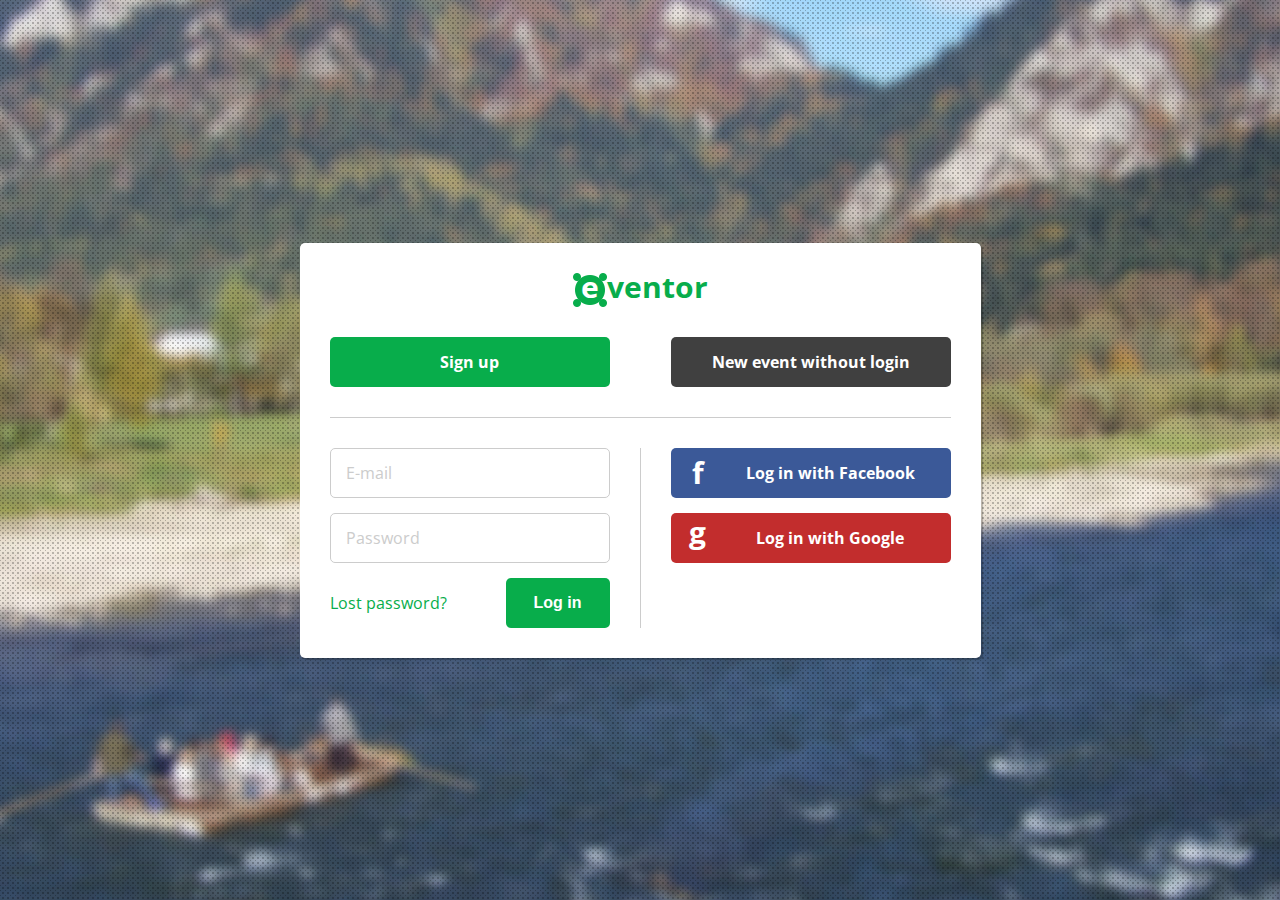
<file: html/index.html>
<!DOCTYPE html>
<html>
<head>
  <meta charset="UTF-8">
  <title>Eventor</title>
  <meta name="author" content="FJFI CVUT">
  <link rel="stylesheet" type="text/css" media="all" href="styles/css/style.css">
  <script src="http://ajax.googleapis.com/ajax/libs/jquery/1.11.1/jquery.min.js"></script>
  <script src="js/eventor.js"></script>
  <!--[if lt IE 9]>
    <script src="http://html5shiv.googlecode.com/svn/trunk/html5.js"></script>
  <![endif]-->
</head>
<body id="index">
  <div id="dots">
    <div id="floating_box">
      <h1 id="logo"><a href="/"><span>E</span>ventor</a></h1>
      <ul id="navigator">
        <li class="first"><span class="button" id="signup_expand">Sign up</span></li>
        <li><span class="button dark">New event without login</span></li>
      </ul>
      <hr>
      <div class="form_box" id="login_form">
        <div class="left bordered">
          <input type="text" value="E-mail" class="text_input">
          <input type="text" value="Password" class="text_input">
          <a href="#" id="lost_password">Lost password?</a>
          <input class="button right_btn" type="submit" value="Log in">
        </div>
        <div class="right">
          <a href="#" class="button blue social" id="facebook_btn"><span>f</span>Log in with Facebook</a>
          <a href="#" class="button red social" id="google_btn"><span>g</span>Log in with Google</a>
        </div>
        <div class="clear"></div>
      </div>
      <div class="form_box" id="signup_form">
        <div class="left">
          <input type="text" value="First name" class="text_input">
          <input type="text" value="E-mail" class="text_input">
          <div class="checkbox">
            <input type="checkbox">
            <label>I agree with <a href="#">Eventor's terms</a></label>
          </div>
        </div>
        <div class="right">
          <input type="text" value="Last name" class="text_input">
          <input type="text" value="Password" class="text_input">
          <input class="button" type="submit" value="Sign up">
        </div>
        <div class="clear"></div>
      </div>
    </div>
  </div>
</body>
</html>
</file>
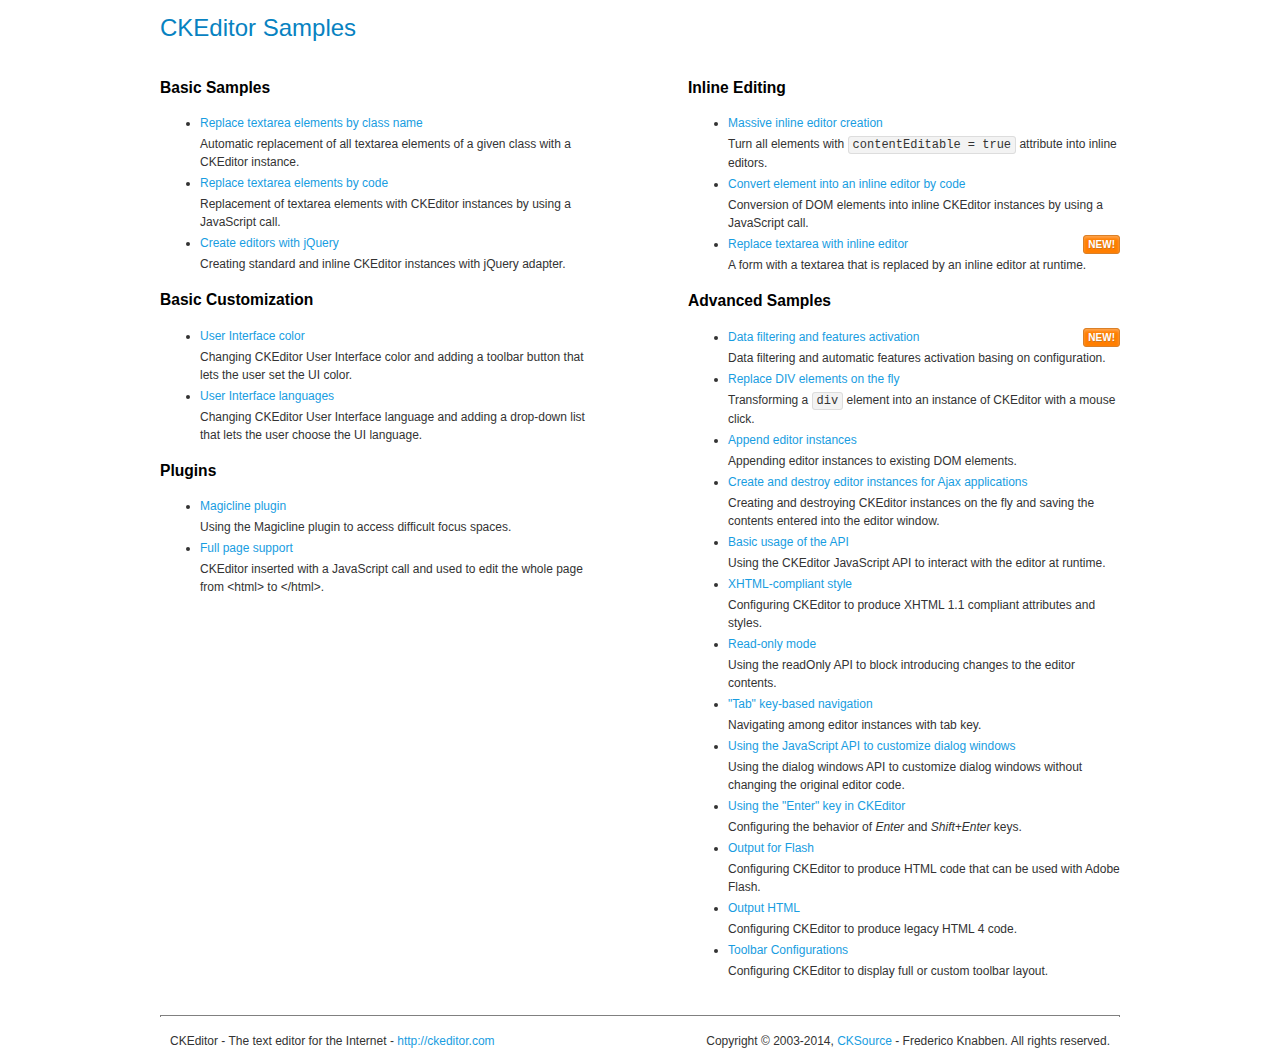
<file: Eventor/Content/ckeditor/samples/index.html>
<!DOCTYPE html>
<!--
Copyright (c) 2003-2014, CKSource - Frederico Knabben. All rights reserved.
For licensing, see LICENSE.md or http://ckeditor.com/license
-->
<html>
<head>
	<meta charset="utf-8">
	<title>CKEditor Samples</title>
	<link rel="stylesheet" href="sample.css">
</head>
<body>
	<h1 class="samples">
		CKEditor Samples
	</h1>
	<div class="twoColumns">
		<div class="twoColumnsLeft">
			<h2 class="samples">
				Basic Samples
			</h2>
			<dl class="samples">
				<dt><a class="samples" href="replacebyclass.html">Replace textarea elements by class name</a></dt>
				<dd>Automatic replacement of all textarea elements of a given class with a CKEditor instance.</dd>

				<dt><a class="samples" href="replacebycode.html">Replace textarea elements by code</a></dt>
				<dd>Replacement of textarea elements with CKEditor instances by using a JavaScript call.</dd>

				<dt><a class="samples" href="jquery.html">Create editors with jQuery</a></dt>
				<dd>Creating standard and inline CKEditor instances with jQuery adapter.</dd>
			</dl>

			<h2 class="samples">
				Basic Customization
			</h2>
			<dl class="samples">
				<dt><a class="samples" href="uicolor.html">User Interface color</a></dt>
				<dd>Changing CKEditor User Interface color and adding a toolbar button that lets the user set the UI color.</dd>

				<dt><a class="samples" href="uilanguages.html">User Interface languages</a></dt>
				<dd>Changing CKEditor User Interface language and adding a drop-down list that lets the user choose the UI language.</dd>
			</dl>


			<h2 class="samples">Plugins</h2>
<dl class="samples">
<dt><a class="samples" href="plugins/magicline/magicline.html">Magicline plugin</a></dt>
<dd>Using the Magicline plugin to access difficult focus spaces.</dd>

<dt><a class="samples" href="plugins/wysiwygarea/fullpage.html">Full page support</a></dt>
<dd>CKEditor inserted with a JavaScript call and used to edit the whole page from &lt;html&gt; to &lt;/html&gt;.</dd>
</dl>
		</div>
		<div class="twoColumnsRight">
			<h2 class="samples">
				Inline Editing
			</h2>
			<dl class="samples">
				<dt><a class="samples" href="inlineall.html">Massive inline editor creation</a></dt>
				<dd>Turn all elements with <code>contentEditable = true</code> attribute into inline editors.</dd>

				<dt><a class="samples" href="inlinebycode.html">Convert element into an inline editor by code</a></dt>
				<dd>Conversion of DOM elements into inline CKEditor instances by using a JavaScript call.</dd>

				<dt><a class="samples" href="inlinetextarea.html">Replace textarea with inline editor</a> <span class="new">New!</span></dt>
				<dd>A form with a textarea that is replaced by an inline editor at runtime.</dd>

				
			</dl>

			<h2 class="samples">
				Advanced Samples
			</h2>
			<dl class="samples">
				<dt><a class="samples" href="datafiltering.html">Data filtering and features activation</a> <span class="new">New!</span></dt>
				<dd>Data filtering and automatic features activation basing on configuration.</dd>

				<dt><a class="samples" href="divreplace.html">Replace DIV elements on the fly</a></dt>
				<dd>Transforming a <code>div</code> element into an instance of CKEditor with a mouse click.</dd>

				<dt><a class="samples" href="appendto.html">Append editor instances</a></dt>
				<dd>Appending editor instances to existing DOM elements.</dd>

				<dt><a class="samples" href="ajax.html">Create and destroy editor instances for Ajax applications</a></dt>
				<dd>Creating and destroying CKEditor instances on the fly and saving the contents entered into the editor window.</dd>

				<dt><a class="samples" href="api.html">Basic usage of the API</a></dt>
				<dd>Using the CKEditor JavaScript API to interact with the editor at runtime.</dd>

				<dt><a class="samples" href="xhtmlstyle.html">XHTML-compliant style</a></dt>
				<dd>Configuring CKEditor to produce XHTML 1.1 compliant attributes and styles.</dd>

				<dt><a class="samples" href="readonly.html">Read-only mode</a></dt>
				<dd>Using the readOnly API to block introducing changes to the editor contents.</dd>

				<dt><a class="samples" href="tabindex.html">"Tab" key-based navigation</a></dt>
				<dd>Navigating among editor instances with tab key.</dd>


				
<dt><a class="samples" href="plugins/dialog/dialog.html">Using the JavaScript API to customize dialog windows</a></dt>
<dd>Using the dialog windows API to customize dialog windows without changing the original editor code.</dd>

<dt><a class="samples" href="plugins/enterkey/enterkey.html">Using the &quot;Enter&quot; key in CKEditor</a></dt>
<dd>Configuring the behavior of <em>Enter</em> and <em>Shift+Enter</em> keys.</dd>

<dt><a class="samples" href="plugins/htmlwriter/outputforflash.html">Output for Flash</a></dt>
<dd>Configuring CKEditor to produce HTML code that can be used with Adobe Flash.</dd>

<dt><a class="samples" href="plugins/htmlwriter/outputhtml.html">Output HTML</a></dt>
<dd>Configuring CKEditor to produce legacy HTML 4 code.</dd>

<dt><a class="samples" href="plugins/toolbar/toolbar.html">Toolbar Configurations</a></dt>
<dd>Configuring CKEditor to display full or custom toolbar layout.</dd>

			</dl>
		</div>
	</div>
	<div id="footer">
		<hr>
		<p>
			CKEditor - The text editor for the Internet - <a class="samples" href="http://ckeditor.com/">http://ckeditor.com</a>
		</p>
		<p id="copy">
			Copyright &copy; 2003-2014, <a class="samples" href="http://cksource.com/">CKSource</a> - Frederico Knabben. All rights reserved.
		</p>
	</div>
</body>
</html>
</file>
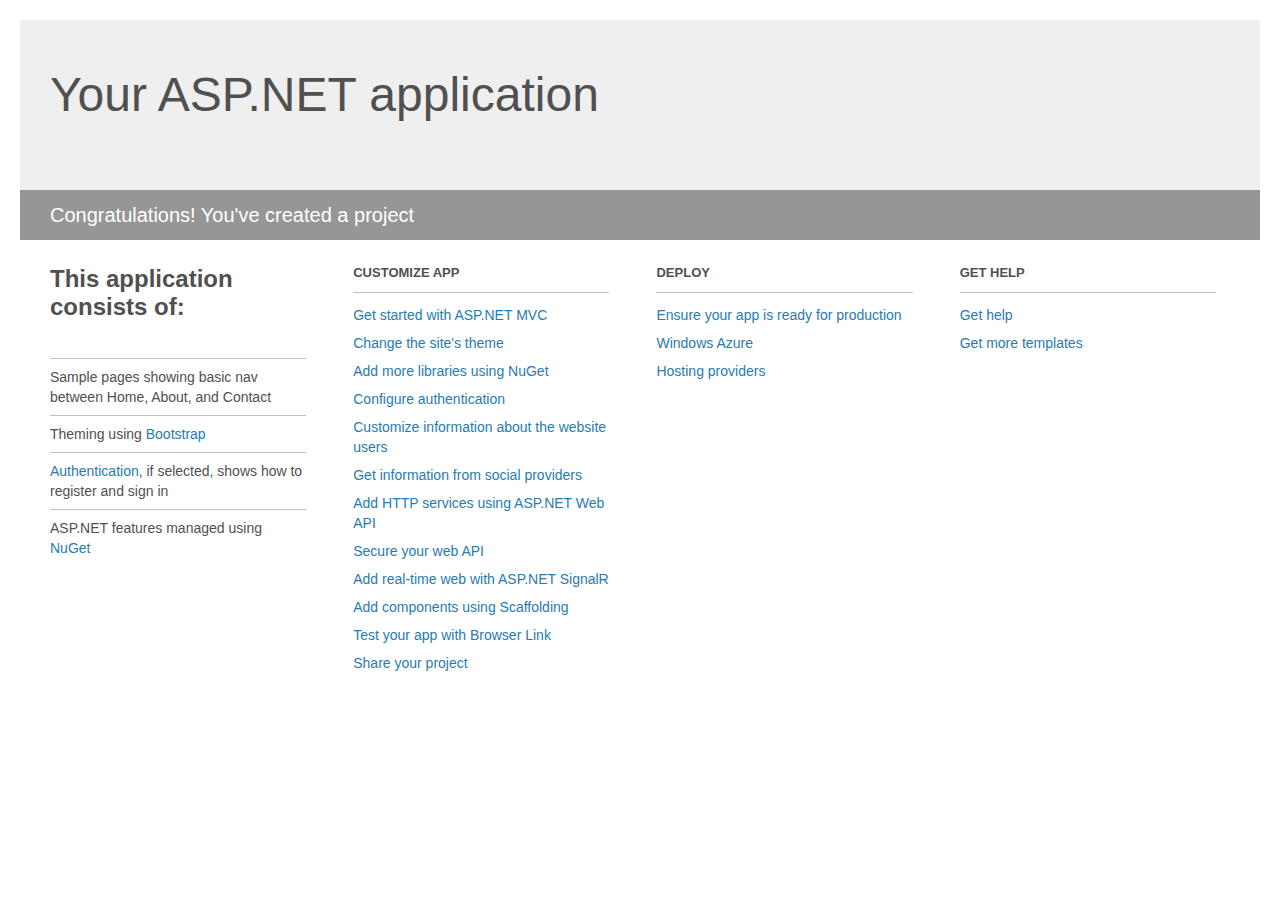
<file: Eventor/Project_Readme.html>
﻿<!DOCTYPE html>
<html lang="en">
<head>
    <meta charset="utf-8" />
    <title>Your ASP.NET application</title>
    <style>
        body {
            background: #fff;
            color: #505050;
            font: 14px 'Segoe UI', tahoma, arial, helvetica, sans-serif;
            margin: 20px;
            padding: 0;
        }

        #header {
            background: #efefef;
            padding: 0;
        }

        h1 {
            font-size: 48px;
            font-weight: normal;
            margin: 0;
            padding: 0 30px;
            line-height: 150px;
        }

        p {
            font-size: 20px;
            color: #fff;
            background: #969696;
            padding: 0 30px;
            line-height: 50px;
        }

        #main {
            padding: 5px 30px;
        }

        .section {
            width: 21.7%;
            float: left;
            margin: 0 0 0 4%;
        }

            .section h2 {
                font-size: 13px;
                text-transform: uppercase;
                margin: 0;
                border-bottom: 1px solid silver;
                padding-bottom: 12px;
                margin-bottom: 8px;
            }

            .section.first {
                margin-left: 0;
            }

                .section.first h2 {
                    font-size: 24px;
                    text-transform: none;
                    margin-bottom: 25px;
                    border: none;
                }

                .section.first li {
                    border-top: 1px solid silver;
                    padding: 8px 0;
                }

            .section.last {
                margin-right: 0;
            }

        ul {
            list-style: none;
            padding: 0;
            margin: 0;
            line-height: 20px;
        }

        li {
            padding: 4px 0;
        }

        a {
            color: #267cb2;
            text-decoration: none;
        }

            a:hover {
                text-decoration: underline;
            }
    </style>
</head>
<body>

    <div id="header">
        <h1>Your ASP.NET application</h1>
        <p>Congratulations! You've created a project</p>
    </div>

    <div id="main">
        <div class="section first">
            <h2>This application consists of:</h2>
            <ul>
                <li>Sample pages showing basic nav between Home, About, and Contact</li>
                <li>Theming using <a href="http://go.microsoft.com/fwlink/?LinkID=320754">Bootstrap</a></li>
                <li><a href="http://go.microsoft.com/fwlink/?LinkID=320755">Authentication</a>, if selected, shows how to register and sign in</li>
                <li>ASP.NET features managed using <a href="http://go.microsoft.com/fwlink/?LinkID=320756">NuGet</a></li>
            </ul>
        </div>

        <div class="section">
            <h2>Customize app</h2>
            <ul>
                <li><a href="http://go.microsoft.com/fwlink/?LinkID=320757">Get started with ASP.NET MVC</a></li>
                <li><a href="http://go.microsoft.com/fwlink/?LinkID=320758">Change the site's theme</a></li>
                <li><a href="http://go.microsoft.com/fwlink/?LinkID=320759">Add more libraries using NuGet</a></li>
                <li><a href="http://go.microsoft.com/fwlink/?LinkID=320760">Configure authentication</a></li>
                <li><a href="http://go.microsoft.com/fwlink/?LinkID=320761">Customize information about the website users</a></li>
                <li><a href="http://go.microsoft.com/fwlink/?LinkID=320762">Get information from social providers</a></li>
                <li><a href="http://go.microsoft.com/fwlink/?LinkID=320763">Add HTTP services using ASP.NET Web API</a></li>
                <li><a href="http://go.microsoft.com/fwlink/?LinkID=320764">Secure your web API</a></li>
                <li><a href="http://go.microsoft.com/fwlink/?LinkID=320765">Add real-time web with ASP.NET SignalR</a></li>
                <li><a href="http://go.microsoft.com/fwlink/?LinkID=320766">Add components using Scaffolding</a></li>
                <li><a href="http://go.microsoft.com/fwlink/?LinkID=320767">Test your app with Browser Link</a></li>
                <li><a href="http://go.microsoft.com/fwlink/?LinkID=320768">Share your project</a></li>
            </ul>
        </div>

        <div class="section">
            <h2>Deploy</h2>
            <ul>
                <li><a href="http://go.microsoft.com/fwlink/?LinkID=320769">Ensure your app is ready for production</a></li>
                <li><a href="http://go.microsoft.com/fwlink/?LinkID=320770">Windows Azure</a></li>
                <li><a href="http://go.microsoft.com/fwlink/?LinkID=320771">Hosting providers</a></li>
            </ul>
        </div>

        <div class="section last">
            <h2>Get help</h2>
            <ul>
                <li><a href="http://go.microsoft.com/fwlink/?LinkID=320772">Get help</a></li>
                <li><a href="http://go.microsoft.com/fwlink/?LinkID=320773">Get more templates</a></li>
            </ul>
        </div>
    </div>

</body>
</html>
</file>
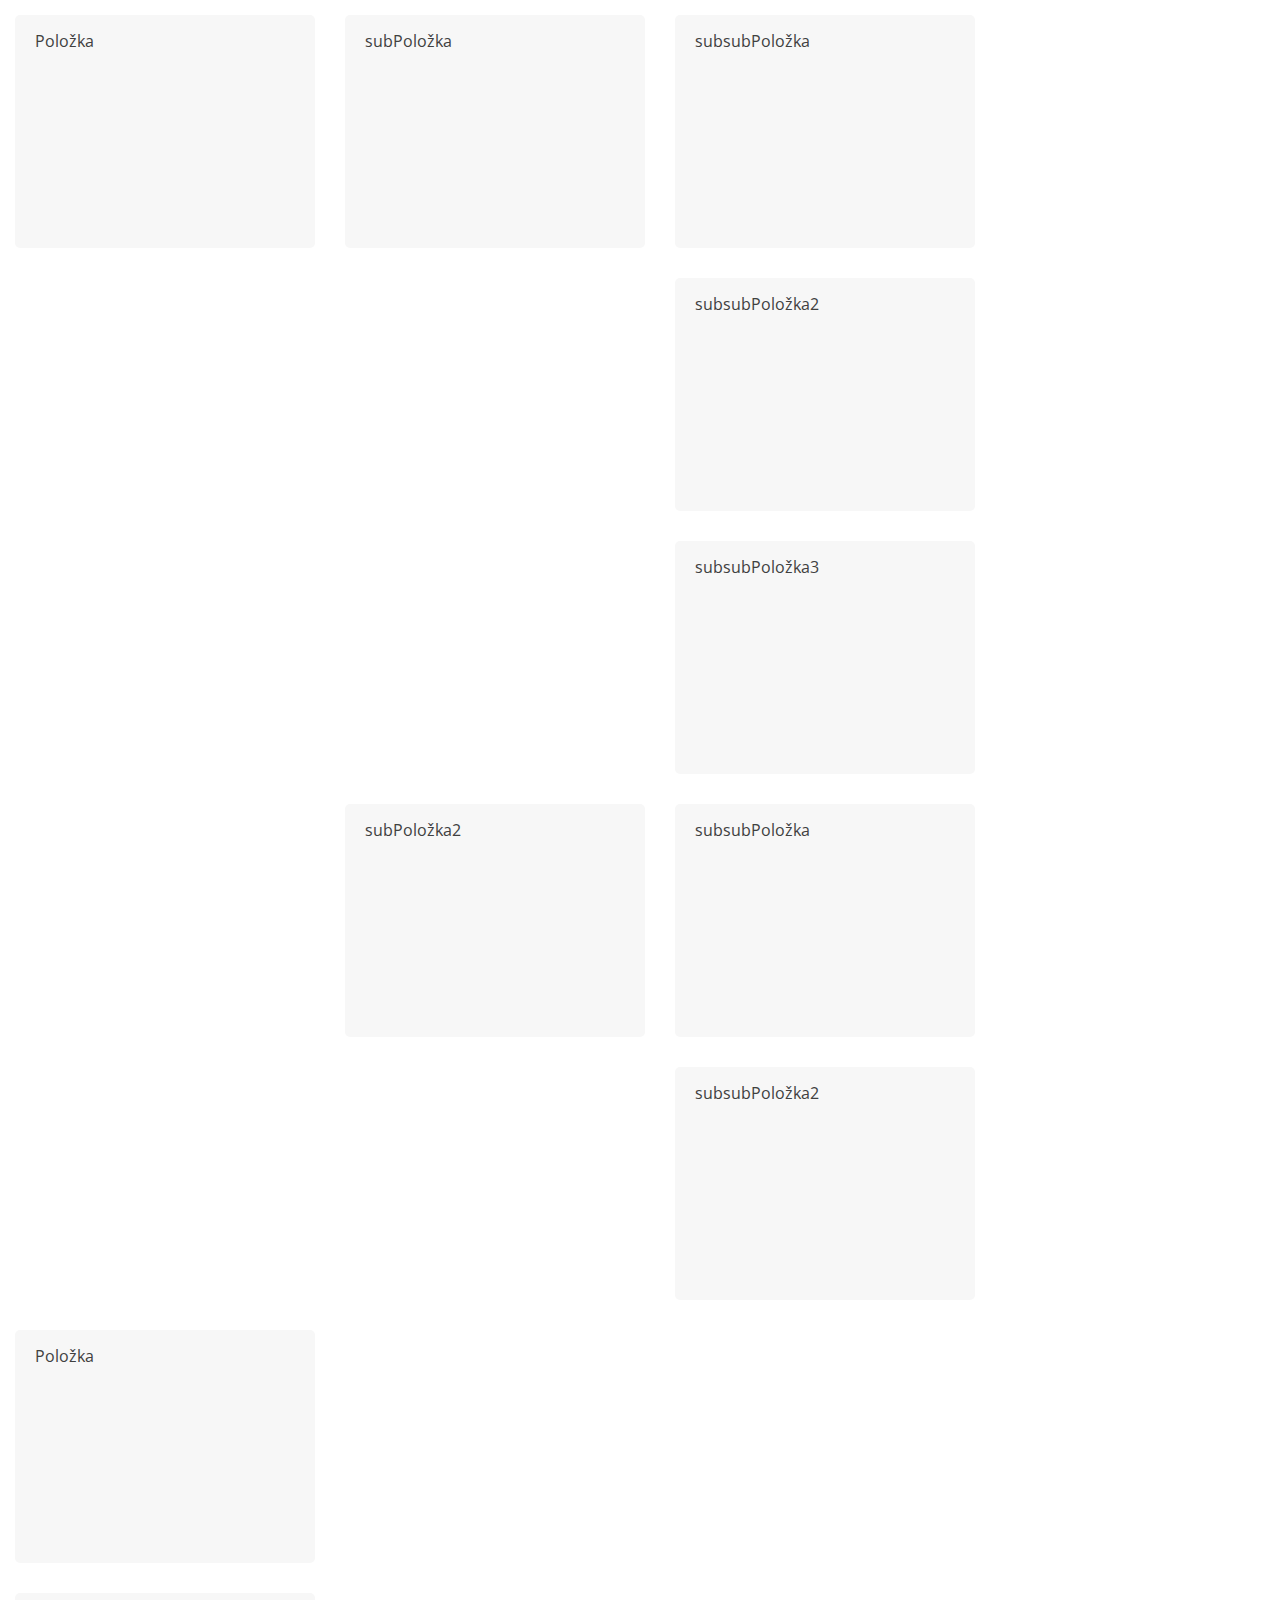
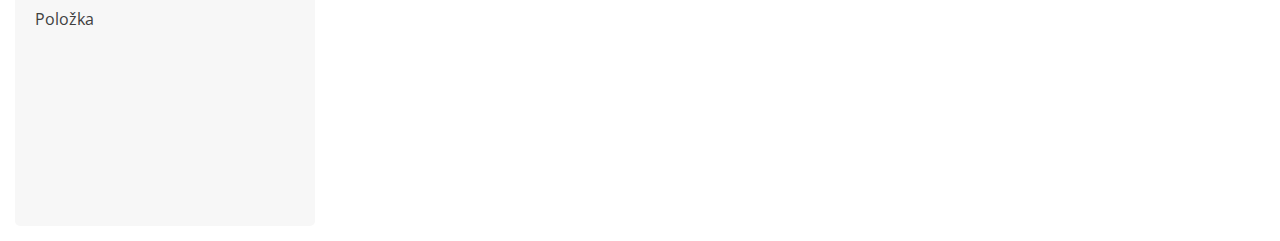
<file: html/subevents_html/subevents.html>
<!DOCTYPE html>
<html>
<head>
  <meta charset="UTF-8">
  <title>Eventor</title>
  <meta name="author" content="FJFI CVUT">
  <link rel="stylesheet" type="text/css" media="all" href="styles/css/style.css">
  <script src="http://ajax.googleapis.com/ajax/libs/jquery/1.11.1/jquery.min.js"></script>
  <script src="js/eventor.js"></script>
  <!--[if lt IE 9]>
    <script src="http://html5shiv.googlecode.com/svn/trunk/html5.js"></script>
  <![endif]-->
</head>
<body>
  <ul class="subevents">
  	<li><div>Položka</div>
  		<ul>
  			<li><div>subPoložka</div>
  				<ul>
  					<li><div>subsubPoložka</div></li>
  					<li><div>subsubPoložka2</div></li>
  					<li><div>subsubPoložka3</div></li>
  				</ul>
  			</li>
  			<li><div>subPoložka2</div>
  				<ul>
  					<li><div>subsubPoložka</div></li>
  					<li><div>subsubPoložka2</div></li>
  				</ul>
  			</li>
  		</ul>
  	</li>
  	<li><div>Položka</div></li>
  	<li><div>Položka</div></li>
  </ul>
</body>
</html>
</file>
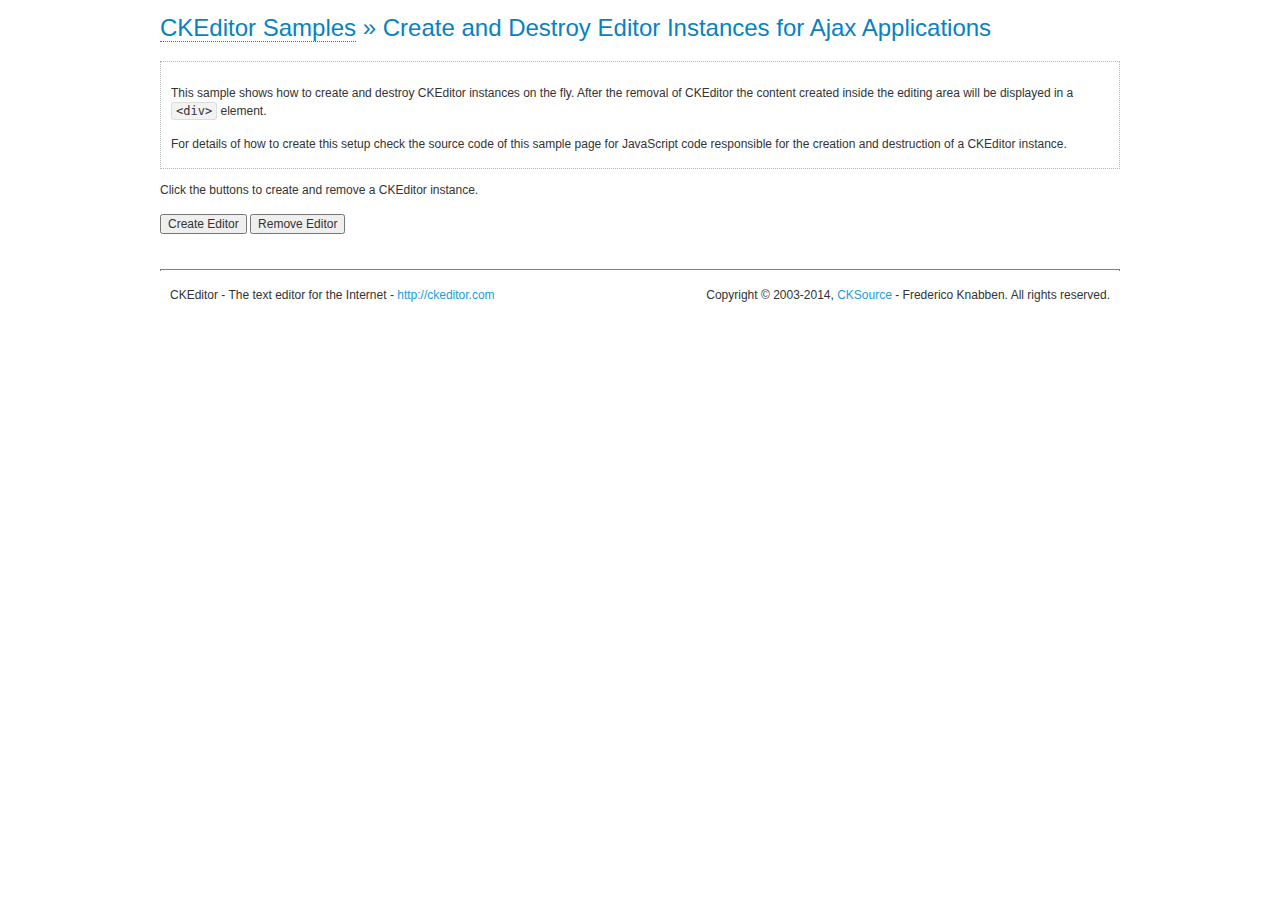
<file: Eventor/Content/ckeditor/samples/ajax.html>
<!DOCTYPE html>
<!--
Copyright (c) 2003-2014, CKSource - Frederico Knabben. All rights reserved.
For licensing, see LICENSE.md or http://ckeditor.com/license
-->
<html>
<head>
	<meta charset="utf-8">
	<title>Ajax &mdash; CKEditor Sample</title>
	<script src="../ckeditor.js"></script>
	<link rel="stylesheet" href="sample.css">
	<script>

		var editor, html = '';

		function createEditor() {
			if ( editor )
				return;

			// Create a new editor inside the <div id="editor">, setting its value to html
			var config = {};
			editor = CKEDITOR.appendTo( 'editor', config, html );
		}

		function removeEditor() {
			if ( !editor )
				return;

			// Retrieve the editor contents. In an Ajax application, this data would be
			// sent to the server or used in any other way.
			document.getElementById( 'editorcontents' ).innerHTML = html = editor.getData();
			document.getElementById( 'contents' ).style.display = '';

			// Destroy the editor.
			editor.destroy();
			editor = null;
		}

	</script>
</head>
<body>
	<h1 class="samples">
		<a href="index.html">CKEditor Samples</a> &raquo; Create and Destroy Editor Instances for Ajax Applications
	</h1>
	<div class="description">
		<p>
			This sample shows how to create and destroy CKEditor instances on the fly. After the removal of CKEditor the content created inside the editing
			area will be displayed in a <code>&lt;div&gt;</code> element.
		</p>
		<p>
			For details of how to create this setup check the source code of this sample page
			for JavaScript code responsible for the creation and destruction of a CKEditor instance.
		</p>
	</div>
	<p>Click the buttons to create and remove a CKEditor instance.</p>
	<p>
		<input onclick="createEditor();" type="button" value="Create Editor">
		<input onclick="removeEditor();" type="button" value="Remove Editor">
	</p>
	<!-- This div will hold the editor. -->
	<div id="editor">
	</div>
	<div id="contents" style="display: none">
		<p>
			Edited Contents:
		</p>
		<!-- This div will be used to display the editor contents. -->
		<div id="editorcontents">
		</div>
	</div>
	<div id="footer">
		<hr>
		<p>
			CKEditor - The text editor for the Internet - <a class="samples" href="http://ckeditor.com/">http://ckeditor.com</a>
		</p>
		<p id="copy">
			Copyright &copy; 2003-2014, <a class="samples" href="http://cksource.com/">CKSource</a> - Frederico
			Knabben. All rights reserved.
		</p>
	</div>
</body>
</html>
</file>
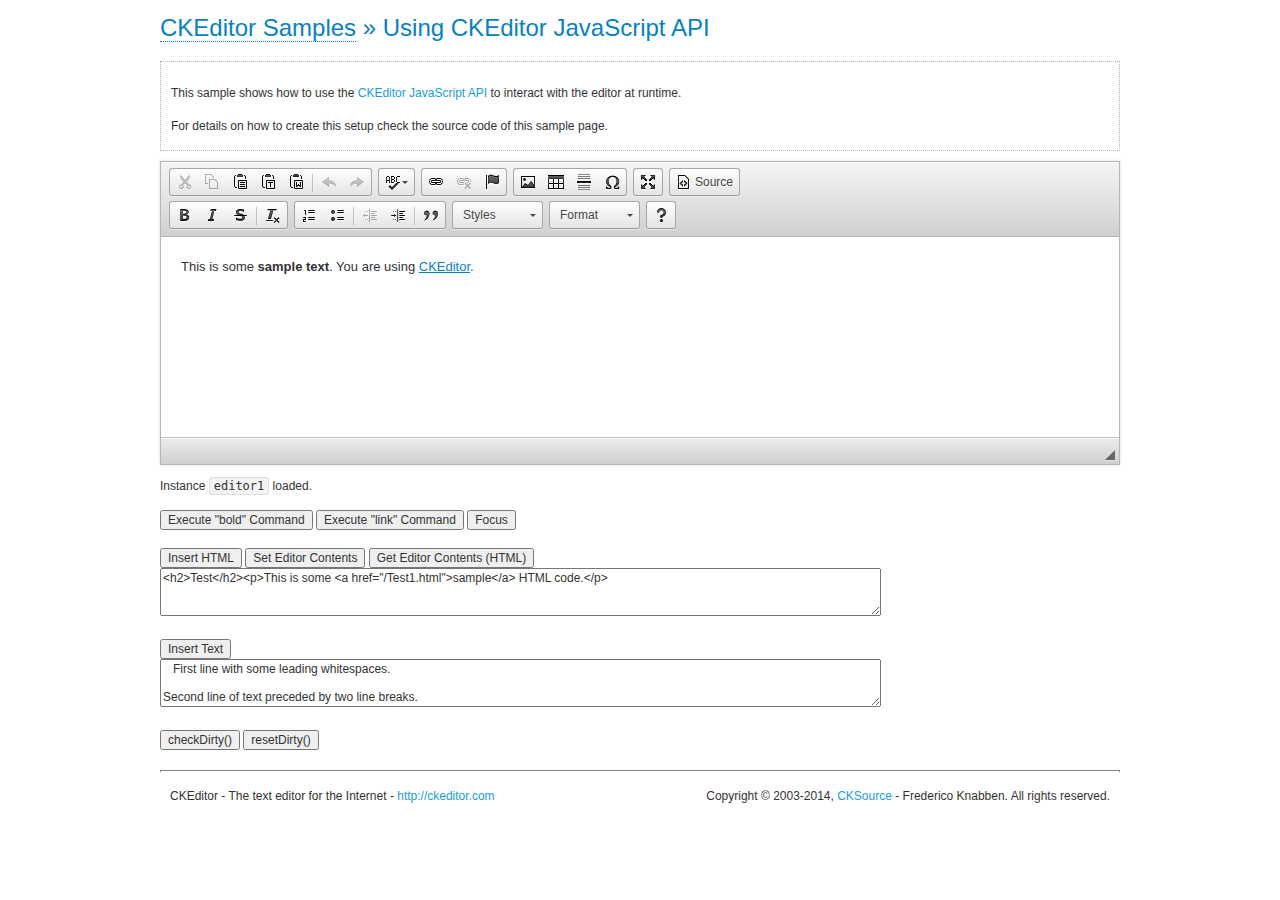
<file: Eventor/Content/ckeditor/samples/api.html>
<!DOCTYPE html>
<!--
Copyright (c) 2003-2014, CKSource - Frederico Knabben. All rights reserved.
For licensing, see LICENSE.md or http://ckeditor.com/license
-->
<html>
<head>
	<meta charset="utf-8">
	<title>API Usage &mdash; CKEditor Sample</title>
	<script src="../ckeditor.js"></script>
	<link href="sample.css" rel="stylesheet">
	<script>

// The instanceReady event is fired, when an instance of CKEditor has finished
// its initialization.
CKEDITOR.on( 'instanceReady', function( ev ) {
	// Show the editor name and description in the browser status bar.
	document.getElementById( 'eMessage' ).innerHTML = 'Instance <code>' + ev.editor.name + '<\/code> loaded.';

	// Show this sample buttons.
	document.getElementById( 'eButtons' ).style.display = 'block';
});

function InsertHTML() {
	// Get the editor instance that we want to interact with.
	var editor = CKEDITOR.instances.editor1;
	var value = document.getElementById( 'htmlArea' ).value;

	// Check the active editing mode.
	if ( editor.mode == 'wysiwyg' )
	{
		// Insert HTML code.
		// http://docs.ckeditor.com/#!/api/CKEDITOR.editor-method-insertHtml
		editor.insertHtml( value );
	}
	else
		alert( 'You must be in WYSIWYG mode!' );
}

function InsertText() {
	// Get the editor instance that we want to interact with.
	var editor = CKEDITOR.instances.editor1;
	var value = document.getElementById( 'txtArea' ).value;

	// Check the active editing mode.
	if ( editor.mode == 'wysiwyg' )
	{
		// Insert as plain text.
		// http://docs.ckeditor.com/#!/api/CKEDITOR.editor-method-insertText
		editor.insertText( value );
	}
	else
		alert( 'You must be in WYSIWYG mode!' );
}

function SetContents() {
	// Get the editor instance that we want to interact with.
	var editor = CKEDITOR.instances.editor1;
	var value = document.getElementById( 'htmlArea' ).value;

	// Set editor contents (replace current contents).
	// http://docs.ckeditor.com/#!/api/CKEDITOR.editor-method-setData
	editor.setData( value );
}

function GetContents() {
	// Get the editor instance that you want to interact with.
	var editor = CKEDITOR.instances.editor1;

	// Get editor contents
	// http://docs.ckeditor.com/#!/api/CKEDITOR.editor-method-getData
	alert( editor.getData() );
}

function ExecuteCommand( commandName ) {
	// Get the editor instance that we want to interact with.
	var editor = CKEDITOR.instances.editor1;

	// Check the active editing mode.
	if ( editor.mode == 'wysiwyg' )
	{
		// Execute the command.
		// http://docs.ckeditor.com/#!/api/CKEDITOR.editor-method-execCommand
		editor.execCommand( commandName );
	}
	else
		alert( 'You must be in WYSIWYG mode!' );
}

function CheckDirty() {
	// Get the editor instance that we want to interact with.
	var editor = CKEDITOR.instances.editor1;
	// Checks whether the current editor contents present changes when compared
	// to the contents loaded into the editor at startup
	// http://docs.ckeditor.com/#!/api/CKEDITOR.editor-method-checkDirty
	alert( editor.checkDirty() );
}

function ResetDirty() {
	// Get the editor instance that we want to interact with.
	var editor = CKEDITOR.instances.editor1;
	// Resets the "dirty state" of the editor (see CheckDirty())
	// http://docs.ckeditor.com/#!/api/CKEDITOR.editor-method-resetDirty
	editor.resetDirty();
	alert( 'The "IsDirty" status has been reset' );
}

function Focus() {
	CKEDITOR.instances.editor1.focus();
}

function onFocus() {
	document.getElementById( 'eMessage' ).innerHTML = '<b>' + this.name + ' is focused </b>';
}

function onBlur() {
	document.getElementById( 'eMessage' ).innerHTML = this.name + ' lost focus';
}

	</script>

</head>
<body>
	<h1 class="samples">
		<a href="index.html">CKEditor Samples</a> &raquo; Using CKEditor JavaScript API
	</h1>
	<div class="description">
	<p>
		This sample shows how to use the
		<a class="samples" href="http://docs.ckeditor.com/#!/api/CKEDITOR.editor">CKEditor JavaScript API</a>
		to interact with the editor at runtime.
	</p>
	<p>
		For details on how to create this setup check the source code of this sample page.
	</p>
	</div>

	<!-- This <div> holds alert messages to be display in the sample page. -->
	<div id="alerts">
		<noscript>
			<p>
				<strong>CKEditor requires JavaScript to run</strong>. In a browser with no JavaScript
				support, like yours, you should still see the contents (HTML data) and you should
				be able to edit it normally, without a rich editor interface.
			</p>
		</noscript>
	</div>
	<form action="../../../samples/sample_posteddata.php" method="post">
		<textarea cols="100" id="editor1" name="editor1" rows="10">&lt;p&gt;This is some &lt;strong&gt;sample text&lt;/strong&gt;. You are using &lt;a href="http://ckeditor.com/"&gt;CKEditor&lt;/a&gt;.&lt;/p&gt;</textarea>

		<script>
			// Replace the <textarea id="editor1"> with an CKEditor instance.
			CKEDITOR.replace( 'editor1', {
				on: {
					focus: onFocus,
					blur: onBlur,

					// Check for availability of corresponding plugins.
					pluginsLoaded: function( evt ) {
						var doc = CKEDITOR.document, ed = evt.editor;
						if ( !ed.getCommand( 'bold' ) )
							doc.getById( 'exec-bold' ).hide();
						if ( !ed.getCommand( 'link' ) )
							doc.getById( 'exec-link' ).hide();
					}
				}
			});
		</script>

		<p id="eMessage">
		</p>

		<div id="eButtons" style="display: none">
			<input id="exec-bold" onclick="ExecuteCommand('bold');" type="button" value="Execute &quot;bold&quot; Command">
			<input id="exec-link" onclick="ExecuteCommand('link');" type="button" value="Execute &quot;link&quot; Command">
			<input onclick="Focus();" type="button" value="Focus">
			<br><br>
			<input onclick="InsertHTML();" type="button" value="Insert HTML">
			<input onclick="SetContents();" type="button" value="Set Editor Contents">
			<input onclick="GetContents();" type="button" value="Get Editor Contents (HTML)">
			<br>
			<textarea cols="100" id="htmlArea" rows="3">&lt;h2&gt;Test&lt;/h2&gt;&lt;p&gt;This is some &lt;a href="/Test1.html"&gt;sample&lt;/a&gt; HTML code.&lt;/p&gt;</textarea>
			<br>
			<br>
			<input onclick="InsertText();" type="button" value="Insert Text">
			<br>
			<textarea cols="100" id="txtArea" rows="3">   First line with some leading whitespaces.

Second line of text preceded by two line breaks.</textarea>
			<br>
			<br>
			<input onclick="CheckDirty();" type="button" value="checkDirty()">
			<input onclick="ResetDirty();" type="button" value="resetDirty()">
		</div>
	</form>
	<div id="footer">
		<hr>
		<p>
			CKEditor - The text editor for the Internet - <a class="samples" href="http://ckeditor.com/">http://ckeditor.com</a>
		</p>
		<p id="copy">
			Copyright &copy; 2003-2014, <a class="samples" href="http://cksource.com/">CKSource</a> - Frederico
			Knabben. All rights reserved.
		</p>
	</div>
</body>
</html>
</file>
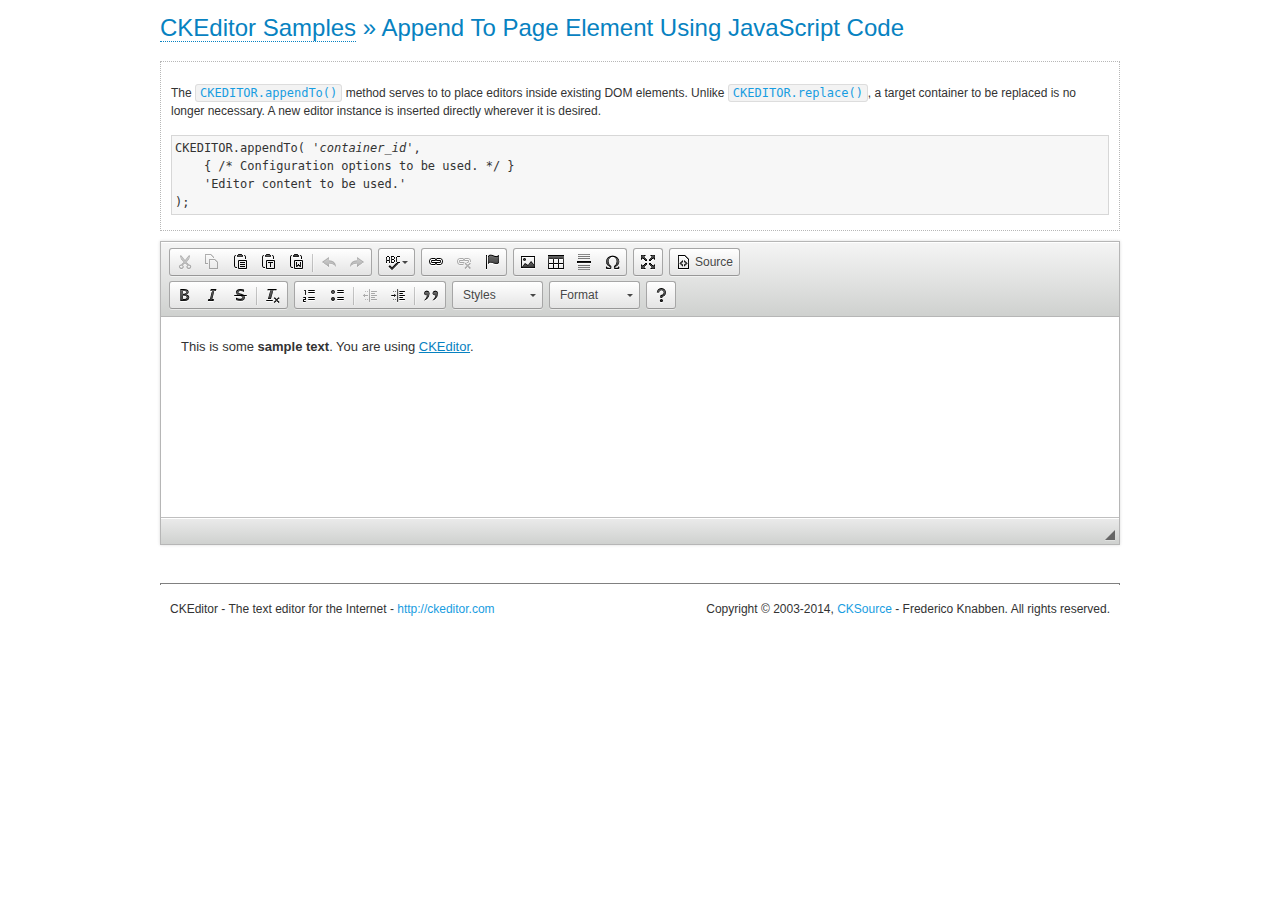
<file: Eventor/Content/ckeditor/samples/appendto.html>
<!DOCTYPE html>
<!--
Copyright (c) 2003-2014, CKSource - Frederico Knabben. All rights reserved.
For licensing, see LICENSE.md or http://ckeditor.com/license
-->
<html>
<head>
	<meta charset="utf-8">
	<title>Append To Page Element Using JavaScript Code &mdash; CKEditor Sample</title>
	<script src="../ckeditor.js"></script>
	<link rel="stylesheet" href="sample.css">
</head>
<body>
	<h1 class="samples">
		<a href="index.html">CKEditor Samples</a> &raquo; Append To Page Element Using JavaScript Code
	</h1>
	<div id="section1">
		<div class="description">
			<p>
				The <code><a class="samples" href="http://docs.ckeditor.com/#!/api/CKEDITOR-method-appendTo">CKEDITOR.appendTo()</a></code> method serves to to place editors inside existing DOM elements. Unlike <code><a class="samples" href="http://docs.ckeditor.com/#!/api/CKEDITOR-method-replace">CKEDITOR.replace()</a></code>,
				a target container to be replaced is no longer necessary. A new editor
				instance is inserted directly wherever it is desired.
			</p>
<pre class="samples">CKEDITOR.appendTo( '<em>container_id</em>',
	{ /* Configuration options to be used. */ }
	'Editor content to be used.'
);</pre>
		</div>
		<script>

			// This call can be placed at any point after the
			// DOM element to append CKEditor to or inside the <head><script>
			// in a window.onload event handler.

			// Append a CKEditor instance using the default configuration and the
			// provided content to the <div> element of ID "section1".
			CKEDITOR.appendTo( 'section1',
				null,
				'<p>This is some <strong>sample text</strong>. You are using <a href="http://ckeditor.com/">CKEditor</a>.</p>'
			);

		</script>
	</div>
	<br>
	<div id="footer">
		<hr>
		<p>
			CKEditor - The text editor for the Internet - <a class="samples" href="http://ckeditor.com/">http://ckeditor.com</a>
		</p>
		<p id="copy">
			Copyright &copy; 2003-2014, <a class="samples" href="http://cksource.com/">CKSource</a> - Frederico
			Knabben. All rights reserved.
		</p>
	</div>
</body>
</html>
</file>
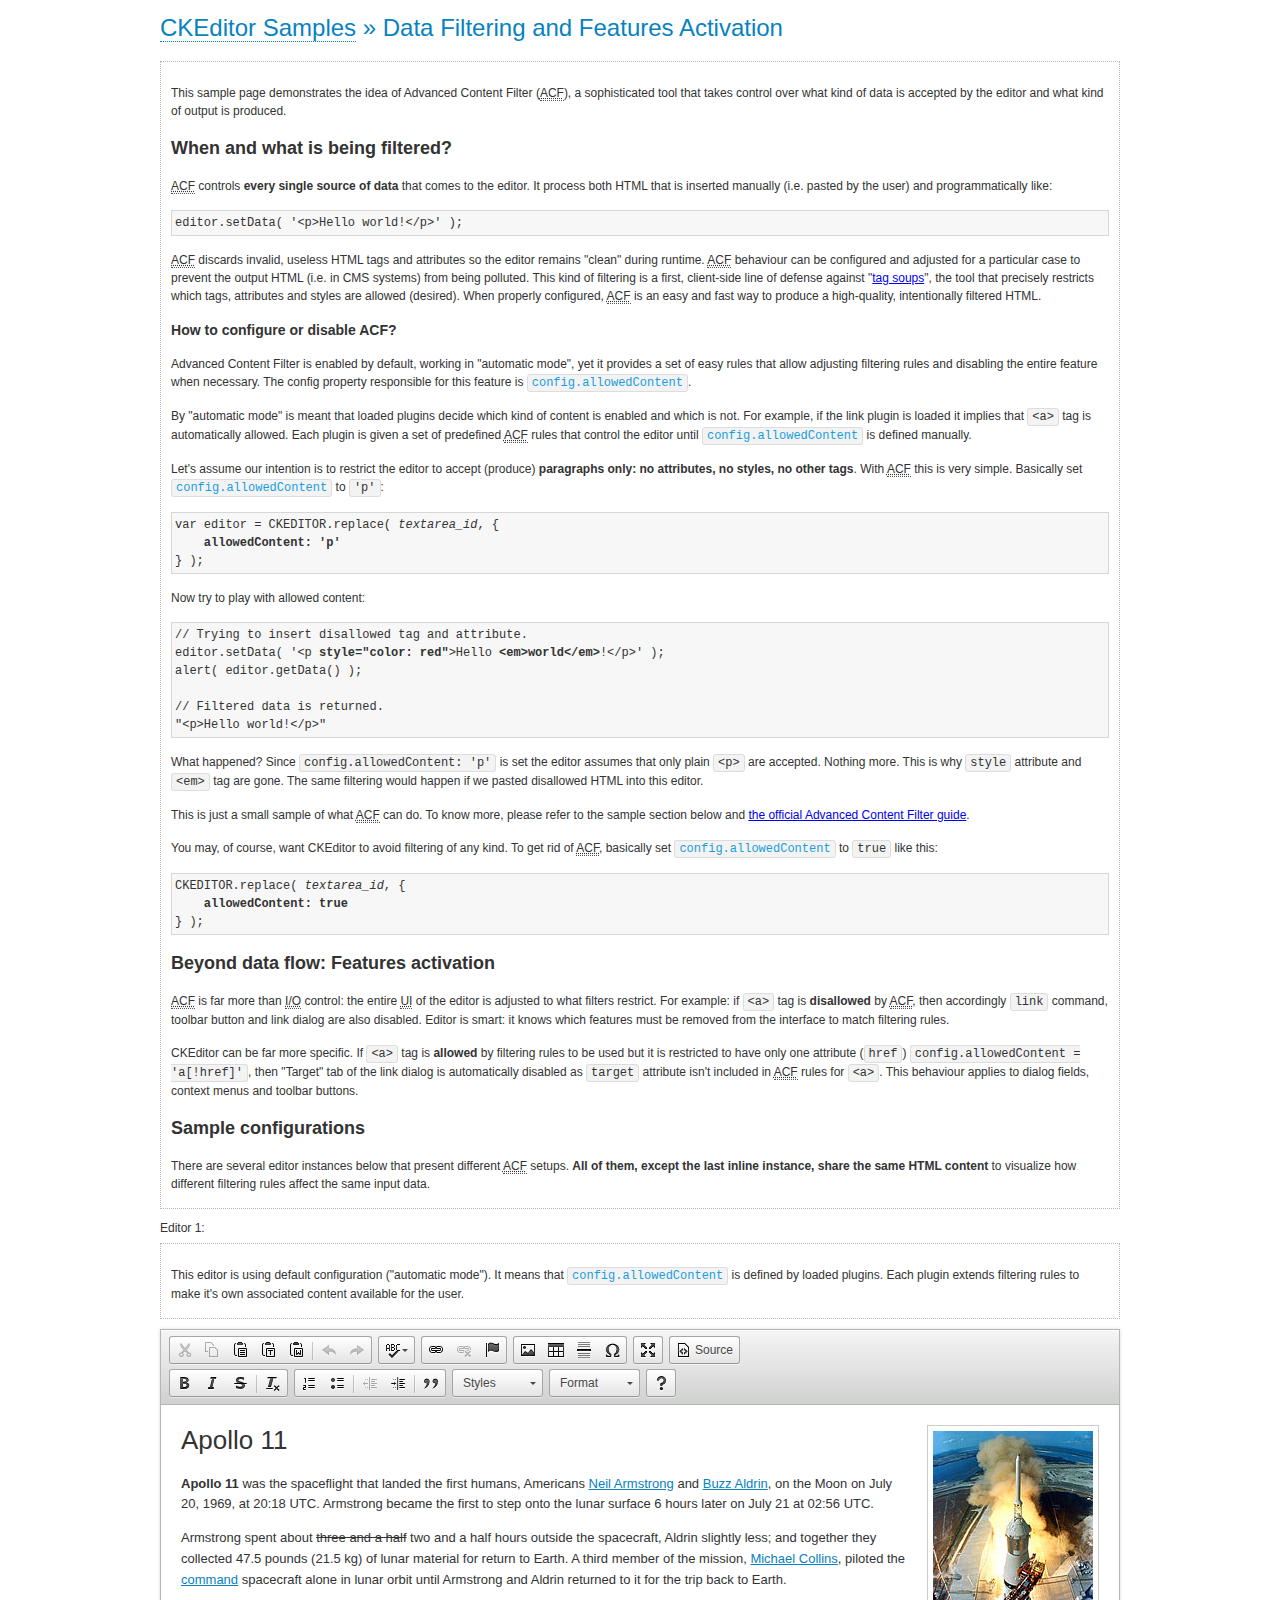
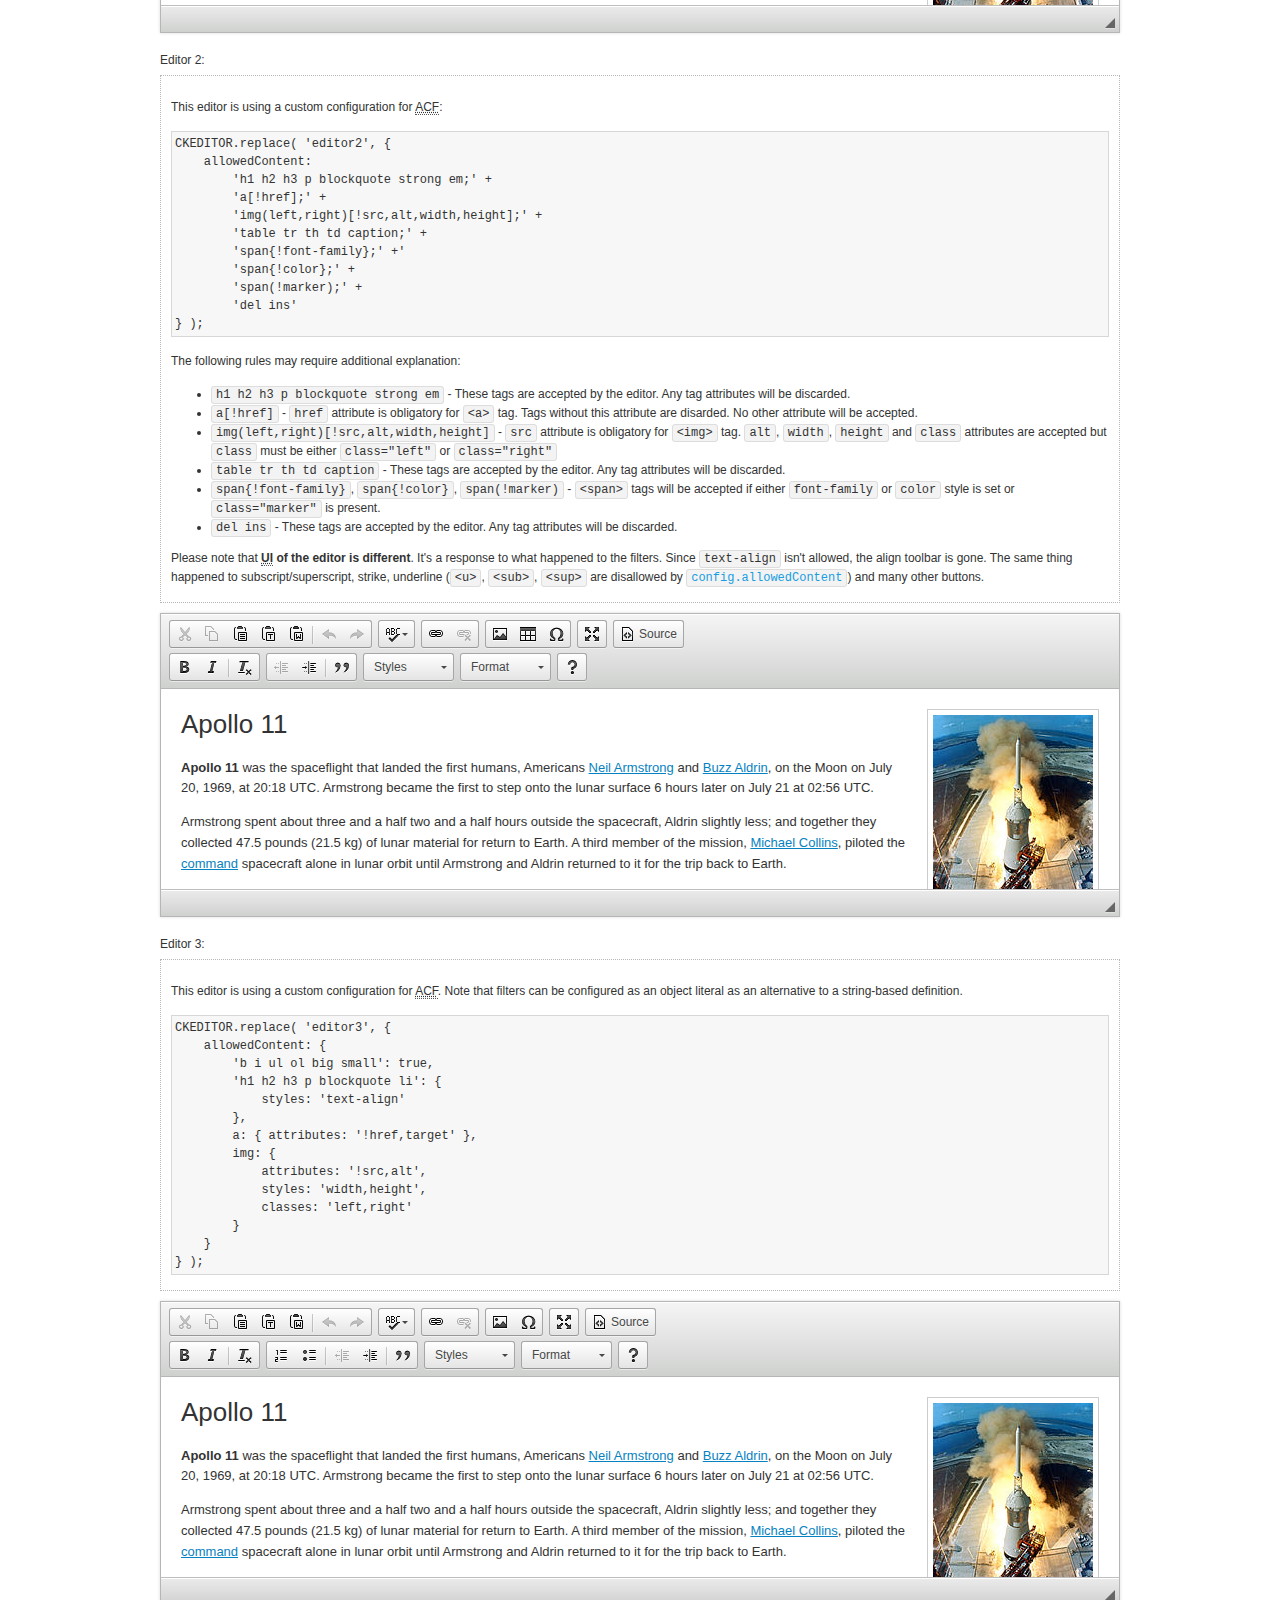
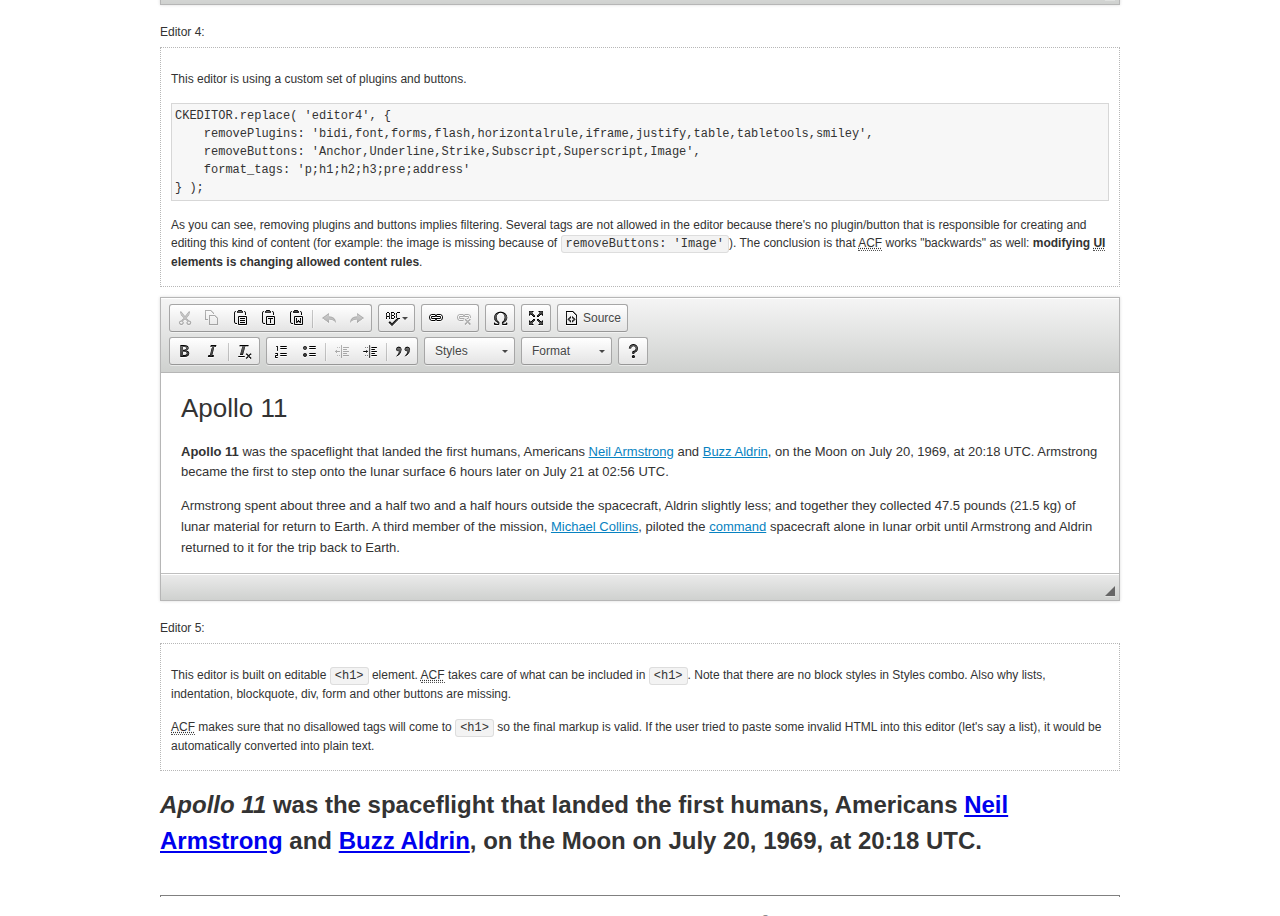
<file: Eventor/Content/ckeditor/samples/datafiltering.html>
<!DOCTYPE html>
<!--
Copyright (c) 2003-2014, CKSource - Frederico Knabben. All rights reserved.
For licensing, see LICENSE.md or http://ckeditor.com/license
-->
<html>
<head>
	<meta charset="utf-8">
	<title>Data Filtering &mdash; CKEditor Sample</title>
	<script src="../ckeditor.js"></script>
	<link rel="stylesheet" href="sample.css">
	<script>
		// Remove advanced tabs for all editors.
		CKEDITOR.config.removeDialogTabs = 'image:advanced;link:advanced;flash:advanced;creatediv:advanced;editdiv:advanced';
	</script>
</head>
<body>
	<h1 class="samples">
		<a href="index.html">CKEditor Samples</a> &raquo; Data Filtering and Features Activation
	</h1>
	<div class="description">
		<p>
			This sample page demonstrates the idea of Advanced Content Filter
			(<abbr title="Advanced Content Filter">ACF</abbr>), a sophisticated
			tool that takes control over what kind of data is accepted by the editor and what
			kind of output is produced.
		</p>
		<h2>When and what is being filtered?</h2>
		<p>
			<abbr title="Advanced Content Filter">ACF</abbr> controls
			<strong>every single source of data</strong> that comes to the editor.
			It process both HTML that is inserted manually (i.e. pasted by the user)
			and programmatically like:
		</p>
<pre class="samples">
editor.setData( '&lt;p&gt;Hello world!&lt;/p&gt;' );
</pre>
		<p>
			<abbr title="Advanced Content Filter">ACF</abbr> discards invalid,
			useless HTML tags and attributes so the editor remains "clean" during
			runtime. <abbr title="Advanced Content Filter">ACF</abbr> behaviour
			can be configured and adjusted for a particular case to prevent the
			output HTML (i.e. in CMS systems) from being polluted.

			This kind of filtering is a first, client-side line of defense
			against "<a href="http://en.wikipedia.org/wiki/Tag_soup">tag soups</a>",
			the tool that precisely restricts which tags, attributes and styles
			are allowed (desired). When properly configured, <abbr title="Advanced Content Filter">ACF</abbr>
			is an easy and fast way to produce a high-quality, intentionally filtered HTML.
		</p>

		<h3>How to configure or disable ACF?</h3>
		<p>
			Advanced Content Filter is enabled by default, working in "automatic mode", yet
			it provides a set of easy rules that allow adjusting filtering rules
			and disabling the entire feature when necessary. The config property
			responsible for this feature is <code><a class="samples"
			href="http://docs.ckeditor.com/#!/api/CKEDITOR.config-cfg-allowedContent">config.allowedContent</a></code>.
		</p>
		<p>
			By "automatic mode" is meant that loaded plugins decide which kind
			of content is enabled and which is not. For example, if the link
			plugin is loaded it implies that <code>&lt;a&gt;</code> tag is
			automatically allowed. Each plugin is given a set
			of predefined <abbr title="Advanced Content Filter">ACF</abbr> rules
			that control the editor until <code><a class="samples"
			href="http://docs.ckeditor.com/#!/api/CKEDITOR.config-cfg-allowedContent">
			config.allowedContent</a></code>
			is defined manually.
		</p>
		<p>
			Let's assume our intention is to restrict the editor to accept (produce) <strong>paragraphs
			only: no attributes, no styles, no other tags</strong>.
			With <abbr title="Advanced Content Filter">ACF</abbr>
			this is very simple. Basically set <code><a class="samples"
			href="http://docs.ckeditor.com/#!/api/CKEDITOR.config-cfg-allowedContent">
			config.allowedContent</a></code> to <code>'p'</code>:
		</p>
<pre class="samples">
var editor = CKEDITOR.replace( <em>textarea_id</em>, {
	<strong>allowedContent: 'p'</strong>
} );
</pre>
		<p>
			Now try to play with allowed content:
		</p>
<pre class="samples">
// Trying to insert disallowed tag and attribute.
editor.setData( '&lt;p <strong>style="color: red"</strong>&gt;Hello <strong>&lt;em&gt;world&lt;/em&gt;</strong>!&lt;/p&gt;' );
alert( editor.getData() );

// Filtered data is returned.
"&lt;p&gt;Hello world!&lt;/p&gt;"
</pre>
		<p>
			What happened? Since <code>config.allowedContent: 'p'</code> is set the editor assumes
			that only plain <code>&lt;p&gt;</code> are accepted. Nothing more. This is why
			<code>style</code> attribute and <code>&lt;em&gt;</code> tag are gone. The same
			filtering would happen if we pasted disallowed HTML into this editor.
		</p>
		<p>
			This is just a small sample of what <abbr title="Advanced Content Filter">ACF</abbr>
			can do. To know more, please refer to the sample section below and
			<a href="http://docs.ckeditor.com/#!/guide/dev_advanced_content_filter">the official Advanced Content Filter guide</a>.
		</p>
		<p>
			You may, of course, want CKEditor to avoid filtering of any kind.
			To get rid of <abbr title="Advanced Content Filter">ACF</abbr>,
			basically set <code><a class="samples"
			href="http://docs.ckeditor.com/#!/api/CKEDITOR.config-cfg-allowedContent">
			config.allowedContent</a></code> to <code>true</code> like this:
		</p>
<pre class="samples">
CKEDITOR.replace( <em>textarea_id</em>, {
	<strong>allowedContent: true</strong>
} );
</pre>

		<h2>Beyond data flow: Features activation</h2>
		<p>
			<abbr title="Advanced Content Filter">ACF</abbr> is far more than
			<abbr title="Input/Output">I/O</abbr> control: the entire
			<abbr title="User Interface">UI</abbr> of the editor is adjusted to what
			filters restrict. For example: if <code>&lt;a&gt;</code> tag is
			<strong>disallowed</strong>
			by <abbr title="Advanced Content Filter">ACF</abbr>,
			then accordingly <code>link</code> command, toolbar button and link dialog
			are also disabled. Editor is smart: it knows which features must be
			removed from the interface to match filtering rules.
		</p>
		<p>
			CKEditor can be far more specific. If <code>&lt;a&gt;</code> tag is
			<strong>allowed</strong> by filtering rules to be used but it is restricted
			to have only one attribute (<code>href</code>)
			<code>config.allowedContent = 'a[!href]'</code>, then
			"Target" tab of the link dialog is automatically disabled as <code>target</code>
			attribute isn't included in <abbr title="Advanced Content Filter">ACF</abbr> rules
			for <code>&lt;a&gt;</code>. This behaviour applies to dialog fields, context
			menus and toolbar buttons.
		</p>

		<h2>Sample configurations</h2>
		<p>
			There are several editor instances below that present different
			<abbr title="Advanced Content Filter">ACF</abbr> setups. <strong>All of them,
			except the last inline instance, share the same HTML content</strong> to visualize
			how different filtering rules affect the same input data.
		</p>
	</div>

	<div>
		<label for="editor1">
			Editor 1:
		</label>
		<div class="description">
			<p>
				This editor is using default configuration ("automatic mode"). It means that
				<code><a class="samples"
				href="http://docs.ckeditor.com/#!/api/CKEDITOR.config-cfg-allowedContent">
				config.allowedContent</a></code> is defined by loaded plugins.
				Each plugin extends filtering rules to make it's own associated content
				available for the user.
			</p>
		</div>
		<textarea cols="80" id="editor1" name="editor1" rows="10">
			&lt;h1&gt;&lt;img alt=&quot;Saturn V carrying Apollo 11&quot; class=&quot;right&quot; src=&quot;assets/sample.jpg&quot;/&gt; Apollo 11&lt;/h1&gt; &lt;p&gt;&lt;b&gt;Apollo 11&lt;/b&gt; was the spaceflight that landed the first humans, Americans &lt;a href=&quot;http://en.wikipedia.org/wiki/Neil_Armstrong&quot; title=&quot;Neil Armstrong&quot;&gt;Neil Armstrong&lt;/a&gt; and &lt;a href=&quot;http://en.wikipedia.org/wiki/Buzz_Aldrin&quot; title=&quot;Buzz Aldrin&quot;&gt;Buzz Aldrin&lt;/a&gt;, on the Moon on July 20, 1969, at 20:18 UTC. Armstrong became the first to step onto the lunar surface 6 hours later on July 21 at 02:56 UTC.&lt;/p&gt; &lt;p&gt;Armstrong spent about &lt;s&gt;three and a half&lt;/s&gt; two and a half hours outside the spacecraft, Aldrin slightly less; and together they collected 47.5 pounds (21.5&amp;nbsp;kg) of lunar material for return to Earth. A third member of the mission, &lt;a href=&quot;http://en.wikipedia.org/wiki/Michael_Collins_(astronaut)&quot; title=&quot;Michael Collins (astronaut)&quot;&gt;Michael Collins&lt;/a&gt;, piloted the &lt;a href=&quot;http://en.wikipedia.org/wiki/Apollo_Command/Service_Module&quot; title=&quot;Apollo Command/Service Module&quot;&gt;command&lt;/a&gt; spacecraft alone in lunar orbit until Armstrong and Aldrin returned to it for the trip back to Earth.&lt;/p&gt; &lt;h2&gt;Broadcasting and &lt;em&gt;quotes&lt;/em&gt; &lt;a id=&quot;quotes&quot; name=&quot;quotes&quot;&gt;&lt;/a&gt;&lt;/h2&gt; &lt;p&gt;Broadcast on live TV to a world-wide audience, Armstrong stepped onto the lunar surface and described the event as:&lt;/p&gt; &lt;blockquote&gt;&lt;p&gt;One small step for [a] man, one giant leap for mankind.&lt;/p&gt;&lt;/blockquote&gt; &lt;p&gt;Apollo 11 effectively ended the &lt;a href=&quot;http://en.wikipedia.org/wiki/Space_Race&quot; title=&quot;Space Race&quot;&gt;Space Race&lt;/a&gt; and fulfilled a national goal proposed in 1961 by the late U.S. President &lt;a href=&quot;http://en.wikipedia.org/wiki/John_F._Kennedy&quot; title=&quot;John F. Kennedy&quot;&gt;John F. Kennedy&lt;/a&gt; in a speech before the United States Congress:&lt;/p&gt; &lt;blockquote&gt;&lt;p&gt;[...] before this decade is out, of landing a man on the Moon and returning him safely to the Earth.&lt;/p&gt;&lt;/blockquote&gt; &lt;h2&gt;Technical details &lt;a id=&quot;tech-details&quot; name=&quot;tech-details&quot;&gt;&lt;/a&gt;&lt;/h2&gt; &lt;table align=&quot;right&quot; border=&quot;1&quot; bordercolor=&quot;#ccc&quot; cellpadding=&quot;5&quot; cellspacing=&quot;0&quot; style=&quot;border-collapse:collapse;margin:10px 0 10px 15px;&quot;&gt; &lt;caption&gt;&lt;strong&gt;Mission crew&lt;/strong&gt;&lt;/caption&gt; &lt;thead&gt; &lt;tr&gt; &lt;th scope=&quot;col&quot;&gt;Position&lt;/th&gt; &lt;th scope=&quot;col&quot;&gt;Astronaut&lt;/th&gt; &lt;/tr&gt; &lt;/thead&gt; &lt;tbody&gt; &lt;tr&gt; &lt;td&gt;Commander&lt;/td&gt; &lt;td&gt;Neil A. Armstrong&lt;/td&gt; &lt;/tr&gt; &lt;tr&gt; &lt;td&gt;Command Module Pilot&lt;/td&gt; &lt;td&gt;Michael Collins&lt;/td&gt; &lt;/tr&gt; &lt;tr&gt; &lt;td&gt;Lunar Module Pilot&lt;/td&gt; &lt;td&gt;Edwin &amp;quot;Buzz&amp;quot; E. Aldrin, Jr.&lt;/td&gt; &lt;/tr&gt; &lt;/tbody&gt; &lt;/table&gt; &lt;p&gt;Launched by a &lt;strong&gt;Saturn V&lt;/strong&gt; rocket from &lt;a href=&quot;http://en.wikipedia.org/wiki/Kennedy_Space_Center&quot; title=&quot;Kennedy Space Center&quot;&gt;Kennedy Space Center&lt;/a&gt; in Merritt Island, Florida on July 16, Apollo 11 was the fifth manned mission of &lt;a href=&quot;http://en.wikipedia.org/wiki/NASA&quot; title=&quot;NASA&quot;&gt;NASA&lt;/a&gt;&amp;#39;s Apollo program. The Apollo spacecraft had three parts:&lt;/p&gt; &lt;ol&gt; &lt;li&gt;&lt;strong&gt;Command Module&lt;/strong&gt; with a cabin for the three astronauts which was the only part which landed back on Earth&lt;/li&gt; &lt;li&gt;&lt;strong&gt;Service Module&lt;/strong&gt; which supported the Command Module with propulsion, electrical power, oxygen and water&lt;/li&gt; &lt;li&gt;&lt;strong&gt;Lunar Module&lt;/strong&gt; for landing on the Moon.&lt;/li&gt; &lt;/ol&gt; &lt;p&gt;After being sent to the Moon by the Saturn V&amp;#39;s upper stage, the astronauts separated the spacecraft from it and travelled for three days until they entered into lunar orbit. Armstrong and Aldrin then moved into the Lunar Module and landed in the &lt;a href=&quot;http://en.wikipedia.org/wiki/Mare_Tranquillitatis&quot; title=&quot;Mare Tranquillitatis&quot;&gt;Sea of Tranquility&lt;/a&gt;. They stayed a total of about 21 and a half hours on the lunar surface. After lifting off in the upper part of the Lunar Module and rejoining Collins in the Command Module, they returned to Earth and landed in the &lt;a href=&quot;http://en.wikipedia.org/wiki/Pacific_Ocean&quot; title=&quot;Pacific Ocean&quot;&gt;Pacific Ocean&lt;/a&gt; on July 24.&lt;/p&gt; &lt;hr/&gt; &lt;p style=&quot;text-align: right;&quot;&gt;&lt;small&gt;Source: &lt;a href=&quot;http://en.wikipedia.org/wiki/Apollo_11&quot;&gt;Wikipedia.org&lt;/a&gt;&lt;/small&gt;&lt;/p&gt;
		</textarea>

		<script>

			CKEDITOR.replace( 'editor1' );

		</script>
	</div>

	<br>

	<div>
		<label for="editor2">
			Editor 2:
		</label>
		<div class="description">
			<p>
				This editor is using a custom configuration for
				<abbr title="Advanced Content Filter">ACF</abbr>:
			</p>
<pre class="samples">
CKEDITOR.replace( 'editor2', {
	allowedContent:
		'h1 h2 h3 p blockquote strong em;' +
		'a[!href];' +
		'img(left,right)[!src,alt,width,height];' +
		'table tr th td caption;' +
		'span{!font-family};' +'
		'span{!color};' +
		'span(!marker);' +
		'del ins'
} );
</pre>
			<p>
				The following rules may require additional explanation:
			</p>
			<ul>
				<li>
					<code>h1 h2 h3 p blockquote strong em</code> - These tags
					are accepted by the editor. Any tag attributes will be discarded.
				</li>
				<li>
					<code>a[!href]</code> - <code>href</code> attribute is obligatory
					for <code>&lt;a&gt;</code> tag. Tags without this attribute
					are disarded. No other attribute will be accepted.
				</li>
				<li>
					<code>img(left,right)[!src,alt,width,height]</code> - <code>src</code>
					attribute is obligatory for <code>&lt;img&gt;</code> tag.
					<code>alt</code>, <code>width</code>, <code>height</code>
					and <code>class</code> attributes are accepted but
					<code>class</code> must be either <code>class="left"</code>
					or <code>class="right"</code>
				</li>
				<li>
					<code>table tr th td caption</code> - These tags
					are accepted by the editor. Any tag attributes will be discarded.
				</li>
				<li>
					<code>span{!font-family}</code>, <code>span{!color}</code>,
					<code>span(!marker)</code> - <code>&lt;span&gt;</code> tags
					will be accepted if either <code>font-family</code> or
					<code>color</code> style is set or <code>class="marker"</code>
					is present.
				</li>
				<li>
					<code>del ins</code> - These tags
					are accepted by the editor. Any tag attributes will be discarded.
				</li>
			</ul>
			<p>
				Please note that <strong><abbr title="User Interface">UI</abbr> of the
				editor is different</strong>. It's a response to what happened to the filters.
				Since <code>text-align</code> isn't allowed, the align toolbar is gone.
				The same thing happened to subscript/superscript, strike, underline
				(<code>&lt;u&gt;</code>, <code>&lt;sub&gt;</code>, <code>&lt;sup&gt;</code>
				are disallowed by <code><a class="samples"
				href="http://docs.ckeditor.com/#!/api/CKEDITOR.config-cfg-allowedContent">
				config.allowedContent</a></code>) and many other buttons.
			</p>
		</div>
		<textarea cols="80" id="editor2" name="editor2" rows="10">
			&lt;h1&gt;&lt;img alt=&quot;Saturn V carrying Apollo 11&quot; class=&quot;right&quot; src=&quot;assets/sample.jpg&quot;/&gt; Apollo 11&lt;/h1&gt; &lt;p&gt;&lt;b&gt;Apollo 11&lt;/b&gt; was the spaceflight that landed the first humans, Americans &lt;a href=&quot;http://en.wikipedia.org/wiki/Neil_Armstrong&quot; title=&quot;Neil Armstrong&quot;&gt;Neil Armstrong&lt;/a&gt; and &lt;a href=&quot;http://en.wikipedia.org/wiki/Buzz_Aldrin&quot; title=&quot;Buzz Aldrin&quot;&gt;Buzz Aldrin&lt;/a&gt;, on the Moon on July 20, 1969, at 20:18 UTC. Armstrong became the first to step onto the lunar surface 6 hours later on July 21 at 02:56 UTC.&lt;/p&gt; &lt;p&gt;Armstrong spent about &lt;s&gt;three and a half&lt;/s&gt; two and a half hours outside the spacecraft, Aldrin slightly less; and together they collected 47.5 pounds (21.5&amp;nbsp;kg) of lunar material for return to Earth. A third member of the mission, &lt;a href=&quot;http://en.wikipedia.org/wiki/Michael_Collins_(astronaut)&quot; title=&quot;Michael Collins (astronaut)&quot;&gt;Michael Collins&lt;/a&gt;, piloted the &lt;a href=&quot;http://en.wikipedia.org/wiki/Apollo_Command/Service_Module&quot; title=&quot;Apollo Command/Service Module&quot;&gt;command&lt;/a&gt; spacecraft alone in lunar orbit until Armstrong and Aldrin returned to it for the trip back to Earth.&lt;/p&gt; &lt;h2&gt;Broadcasting and &lt;em&gt;quotes&lt;/em&gt; &lt;a id=&quot;quotes&quot; name=&quot;quotes&quot;&gt;&lt;/a&gt;&lt;/h2&gt; &lt;p&gt;Broadcast on live TV to a world-wide audience, Armstrong stepped onto the lunar surface and described the event as:&lt;/p&gt; &lt;blockquote&gt;&lt;p&gt;One small step for [a] man, one giant leap for mankind.&lt;/p&gt;&lt;/blockquote&gt; &lt;p&gt;Apollo 11 effectively ended the &lt;a href=&quot;http://en.wikipedia.org/wiki/Space_Race&quot; title=&quot;Space Race&quot;&gt;Space Race&lt;/a&gt; and fulfilled a national goal proposed in 1961 by the late U.S. President &lt;a href=&quot;http://en.wikipedia.org/wiki/John_F._Kennedy&quot; title=&quot;John F. Kennedy&quot;&gt;John F. Kennedy&lt;/a&gt; in a speech before the United States Congress:&lt;/p&gt; &lt;blockquote&gt;&lt;p&gt;[...] before this decade is out, of landing a man on the Moon and returning him safely to the Earth.&lt;/p&gt;&lt;/blockquote&gt; &lt;h2&gt;Technical details &lt;a id=&quot;tech-details&quot; name=&quot;tech-details&quot;&gt;&lt;/a&gt;&lt;/h2&gt; &lt;table align=&quot;right&quot; border=&quot;1&quot; bordercolor=&quot;#ccc&quot; cellpadding=&quot;5&quot; cellspacing=&quot;0&quot; style=&quot;border-collapse:collapse;margin:10px 0 10px 15px;&quot;&gt; &lt;caption&gt;&lt;strong&gt;Mission crew&lt;/strong&gt;&lt;/caption&gt; &lt;thead&gt; &lt;tr&gt; &lt;th scope=&quot;col&quot;&gt;Position&lt;/th&gt; &lt;th scope=&quot;col&quot;&gt;Astronaut&lt;/th&gt; &lt;/tr&gt; &lt;/thead&gt; &lt;tbody&gt; &lt;tr&gt; &lt;td&gt;Commander&lt;/td&gt; &lt;td&gt;Neil A. Armstrong&lt;/td&gt; &lt;/tr&gt; &lt;tr&gt; &lt;td&gt;Command Module Pilot&lt;/td&gt; &lt;td&gt;Michael Collins&lt;/td&gt; &lt;/tr&gt; &lt;tr&gt; &lt;td&gt;Lunar Module Pilot&lt;/td&gt; &lt;td&gt;Edwin &amp;quot;Buzz&amp;quot; E. Aldrin, Jr.&lt;/td&gt; &lt;/tr&gt; &lt;/tbody&gt; &lt;/table&gt; &lt;p&gt;Launched by a &lt;strong&gt;Saturn V&lt;/strong&gt; rocket from &lt;a href=&quot;http://en.wikipedia.org/wiki/Kennedy_Space_Center&quot; title=&quot;Kennedy Space Center&quot;&gt;Kennedy Space Center&lt;/a&gt; in Merritt Island, Florida on July 16, Apollo 11 was the fifth manned mission of &lt;a href=&quot;http://en.wikipedia.org/wiki/NASA&quot; title=&quot;NASA&quot;&gt;NASA&lt;/a&gt;&amp;#39;s Apollo program. The Apollo spacecraft had three parts:&lt;/p&gt; &lt;ol&gt; &lt;li&gt;&lt;strong&gt;Command Module&lt;/strong&gt; with a cabin for the three astronauts which was the only part which landed back on Earth&lt;/li&gt; &lt;li&gt;&lt;strong&gt;Service Module&lt;/strong&gt; which supported the Command Module with propulsion, electrical power, oxygen and water&lt;/li&gt; &lt;li&gt;&lt;strong&gt;Lunar Module&lt;/strong&gt; for landing on the Moon.&lt;/li&gt; &lt;/ol&gt; &lt;p&gt;After being sent to the Moon by the Saturn V&amp;#39;s upper stage, the astronauts separated the spacecraft from it and travelled for three days until they entered into lunar orbit. Armstrong and Aldrin then moved into the Lunar Module and landed in the &lt;a href=&quot;http://en.wikipedia.org/wiki/Mare_Tranquillitatis&quot; title=&quot;Mare Tranquillitatis&quot;&gt;Sea of Tranquility&lt;/a&gt;. They stayed a total of about 21 and a half hours on the lunar surface. After lifting off in the upper part of the Lunar Module and rejoining Collins in the Command Module, they returned to Earth and landed in the &lt;a href=&quot;http://en.wikipedia.org/wiki/Pacific_Ocean&quot; title=&quot;Pacific Ocean&quot;&gt;Pacific Ocean&lt;/a&gt; on July 24.&lt;/p&gt; &lt;hr/&gt; &lt;p style=&quot;text-align: right;&quot;&gt;&lt;small&gt;Source: &lt;a href=&quot;http://en.wikipedia.org/wiki/Apollo_11&quot;&gt;Wikipedia.org&lt;/a&gt;&lt;/small&gt;&lt;/p&gt;
		</textarea>
		<script>

			CKEDITOR.replace( 'editor2', {
				allowedContent:
					'h1 h2 h3 p blockquote strong em;' +
					'a[!href];' +
					'img(left,right)[!src,alt,width,height];' +
					'table tr th td caption;' +
					'span{!font-family};' +
					'span{!color};' +
					'span(!marker);' +
					'del ins'
			} );

		</script>
	</div>

	<br>

	<div>
		<label for="editor3">
			Editor 3:
		</label>
		<div class="description">
			<p>
				This editor is using a custom configuration for
				<abbr title="Advanced Content Filter">ACF</abbr>.
				Note that filters can be configured as an object literal
				as an alternative to a string-based definition.
			</p>
<pre class="samples">
CKEDITOR.replace( 'editor3', {
	allowedContent: {
		'b i ul ol big small': true,
		'h1 h2 h3 p blockquote li': {
			styles: 'text-align'
		},
		a: { attributes: '!href,target' },
		img: {
			attributes: '!src,alt',
			styles: 'width,height',
			classes: 'left,right'
		}
	}
} );
</pre>
		</div>
		<textarea cols="80" id="editor3" name="editor3" rows="10">
			&lt;h1&gt;&lt;img alt=&quot;Saturn V carrying Apollo 11&quot; class=&quot;right&quot; src=&quot;assets/sample.jpg&quot;/&gt; Apollo 11&lt;/h1&gt; &lt;p&gt;&lt;b&gt;Apollo 11&lt;/b&gt; was the spaceflight that landed the first humans, Americans &lt;a href=&quot;http://en.wikipedia.org/wiki/Neil_Armstrong&quot; title=&quot;Neil Armstrong&quot;&gt;Neil Armstrong&lt;/a&gt; and &lt;a href=&quot;http://en.wikipedia.org/wiki/Buzz_Aldrin&quot; title=&quot;Buzz Aldrin&quot;&gt;Buzz Aldrin&lt;/a&gt;, on the Moon on July 20, 1969, at 20:18 UTC. Armstrong became the first to step onto the lunar surface 6 hours later on July 21 at 02:56 UTC.&lt;/p&gt; &lt;p&gt;Armstrong spent about &lt;s&gt;three and a half&lt;/s&gt; two and a half hours outside the spacecraft, Aldrin slightly less; and together they collected 47.5 pounds (21.5&amp;nbsp;kg) of lunar material for return to Earth. A third member of the mission, &lt;a href=&quot;http://en.wikipedia.org/wiki/Michael_Collins_(astronaut)&quot; title=&quot;Michael Collins (astronaut)&quot;&gt;Michael Collins&lt;/a&gt;, piloted the &lt;a href=&quot;http://en.wikipedia.org/wiki/Apollo_Command/Service_Module&quot; title=&quot;Apollo Command/Service Module&quot;&gt;command&lt;/a&gt; spacecraft alone in lunar orbit until Armstrong and Aldrin returned to it for the trip back to Earth.&lt;/p&gt; &lt;h2&gt;Broadcasting and &lt;em&gt;quotes&lt;/em&gt; &lt;a id=&quot;quotes&quot; name=&quot;quotes&quot;&gt;&lt;/a&gt;&lt;/h2&gt; &lt;p&gt;Broadcast on live TV to a world-wide audience, Armstrong stepped onto the lunar surface and described the event as:&lt;/p&gt; &lt;blockquote&gt;&lt;p&gt;One small step for [a] man, one giant leap for mankind.&lt;/p&gt;&lt;/blockquote&gt; &lt;p&gt;Apollo 11 effectively ended the &lt;a href=&quot;http://en.wikipedia.org/wiki/Space_Race&quot; title=&quot;Space Race&quot;&gt;Space Race&lt;/a&gt; and fulfilled a national goal proposed in 1961 by the late U.S. President &lt;a href=&quot;http://en.wikipedia.org/wiki/John_F._Kennedy&quot; title=&quot;John F. Kennedy&quot;&gt;John F. Kennedy&lt;/a&gt; in a speech before the United States Congress:&lt;/p&gt; &lt;blockquote&gt;&lt;p&gt;[...] before this decade is out, of landing a man on the Moon and returning him safely to the Earth.&lt;/p&gt;&lt;/blockquote&gt; &lt;h2&gt;Technical details &lt;a id=&quot;tech-details&quot; name=&quot;tech-details&quot;&gt;&lt;/a&gt;&lt;/h2&gt; &lt;table align=&quot;right&quot; border=&quot;1&quot; bordercolor=&quot;#ccc&quot; cellpadding=&quot;5&quot; cellspacing=&quot;0&quot; style=&quot;border-collapse:collapse;margin:10px 0 10px 15px;&quot;&gt; &lt;caption&gt;&lt;strong&gt;Mission crew&lt;/strong&gt;&lt;/caption&gt; &lt;thead&gt; &lt;tr&gt; &lt;th scope=&quot;col&quot;&gt;Position&lt;/th&gt; &lt;th scope=&quot;col&quot;&gt;Astronaut&lt;/th&gt; &lt;/tr&gt; &lt;/thead&gt; &lt;tbody&gt; &lt;tr&gt; &lt;td&gt;Commander&lt;/td&gt; &lt;td&gt;Neil A. Armstrong&lt;/td&gt; &lt;/tr&gt; &lt;tr&gt; &lt;td&gt;Command Module Pilot&lt;/td&gt; &lt;td&gt;Michael Collins&lt;/td&gt; &lt;/tr&gt; &lt;tr&gt; &lt;td&gt;Lunar Module Pilot&lt;/td&gt; &lt;td&gt;Edwin &amp;quot;Buzz&amp;quot; E. Aldrin, Jr.&lt;/td&gt; &lt;/tr&gt; &lt;/tbody&gt; &lt;/table&gt; &lt;p&gt;Launched by a &lt;strong&gt;Saturn V&lt;/strong&gt; rocket from &lt;a href=&quot;http://en.wikipedia.org/wiki/Kennedy_Space_Center&quot; title=&quot;Kennedy Space Center&quot;&gt;Kennedy Space Center&lt;/a&gt; in Merritt Island, Florida on July 16, Apollo 11 was the fifth manned mission of &lt;a href=&quot;http://en.wikipedia.org/wiki/NASA&quot; title=&quot;NASA&quot;&gt;NASA&lt;/a&gt;&amp;#39;s Apollo program. The Apollo spacecraft had three parts:&lt;/p&gt; &lt;ol&gt; &lt;li&gt;&lt;strong&gt;Command Module&lt;/strong&gt; with a cabin for the three astronauts which was the only part which landed back on Earth&lt;/li&gt; &lt;li&gt;&lt;strong&gt;Service Module&lt;/strong&gt; which supported the Command Module with propulsion, electrical power, oxygen and water&lt;/li&gt; &lt;li&gt;&lt;strong&gt;Lunar Module&lt;/strong&gt; for landing on the Moon.&lt;/li&gt; &lt;/ol&gt; &lt;p&gt;After being sent to the Moon by the Saturn V&amp;#39;s upper stage, the astronauts separated the spacecraft from it and travelled for three days until they entered into lunar orbit. Armstrong and Aldrin then moved into the Lunar Module and landed in the &lt;a href=&quot;http://en.wikipedia.org/wiki/Mare_Tranquillitatis&quot; title=&quot;Mare Tranquillitatis&quot;&gt;Sea of Tranquility&lt;/a&gt;. They stayed a total of about 21 and a half hours on the lunar surface. After lifting off in the upper part of the Lunar Module and rejoining Collins in the Command Module, they returned to Earth and landed in the &lt;a href=&quot;http://en.wikipedia.org/wiki/Pacific_Ocean&quot; title=&quot;Pacific Ocean&quot;&gt;Pacific Ocean&lt;/a&gt; on July 24.&lt;/p&gt; &lt;hr/&gt; &lt;p style=&quot;text-align: right;&quot;&gt;&lt;small&gt;Source: &lt;a href=&quot;http://en.wikipedia.org/wiki/Apollo_11&quot;&gt;Wikipedia.org&lt;/a&gt;&lt;/small&gt;&lt;/p&gt;
		</textarea>
		<script>

			CKEDITOR.replace( 'editor3', {
				allowedContent: {
					'b i ul ol big small': true,
					'h1 h2 h3 p blockquote li': {
						styles: 'text-align'
					},
					a: { attributes: '!href,target' },
					img: {
						attributes: '!src,alt',
						styles: 'width,height',
						classes: 'left,right'
					}
				}
			} );

		</script>
	</div>

	<br>

	<div>
		<label for="editor4">
			Editor 4:
		</label>
		<div class="description">
			<p>
				This editor is using a custom set of plugins and buttons.
			</p>
<pre class="samples">
CKEDITOR.replace( 'editor4', {
	removePlugins: 'bidi,font,forms,flash,horizontalrule,iframe,justify,table,tabletools,smiley',
	removeButtons: 'Anchor,Underline,Strike,Subscript,Superscript,Image',
	format_tags: 'p;h1;h2;h3;pre;address'
} );
</pre>
			<p>
				As you can see, removing plugins and buttons implies filtering.
				Several tags are not allowed in the editor because there's no
				plugin/button that is responsible for creating and editing this
				kind of content (for example: the image is missing because
				of <code>removeButtons: 'Image'</code>). The conclusion is that
				<abbr title="Advanced Content Filter">ACF</abbr> works "backwards"
				as well: <strong>modifying <abbr title="User Interface">UI</abbr>
				elements is changing allowed content rules</strong>.
			</p>
		</div>
		<textarea cols="80" id="editor4" name="editor4" rows="10">
			&lt;h1&gt;&lt;img alt=&quot;Saturn V carrying Apollo 11&quot; class=&quot;right&quot; src=&quot;assets/sample.jpg&quot;/&gt; Apollo 11&lt;/h1&gt; &lt;p&gt;&lt;b&gt;Apollo 11&lt;/b&gt; was the spaceflight that landed the first humans, Americans &lt;a href=&quot;http://en.wikipedia.org/wiki/Neil_Armstrong&quot; title=&quot;Neil Armstrong&quot;&gt;Neil Armstrong&lt;/a&gt; and &lt;a href=&quot;http://en.wikipedia.org/wiki/Buzz_Aldrin&quot; title=&quot;Buzz Aldrin&quot;&gt;Buzz Aldrin&lt;/a&gt;, on the Moon on July 20, 1969, at 20:18 UTC. Armstrong became the first to step onto the lunar surface 6 hours later on July 21 at 02:56 UTC.&lt;/p&gt; &lt;p&gt;Armstrong spent about &lt;s&gt;three and a half&lt;/s&gt; two and a half hours outside the spacecraft, Aldrin slightly less; and together they collected 47.5 pounds (21.5&amp;nbsp;kg) of lunar material for return to Earth. A third member of the mission, &lt;a href=&quot;http://en.wikipedia.org/wiki/Michael_Collins_(astronaut)&quot; title=&quot;Michael Collins (astronaut)&quot;&gt;Michael Collins&lt;/a&gt;, piloted the &lt;a href=&quot;http://en.wikipedia.org/wiki/Apollo_Command/Service_Module&quot; title=&quot;Apollo Command/Service Module&quot;&gt;command&lt;/a&gt; spacecraft alone in lunar orbit until Armstrong and Aldrin returned to it for the trip back to Earth.&lt;/p&gt; &lt;h2&gt;Broadcasting and &lt;em&gt;quotes&lt;/em&gt; &lt;a id=&quot;quotes&quot; name=&quot;quotes&quot;&gt;&lt;/a&gt;&lt;/h2&gt; &lt;p&gt;Broadcast on live TV to a world-wide audience, Armstrong stepped onto the lunar surface and described the event as:&lt;/p&gt; &lt;blockquote&gt;&lt;p&gt;One small step for [a] man, one giant leap for mankind.&lt;/p&gt;&lt;/blockquote&gt; &lt;p&gt;Apollo 11 effectively ended the &lt;a href=&quot;http://en.wikipedia.org/wiki/Space_Race&quot; title=&quot;Space Race&quot;&gt;Space Race&lt;/a&gt; and fulfilled a national goal proposed in 1961 by the late U.S. President &lt;a href=&quot;http://en.wikipedia.org/wiki/John_F._Kennedy&quot; title=&quot;John F. Kennedy&quot;&gt;John F. Kennedy&lt;/a&gt; in a speech before the United States Congress:&lt;/p&gt; &lt;blockquote&gt;&lt;p&gt;[...] before this decade is out, of landing a man on the Moon and returning him safely to the Earth.&lt;/p&gt;&lt;/blockquote&gt; &lt;h2&gt;Technical details &lt;a id=&quot;tech-details&quot; name=&quot;tech-details&quot;&gt;&lt;/a&gt;&lt;/h2&gt; &lt;table align=&quot;right&quot; border=&quot;1&quot; bordercolor=&quot;#ccc&quot; cellpadding=&quot;5&quot; cellspacing=&quot;0&quot; style=&quot;border-collapse:collapse;margin:10px 0 10px 15px;&quot;&gt; &lt;caption&gt;&lt;strong&gt;Mission crew&lt;/strong&gt;&lt;/caption&gt; &lt;thead&gt; &lt;tr&gt; &lt;th scope=&quot;col&quot;&gt;Position&lt;/th&gt; &lt;th scope=&quot;col&quot;&gt;Astronaut&lt;/th&gt; &lt;/tr&gt; &lt;/thead&gt; &lt;tbody&gt; &lt;tr&gt; &lt;td&gt;Commander&lt;/td&gt; &lt;td&gt;Neil A. Armstrong&lt;/td&gt; &lt;/tr&gt; &lt;tr&gt; &lt;td&gt;Command Module Pilot&lt;/td&gt; &lt;td&gt;Michael Collins&lt;/td&gt; &lt;/tr&gt; &lt;tr&gt; &lt;td&gt;Lunar Module Pilot&lt;/td&gt; &lt;td&gt;Edwin &amp;quot;Buzz&amp;quot; E. Aldrin, Jr.&lt;/td&gt; &lt;/tr&gt; &lt;/tbody&gt; &lt;/table&gt; &lt;p&gt;Launched by a &lt;strong&gt;Saturn V&lt;/strong&gt; rocket from &lt;a href=&quot;http://en.wikipedia.org/wiki/Kennedy_Space_Center&quot; title=&quot;Kennedy Space Center&quot;&gt;Kennedy Space Center&lt;/a&gt; in Merritt Island, Florida on July 16, Apollo 11 was the fifth manned mission of &lt;a href=&quot;http://en.wikipedia.org/wiki/NASA&quot; title=&quot;NASA&quot;&gt;NASA&lt;/a&gt;&amp;#39;s Apollo program. The Apollo spacecraft had three parts:&lt;/p&gt; &lt;ol&gt; &lt;li&gt;&lt;strong&gt;Command Module&lt;/strong&gt; with a cabin for the three astronauts which was the only part which landed back on Earth&lt;/li&gt; &lt;li&gt;&lt;strong&gt;Service Module&lt;/strong&gt; which supported the Command Module with propulsion, electrical power, oxygen and water&lt;/li&gt; &lt;li&gt;&lt;strong&gt;Lunar Module&lt;/strong&gt; for landing on the Moon.&lt;/li&gt; &lt;/ol&gt; &lt;p&gt;After being sent to the Moon by the Saturn V&amp;#39;s upper stage, the astronauts separated the spacecraft from it and travelled for three days until they entered into lunar orbit. Armstrong and Aldrin then moved into the Lunar Module and landed in the &lt;a href=&quot;http://en.wikipedia.org/wiki/Mare_Tranquillitatis&quot; title=&quot;Mare Tranquillitatis&quot;&gt;Sea of Tranquility&lt;/a&gt;. They stayed a total of about 21 and a half hours on the lunar surface. After lifting off in the upper part of the Lunar Module and rejoining Collins in the Command Module, they returned to Earth and landed in the &lt;a href=&quot;http://en.wikipedia.org/wiki/Pacific_Ocean&quot; title=&quot;Pacific Ocean&quot;&gt;Pacific Ocean&lt;/a&gt; on July 24.&lt;/p&gt; &lt;hr/&gt; &lt;p style=&quot;text-align: right;&quot;&gt;&lt;small&gt;Source: &lt;a href=&quot;http://en.wikipedia.org/wiki/Apollo_11&quot;&gt;Wikipedia.org&lt;/a&gt;&lt;/small&gt;&lt;/p&gt;
		</textarea>
		<script>

			CKEDITOR.replace( 'editor4', {
				removePlugins: 'bidi,div,font,forms,flash,horizontalrule,iframe,justify,table,tabletools,smiley',
				removeButtons: 'Anchor,Underline,Strike,Subscript,Superscript,Image',
				format_tags: 'p;h1;h2;h3;pre;address'
			} );

		</script>
	</div>

	<br>

	<div>
		<label for="editor5">
			Editor 5:
		</label>
		<div class="description">
			<p>
				This editor is built on editable <code>&lt;h1&gt;</code> element.
				<abbr title="Advanced Content Filter">ACF</abbr> takes care of
				what can be included in <code>&lt;h1&gt;</code>. Note that there
				are no block styles in Styles combo. Also why lists, indentation,
				blockquote, div, form and other buttons are missing.
			</p>
			<p>
				<abbr title="Advanced Content Filter">ACF</abbr> makes sure that
				no disallowed tags will come to <code>&lt;h1&gt;</code> so the final
				markup is valid. If the user tried to paste some invalid HTML
				into this editor (let's say a list), it would be automatically
				converted into plain text.
			</p>
		</div>
		<h1 id="editor5" contenteditable="true">
			<em>Apollo 11</em> was the spaceflight that landed the first humans, Americans <a href="http://en.wikipedia.org/wiki/Neil_Armstrong" title="Neil Armstrong">Neil Armstrong</a> and <a href="http://en.wikipedia.org/wiki/Buzz_Aldrin" title="Buzz Aldrin">Buzz Aldrin</a>, on the Moon on July 20, 1969, at 20:18 UTC.
		</h1>
	</div>

	<div id="footer">
		<hr>
		<p>
			CKEditor - The text editor for the Internet - <a class="samples" href="http://ckeditor.com/">http://ckeditor.com</a>
		</p>
		<p id="copy">
			Copyright &copy; 2003-2014, <a class="samples" href="http://cksource.com/">CKSource</a> - Frederico
			Knabben. All rights reserved.
		</p>
	</div>
</body>
</html>
</file>
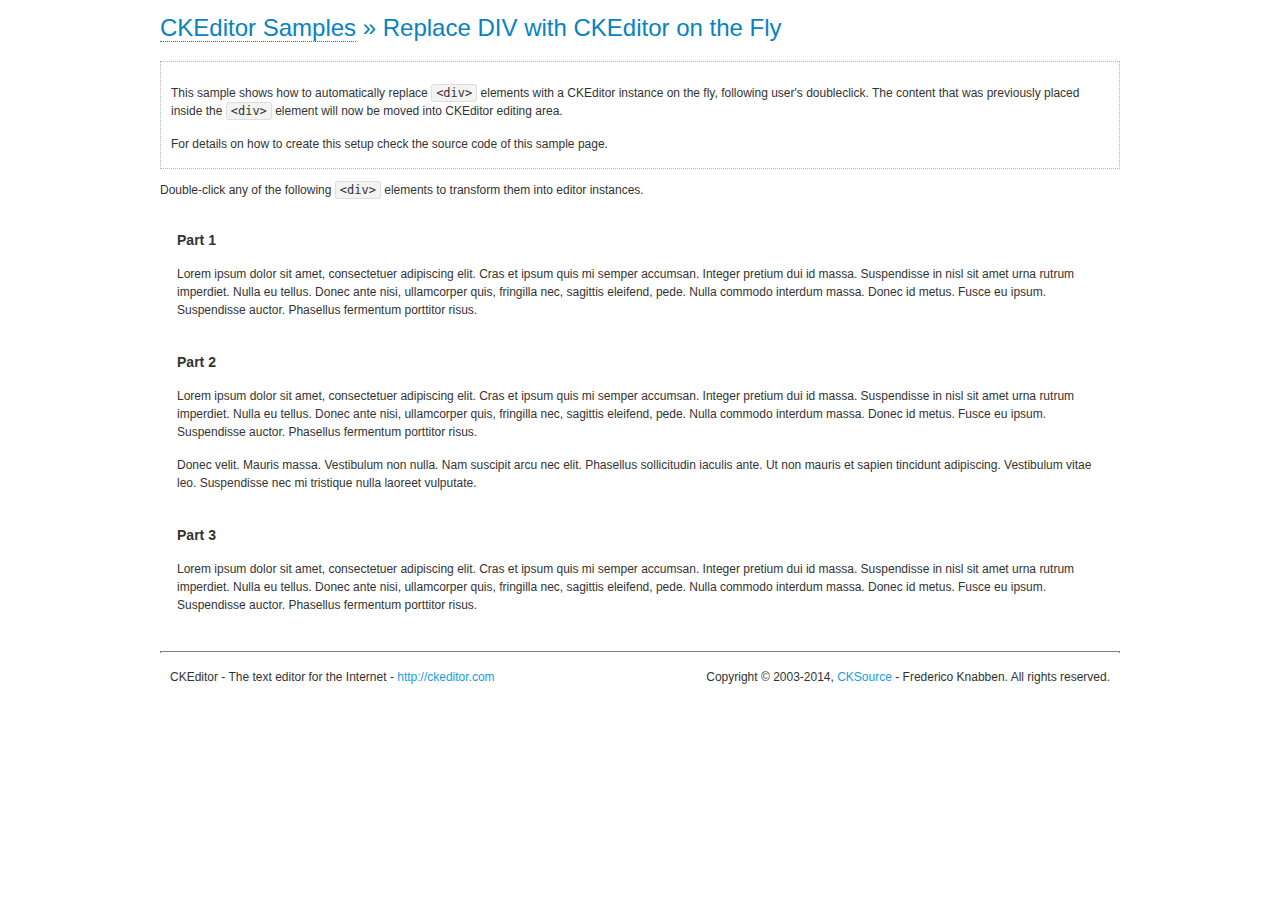
<file: Eventor/Content/ckeditor/samples/divreplace.html>
<!DOCTYPE html>
<!--
Copyright (c) 2003-2014, CKSource - Frederico Knabben. All rights reserved.
For licensing, see LICENSE.md or http://ckeditor.com/license
-->
<html>
<head>
	<meta charset="utf-8">
	<title>Replace DIV &mdash; CKEditor Sample</title>
	<script src="../ckeditor.js"></script>
	<link href="sample.css" rel="stylesheet">
	<style>

		div.editable
		{
			border: solid 2px transparent;
			padding-left: 15px;
			padding-right: 15px;
		}

		div.editable:hover
		{
			border-color: black;
		}

	</style>
	<script>

		// Uncomment the following code to test the "Timeout Loading Method".
		// CKEDITOR.loadFullCoreTimeout = 5;

		window.onload = function() {
			// Listen to the double click event.
			if ( window.addEventListener )
				document.body.addEventListener( 'dblclick', onDoubleClick, false );
			else if ( window.attachEvent )
				document.body.attachEvent( 'ondblclick', onDoubleClick );

		};

		function onDoubleClick( ev ) {
			// Get the element which fired the event. This is not necessarily the
			// element to which the event has been attached.
			var element = ev.target || ev.srcElement;

			// Find out the div that holds this element.
			var name;

			do {
				element = element.parentNode;
			}
			while ( element && ( name = element.nodeName.toLowerCase() ) &&
				( name != 'div' || element.className.indexOf( 'editable' ) == -1 ) && name != 'body' );

			if ( name == 'div' && element.className.indexOf( 'editable' ) != -1 )
				replaceDiv( element );
		}

		var editor;

		function replaceDiv( div ) {
			if ( editor )
				editor.destroy();

			editor = CKEDITOR.replace( div );
		}

	</script>
</head>
<body>
	<h1 class="samples">
		<a href="index.html">CKEditor Samples</a> &raquo; Replace DIV with CKEditor on the Fly
	</h1>
	<div class="description">
		<p>
			This sample shows how to automatically replace <code>&lt;div&gt;</code> elements
			with a CKEditor instance on the fly, following user's doubleclick. The content
			that was previously placed inside the <code>&lt;div&gt;</code> element will now
			be moved into CKEditor editing area.
		</p>
		<p>
			For details on how to create this setup check the source code of this sample page.
		</p>
	</div>
	<p>
		Double-click any of the following <code>&lt;div&gt;</code> elements to transform them into
		editor instances.
	</p>
	<div class="editable">
		<h3>
			Part 1
		</h3>
		<p>
			Lorem ipsum dolor sit amet, consectetuer adipiscing elit. Cras et ipsum quis mi
			semper accumsan. Integer pretium dui id massa. Suspendisse in nisl sit amet urna
			rutrum imperdiet. Nulla eu tellus. Donec ante nisi, ullamcorper quis, fringilla
			nec, sagittis eleifend, pede. Nulla commodo interdum massa. Donec id metus. Fusce
			eu ipsum. Suspendisse auctor. Phasellus fermentum porttitor risus.
		</p>
	</div>
	<div class="editable">
		<h3>
			Part 2
		</h3>
		<p>
			Lorem ipsum dolor sit amet, consectetuer adipiscing elit. Cras et ipsum quis mi
			semper accumsan. Integer pretium dui id massa. Suspendisse in nisl sit amet urna
			rutrum imperdiet. Nulla eu tellus. Donec ante nisi, ullamcorper quis, fringilla
			nec, sagittis eleifend, pede. Nulla commodo interdum massa. Donec id metus. Fusce
			eu ipsum. Suspendisse auctor. Phasellus fermentum porttitor risus.
		</p>
		<p>
			Donec velit. Mauris massa. Vestibulum non nulla. Nam suscipit arcu nec elit. Phasellus
			sollicitudin iaculis ante. Ut non mauris et sapien tincidunt adipiscing. Vestibulum
			vitae leo. Suspendisse nec mi tristique nulla laoreet vulputate.
		</p>
	</div>
	<div class="editable">
		<h3>
			Part 3
		</h3>
		<p>
			Lorem ipsum dolor sit amet, consectetuer adipiscing elit. Cras et ipsum quis mi
			semper accumsan. Integer pretium dui id massa. Suspendisse in nisl sit amet urna
			rutrum imperdiet. Nulla eu tellus. Donec ante nisi, ullamcorper quis, fringilla
			nec, sagittis eleifend, pede. Nulla commodo interdum massa. Donec id metus. Fusce
			eu ipsum. Suspendisse auctor. Phasellus fermentum porttitor risus.
		</p>
	</div>
	<div id="footer">
		<hr>
		<p>
			CKEditor - The text editor for the Internet - <a class="samples" href="http://ckeditor.com/">http://ckeditor.com</a>
		</p>
		<p id="copy">
			Copyright &copy; 2003-2014, <a class="samples" href="http://cksource.com/">CKSource</a> - Frederico
			Knabben. All rights reserved.
		</p>
	</div>
</body>
</html>
</file>
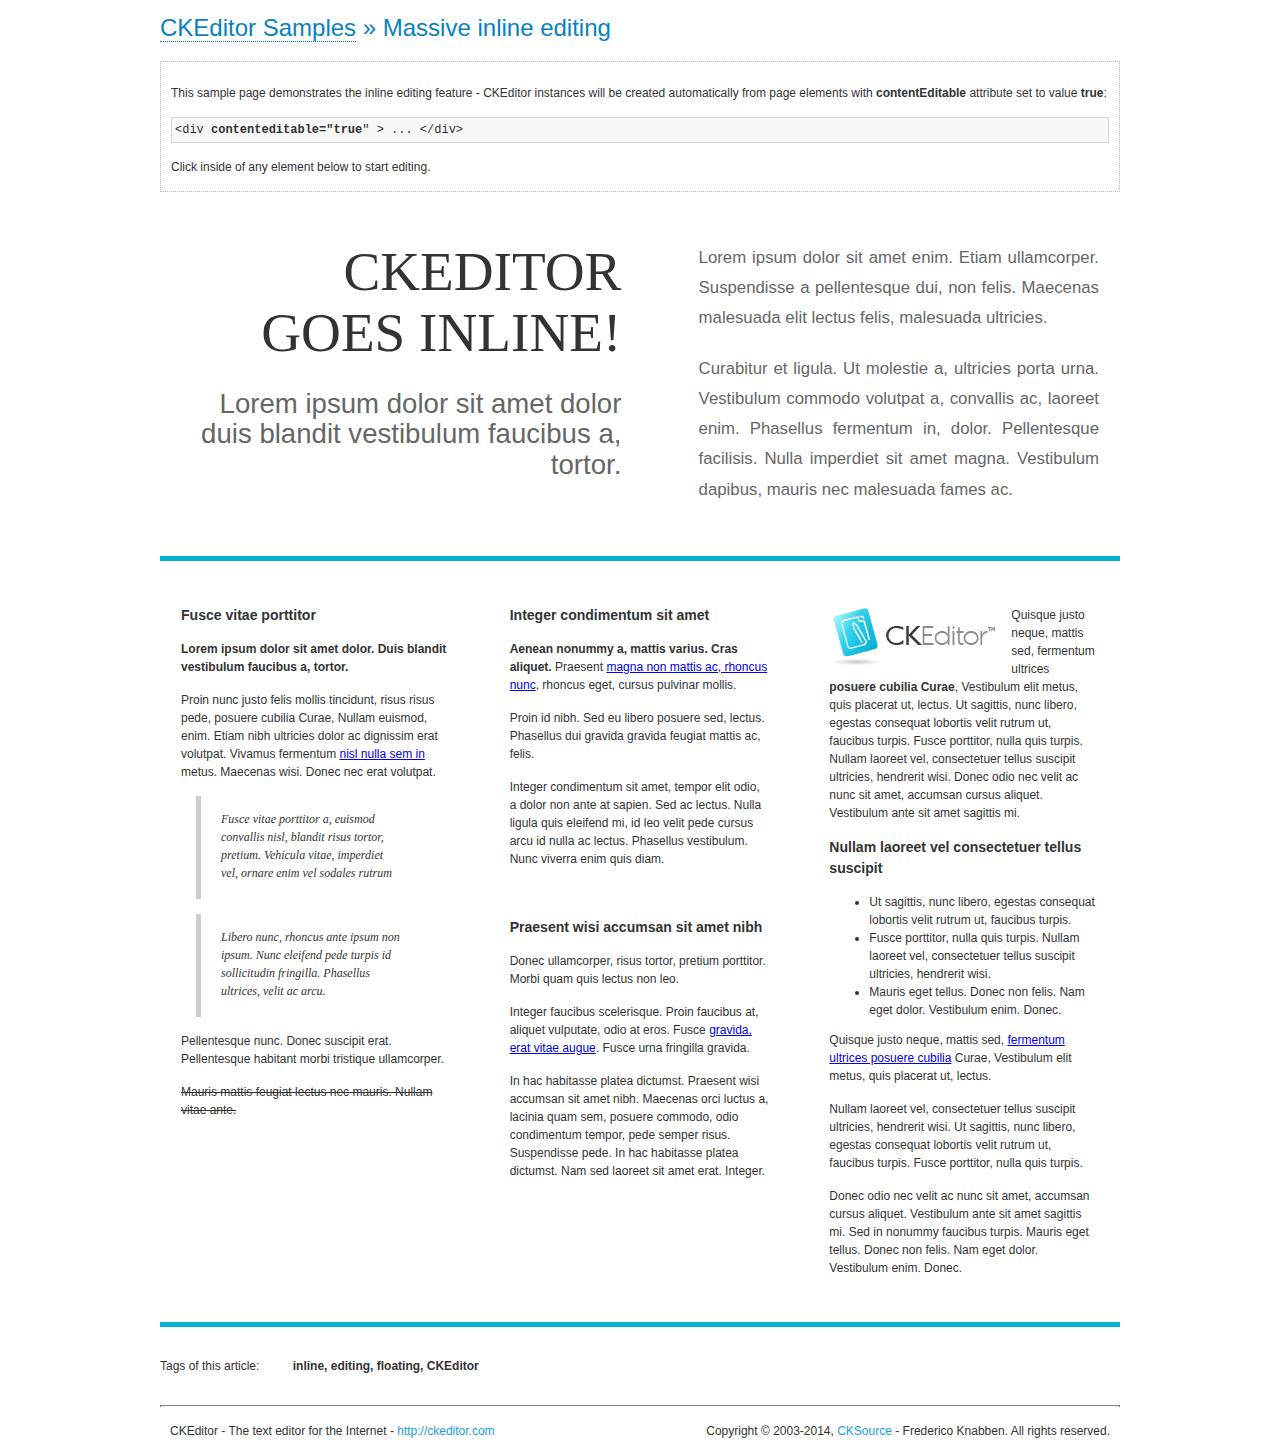
<file: Eventor/Content/ckeditor/samples/inlineall.html>
<!DOCTYPE html>
<!--
Copyright (c) 2003-2014, CKSource - Frederico Knabben. All rights reserved.
For licensing, see LICENSE.md or http://ckeditor.com/license
-->
<html>
<head>
	<meta charset="utf-8">
	<title>Massive inline editing &mdash; CKEditor Sample</title>
	<script src="../ckeditor.js"></script>
	<script>

		// This code is generally not necessary, but it is here to demonstrate
		// how to customize specific editor instances on the fly. This fits well
		// this demo because we have editable elements (like headers) that
		// require less features.

		// The "instanceCreated" event is fired for every editor instance created.
		CKEDITOR.on( 'instanceCreated', function( event ) {
			var editor = event.editor,
				element = editor.element;

			// Customize editors for headers and tag list.
			// These editors don't need features like smileys, templates, iframes etc.
			if ( element.is( 'h1', 'h2', 'h3' ) || element.getAttribute( 'id' ) == 'taglist' ) {
				// Customize the editor configurations on "configLoaded" event,
				// which is fired after the configuration file loading and
				// execution. This makes it possible to change the
				// configurations before the editor initialization takes place.
				editor.on( 'configLoaded', function() {

					// Remove unnecessary plugins to make the editor simpler.
					editor.config.removePlugins = 'colorbutton,find,flash,font,' +
						'forms,iframe,image,newpage,removeformat,' +
						'smiley,specialchar,stylescombo,templates';

					// Rearrange the layout of the toolbar.
					editor.config.toolbarGroups = [
						{ name: 'editing',		groups: [ 'basicstyles', 'links' ] },
						{ name: 'undo' },
						{ name: 'clipboard',	groups: [ 'selection', 'clipboard' ] },
						{ name: 'about' }
					];
				});
			}
		});

	</script>
	<link href="sample.css" rel="stylesheet">
	<style>

		/* The following styles are just to make the page look nice. */

		/* Workaround to show Arial Black in Firefox. */
		@font-face
		{
			font-family: 'arial-black';
			src: local('Arial Black');
		}

		*[contenteditable="true"]
		{
			padding: 10px;
		}

		#container
		{
			width: 960px;
			margin: 30px auto 0;
		}

		#header
		{
			overflow: hidden;
			padding: 0 0 30px;
			border-bottom: 5px solid #05B2D2;
			position: relative;
		}

		#headerLeft,
		#headerRight
		{
			width: 49%;
			overflow: hidden;
		}

		#headerLeft
		{
			float: left;
			padding: 10px 1px 1px;
		}

		#headerLeft h2,
		#headerLeft h3
		{
			text-align: right;
			margin: 0;
			overflow: hidden;
			font-weight: normal;
		}

		#headerLeft h2
		{
			font-family: "Arial Black",arial-black;
			font-size: 4.6em;
			line-height: 1.1;
			text-transform: uppercase;
		}

		#headerLeft h3
		{
			font-size: 2.3em;
			line-height: 1.1;
			margin: .2em 0 0;
			color: #666;
		}

		#headerRight
		{
			float: right;
			padding: 1px;
		}

		#headerRight p
		{
			line-height: 1.8;
			text-align: justify;
			margin: 0;
		}

		#headerRight p + p
		{
			margin-top: 20px;
		}

		#headerRight > div
		{
			padding: 20px;
			margin: 0 0 0 30px;
			font-size: 1.4em;
			color: #666;
		}

		#columns
		{
			color: #333;
			overflow: hidden;
			padding: 20px 0;
		}

		#columns > div
		{
			float: left;
			width: 33.3%;
		}

		#columns #column1 > div
		{
			margin-left: 1px;
		}

		#columns #column3 > div
		{
			margin-right: 1px;
		}

		#columns > div > div
		{
			margin: 0px 10px;
			padding: 10px 20px;
		}

		#columns blockquote
		{
			margin-left: 15px;
		}

		#tagLine
		{
			border-top: 5px solid #05B2D2;
			padding-top: 20px;
		}

		#taglist {
			display: inline-block;
			margin-left: 20px;
			font-weight: bold;
			margin: 0 0 0 20px;
		}

	</style>
</head>
<body>
<div>
	<h1 class="samples"><a href="index.html">CKEditor Samples</a> &raquo; Massive inline editing</h1>
	<div class="description">
		<p>This sample page demonstrates the inline editing feature - CKEditor instances will be created automatically from page elements with <strong>contentEditable</strong> attribute set to value <strong>true</strong>:</p>
		<pre class="samples">&lt;div <strong>contenteditable="true</strong>" &gt; ... &lt;/div&gt;</pre>
		<p>Click inside of any element below to start editing.</p>
	</div>
</div>
<div id="container">
	<div id="header">
		<div id="headerLeft">
			<h2 id="sampleTitle" contenteditable="true">
				CKEditor<br> Goes Inline!
			</h2>
			<h3 contenteditable="true">
				Lorem ipsum dolor sit amet dolor duis blandit vestibulum faucibus a, tortor.
			</h3>
		</div>
		<div id="headerRight">
			<div contenteditable="true">
				<p>
					Lorem ipsum dolor sit amet enim. Etiam ullamcorper. Suspendisse a pellentesque dui, non felis. Maecenas malesuada elit lectus felis, malesuada ultricies.
				</p>
				<p>
					Curabitur et ligula. Ut molestie a, ultricies porta urna. Vestibulum commodo volutpat a, convallis ac, laoreet enim. Phasellus fermentum in, dolor. Pellentesque facilisis. Nulla imperdiet sit amet magna. Vestibulum dapibus, mauris nec malesuada fames ac.
				</p>
			</div>
		</div>
	</div>
	<div id="columns">
		<div id="column1">
			<div contenteditable="true">
				<h3>
					Fusce vitae porttitor
				</h3>
				<p>
					<strong>
						Lorem ipsum dolor sit amet dolor. Duis blandit vestibulum faucibus a, tortor.
					</strong>
				</p>
				<p>
					Proin nunc justo felis mollis tincidunt, risus risus pede, posuere cubilia Curae, Nullam euismod, enim. Etiam nibh ultricies dolor ac dignissim erat volutpat. Vivamus fermentum <a href="http://ckeditor.com/">nisl nulla sem in</a> metus. Maecenas wisi. Donec nec erat volutpat.
				</p>
				<blockquote>
					<p>
						Fusce vitae porttitor a, euismod convallis nisl, blandit risus tortor, pretium.
						Vehicula vitae, imperdiet vel, ornare enim vel sodales rutrum
					</p>
				</blockquote>
				<blockquote>
					<p>
						Libero nunc, rhoncus ante ipsum non ipsum. Nunc eleifend pede turpis id sollicitudin fringilla. Phasellus ultrices, velit ac arcu.
					</p>
				</blockquote>
				<p>Pellentesque nunc. Donec suscipit erat. Pellentesque habitant morbi tristique ullamcorper.</p>
				<p><s>Mauris mattis feugiat lectus nec mauris. Nullam vitae ante.</s></p>
			</div>
		</div>
		<div id="column2">
			<div contenteditable="true">
				<h3>
					Integer condimentum sit amet
				</h3>
				<p>
					<strong>Aenean nonummy a, mattis varius. Cras aliquet.</strong>
					Praesent <a href="http://ckeditor.com/">magna non mattis ac, rhoncus nunc</a>, rhoncus eget, cursus pulvinar mollis.</p>
				<p>Proin id nibh. Sed eu libero posuere sed, lectus. Phasellus dui gravida gravida feugiat mattis ac, felis.</p>
				<p>Integer condimentum sit amet, tempor elit odio, a dolor non ante at sapien. Sed ac lectus. Nulla ligula quis eleifend mi, id leo velit pede cursus arcu id nulla ac lectus. Phasellus vestibulum. Nunc viverra enim quis diam.</p>
			</div>
			<div contenteditable="true">
				<h3>
					Praesent wisi accumsan sit amet nibh
				</h3>
				<p>Donec ullamcorper, risus tortor, pretium porttitor. Morbi quam quis lectus non leo.</p>
				<p style="margin-left: 40px; ">Integer faucibus scelerisque. Proin faucibus at, aliquet vulputate, odio at eros. Fusce <a href="http://ckeditor.com/">gravida, erat vitae augue</a>. Fusce urna fringilla gravida.</p>
				<p>In hac habitasse platea dictumst. Praesent wisi accumsan sit amet nibh. Maecenas orci luctus a, lacinia quam sem, posuere commodo, odio condimentum tempor, pede semper risus. Suspendisse pede. In hac habitasse platea dictumst. Nam sed laoreet sit amet erat. Integer.</p>
			</div>
		</div>
		<div id="column3">
			<div contenteditable="true">
				<p>
					<img src="assets/inlineall/logo.png" alt="CKEditor logo" style="float:left">
				</p>
				<p>Quisque justo neque, mattis sed, fermentum ultrices <strong>posuere cubilia Curae</strong>, Vestibulum elit metus, quis placerat ut, lectus. Ut sagittis, nunc libero, egestas consequat lobortis velit rutrum ut, faucibus turpis. Fusce porttitor, nulla quis turpis. Nullam laoreet vel, consectetuer tellus suscipit ultricies, hendrerit wisi. Donec odio nec velit ac nunc sit amet, accumsan cursus aliquet. Vestibulum ante sit amet sagittis mi.</p>
				<h3>
					Nullam laoreet vel consectetuer tellus suscipit
				</h3>
				<ul>
					<li>Ut sagittis, nunc libero, egestas consequat lobortis velit rutrum ut, faucibus turpis.</li>
					<li>Fusce porttitor, nulla quis turpis. Nullam laoreet vel, consectetuer tellus suscipit ultricies, hendrerit wisi.</li>
					<li>Mauris eget tellus. Donec non felis. Nam eget dolor. Vestibulum enim. Donec.</li>
				</ul>
				<p>Quisque justo neque, mattis sed, <a href="http://ckeditor.com/">fermentum ultrices posuere cubilia</a> Curae, Vestibulum elit metus, quis placerat ut, lectus.</p>
				<p>Nullam laoreet vel, consectetuer tellus suscipit ultricies, hendrerit wisi. Ut sagittis, nunc libero, egestas consequat lobortis velit rutrum ut, faucibus turpis. Fusce porttitor, nulla quis turpis.</p>
				<p>Donec odio nec velit ac nunc sit amet, accumsan cursus aliquet. Vestibulum ante sit amet sagittis mi. Sed in nonummy faucibus turpis. Mauris eget tellus. Donec non felis. Nam eget dolor. Vestibulum enim. Donec.</p>
			</div>
		</div>
	</div>
	<div id="tagLine">
		Tags of this article:
		<p id="taglist" contenteditable="true">
			inline, editing, floating, CKEditor
		</p>
	</div>
</div>
<div id="footer">
	<hr>
	<p>
		CKEditor - The text editor for the Internet - <a class="samples" href="http://ckeditor.com/">
			http://ckeditor.com</a>
	</p>
	<p id="copy">
		Copyright &copy; 2003-2014, <a class="samples" href="http://cksource.com/">CKSource</a>
		- Frederico Knabben. All rights reserved.
	</p>
</div>
</body>
</html>
</file>
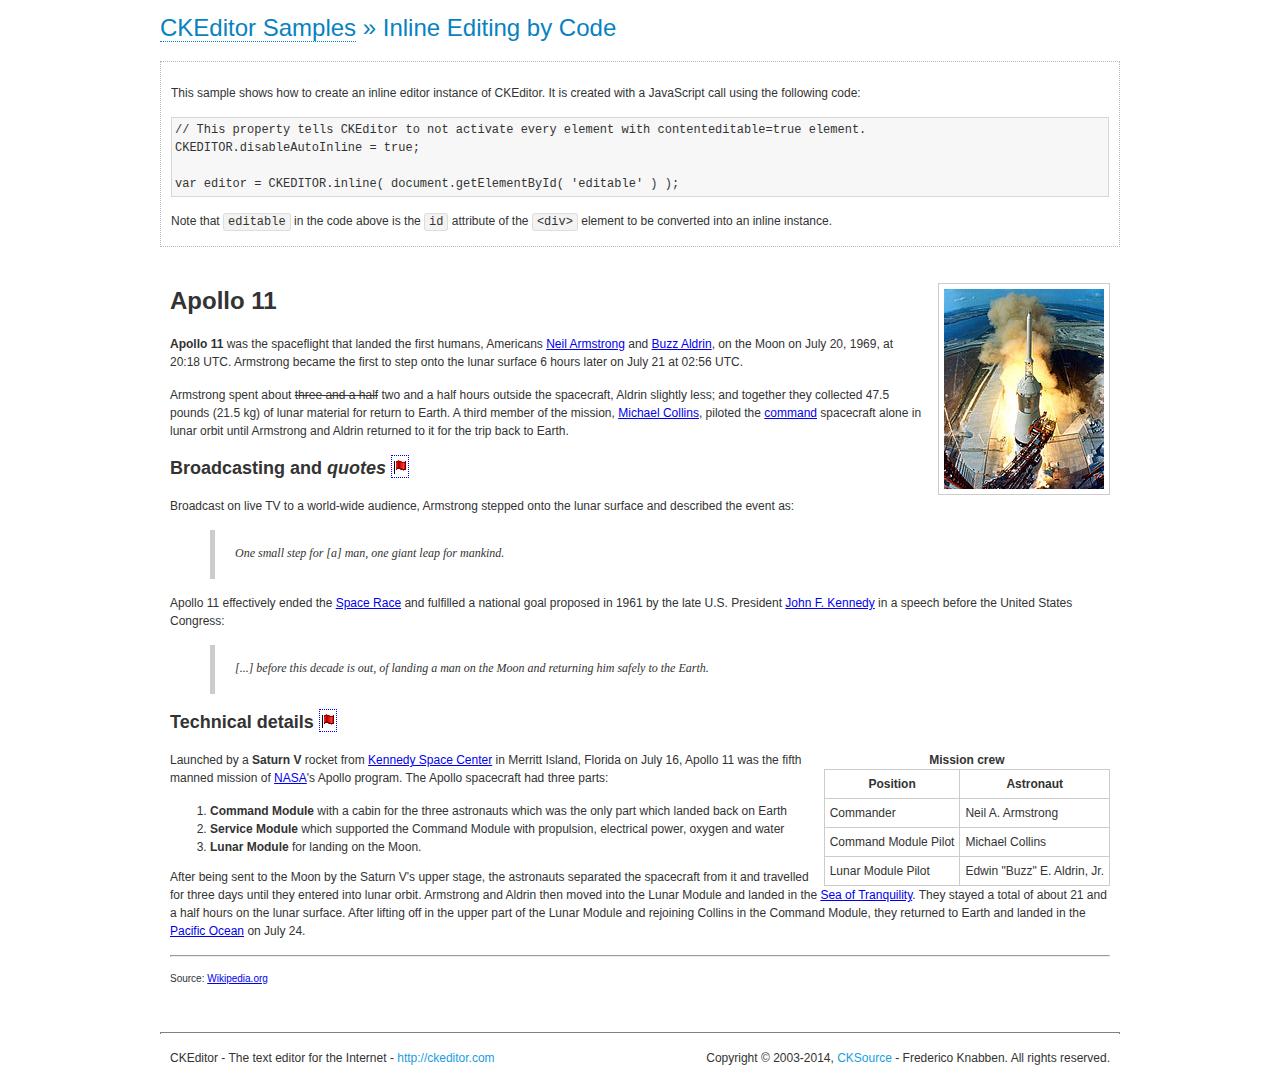
<file: Eventor/Content/ckeditor/samples/inlinebycode.html>
<!DOCTYPE html>
<!--
Copyright (c) 2003-2014, CKSource - Frederico Knabben. All rights reserved.
For licensing, see LICENSE.md or http://ckeditor.com/license
-->
<html>
<head>
	<meta charset="utf-8">
	<title>Inline Editing by Code &mdash; CKEditor Sample</title>
	<script src="../ckeditor.js"></script>
	<link href="sample.css" rel="stylesheet">
	<style>

		#editable
		{
			padding: 10px;
			float: left;
		}

	</style>
</head>
<body>
	<h1 class="samples">
		<a href="index.html">CKEditor Samples</a> &raquo; Inline Editing by Code
	</h1>
	<div class="description">
		<p>
			This sample shows how to create an inline editor instance of CKEditor. It is created
			with a JavaScript call using the following code:
		</p>
<pre class="samples">
// This property tells CKEditor to not activate every element with contenteditable=true element.
CKEDITOR.disableAutoInline = true;

var editor = CKEDITOR.inline( document.getElementById( 'editable' ) );
</pre>
		<p>
			Note that <code>editable</code> in the code above is the <code>id</code>
			attribute of the <code>&lt;div&gt;</code> element to be converted into an inline instance.
		</p>
	</div>
	<div id="editable" contenteditable="true">
		<h1><img alt="Saturn V carrying Apollo 11" class="right" src="assets/sample.jpg" /> Apollo 11</h1>

		<p><b>Apollo 11</b> was the spaceflight that landed the first humans, Americans <a href="http://en.wikipedia.org/wiki/Neil_Armstrong" title="Neil Armstrong">Neil Armstrong</a> and <a href="http://en.wikipedia.org/wiki/Buzz_Aldrin" title="Buzz Aldrin">Buzz Aldrin</a>, on the Moon on July 20, 1969, at 20:18 UTC. Armstrong became the first to step onto the lunar surface 6 hours later on July 21 at 02:56 UTC.</p>

		<p>Armstrong spent about <s>three and a half</s> two and a half hours outside the spacecraft, Aldrin slightly less; and together they collected 47.5 pounds (21.5&nbsp;kg) of lunar material for return to Earth. A third member of the mission, <a href="http://en.wikipedia.org/wiki/Michael_Collins_(astronaut)" title="Michael Collins (astronaut)">Michael Collins</a>, piloted the <a href="http://en.wikipedia.org/wiki/Apollo_Command/Service_Module" title="Apollo Command/Service Module">command</a> spacecraft alone in lunar orbit until Armstrong and Aldrin returned to it for the trip back to Earth.</p>

		<h2>Broadcasting and <em>quotes</em> <a id="quotes" name="quotes"></a></h2>

		<p>Broadcast on live TV to a world-wide audience, Armstrong stepped onto the lunar surface and described the event as:</p>

		<blockquote>
			<p>One small step for [a] man, one giant leap for mankind.</p>
		</blockquote>

		<p>Apollo 11 effectively ended the <a href="http://en.wikipedia.org/wiki/Space_Race" title="Space Race">Space Race</a> and fulfilled a national goal proposed in 1961 by the late U.S. President <a href="http://en.wikipedia.org/wiki/John_F._Kennedy" title="John F. Kennedy">John F. Kennedy</a> in a speech before the United States Congress:</p>

		<blockquote>
			<p>[...] before this decade is out, of landing a man on the Moon and returning him safely to the Earth.</p>
		</blockquote>

		<h2>Technical details <a id="tech-details" name="tech-details"></a></h2>

		<table align="right" border="1" bordercolor="#ccc" cellpadding="5" cellspacing="0" style="border-collapse:collapse;margin:10px 0 10px 15px;">
			<caption><strong>Mission crew</strong></caption>
			<thead>
			<tr>
				<th scope="col">Position</th>
				<th scope="col">Astronaut</th>
			</tr>
			</thead>
			<tbody>
			<tr>
				<td>Commander</td>
				<td>Neil A. Armstrong</td>
			</tr>
			<tr>
				<td>Command Module Pilot</td>
				<td>Michael Collins</td>
			</tr>
			<tr>
				<td>Lunar Module Pilot</td>
				<td>Edwin &quot;Buzz&quot; E. Aldrin, Jr.</td>
			</tr>
			</tbody>
		</table>

		<p>Launched by a <strong>Saturn V</strong> rocket from <a href="http://en.wikipedia.org/wiki/Kennedy_Space_Center" title="Kennedy Space Center">Kennedy Space Center</a> in Merritt Island, Florida on July 16, Apollo 11 was the fifth manned mission of <a href="http://en.wikipedia.org/wiki/NASA" title="NASA">NASA</a>&#39;s Apollo program. The Apollo spacecraft had three parts:</p>

		<ol>
			<li><strong>Command Module</strong> with a cabin for the three astronauts which was the only part which landed back on Earth</li>
			<li><strong>Service Module</strong> which supported the Command Module with propulsion, electrical power, oxygen and water</li>
			<li><strong>Lunar Module</strong> for landing on the Moon.</li>
		</ol>

		<p>After being sent to the Moon by the Saturn V&#39;s upper stage, the astronauts separated the spacecraft from it and travelled for three days until they entered into lunar orbit. Armstrong and Aldrin then moved into the Lunar Module and landed in the <a href="http://en.wikipedia.org/wiki/Mare_Tranquillitatis" title="Mare Tranquillitatis">Sea of Tranquility</a>. They stayed a total of about 21 and a half hours on the lunar surface. After lifting off in the upper part of the Lunar Module and rejoining Collins in the Command Module, they returned to Earth and landed in the <a href="http://en.wikipedia.org/wiki/Pacific_Ocean" title="Pacific Ocean">Pacific Ocean</a> on July 24.</p>

		<hr />
		<p style="text-align: right;"><small>Source: <a href="http://en.wikipedia.org/wiki/Apollo_11">Wikipedia.org</a></small></p>
	</div>

	<script>
		// We need to turn off the automatic editor creation first.
		CKEDITOR.disableAutoInline = true;

		var editor = CKEDITOR.inline( 'editable' );
	</script>
	<div id="footer">
		<hr>
		<p contenteditable="true">
			CKEditor - The text editor for the Internet - <a class="samples" href="http://ckeditor.com/">
				http://ckeditor.com</a>
		</p>
		<p id="copy">
			Copyright &copy; 2003-2014, <a class="samples" href="http://cksource.com/">CKSource</a>
			- Frederico Knabben. All rights reserved.
		</p>
	</div>
</body>
</html>
</file>
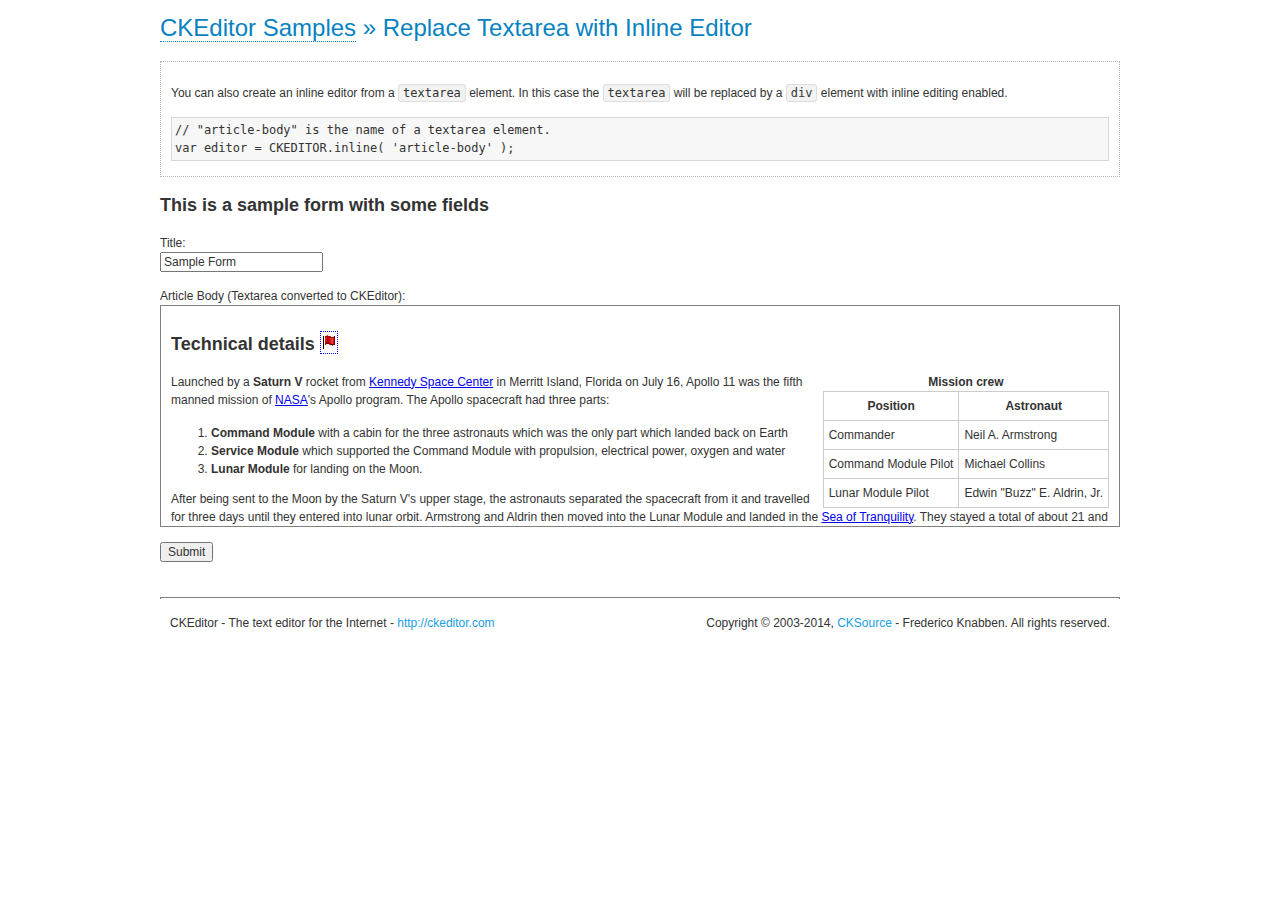
<file: Eventor/Content/ckeditor/samples/inlinetextarea.html>
<!DOCTYPE html>
<!--
Copyright (c) 2003-2014, CKSource - Frederico Knabben. All rights reserved.
For licensing, see LICENSE.md or http://ckeditor.com/license
-->
<html>
<head>
	<meta charset="utf-8">
	<title>Replace Textarea with Inline Editor &mdash; CKEditor Sample</title>
	<script src="../ckeditor.js"></script>
	<link href="sample.css" rel="stylesheet">
	<style>

		/* Style the CKEditor element to look like a textfield */
		.cke_textarea_inline
		{
			padding: 10px;
			height: 200px;
			overflow: auto;

			border: 1px solid gray;
			-webkit-appearance: textfield;
		}

	</style>
</head>
<body>
	<h1 class="samples">
		<a href="index.html">CKEditor Samples</a> &raquo; Replace Textarea with Inline Editor
	</h1>
	<div class="description">
		<p>
			You can also create an inline editor from a <code>textarea</code>
			element. In this case the <code>textarea</code> will be replaced
			by a <code>div</code> element with inline editing enabled.
		</p>
<pre class="samples">
// "article-body" is the name of a textarea element.
var editor = CKEDITOR.inline( 'article-body' );
</pre>
	</div>
	<form action="sample_posteddata.php" method="post">
		<h2>This is a sample form with some fields</h2>
		<p>
			Title:<br>
			<input type="text" name="title" value="Sample Form"></p>
		<p>
			Article Body (Textarea converted to CKEditor):<br>
			<textarea name="article-body" style="height: 200px">
				&lt;h2&gt;Technical details &lt;a id="tech-details" name="tech-details"&gt;&lt;/a&gt;&lt;/h2&gt;

				&lt;table align="right" border="1" bordercolor="#ccc" cellpadding="5" cellspacing="0" style="border-collapse:collapse;margin:10px 0 10px 15px;"&gt;
					&lt;caption&gt;&lt;strong&gt;Mission crew&lt;/strong&gt;&lt;/caption&gt;
					&lt;thead&gt;
					&lt;tr&gt;
						&lt;th scope="col"&gt;Position&lt;/th&gt;
						&lt;th scope="col"&gt;Astronaut&lt;/th&gt;
					&lt;/tr&gt;
					&lt;/thead&gt;
					&lt;tbody&gt;
					&lt;tr&gt;
						&lt;td&gt;Commander&lt;/td&gt;
						&lt;td&gt;Neil A. Armstrong&lt;/td&gt;
					&lt;/tr&gt;
					&lt;tr&gt;
						&lt;td&gt;Command Module Pilot&lt;/td&gt;
						&lt;td&gt;Michael Collins&lt;/td&gt;
					&lt;/tr&gt;
					&lt;tr&gt;
						&lt;td&gt;Lunar Module Pilot&lt;/td&gt;
						&lt;td&gt;Edwin &quot;Buzz&quot; E. Aldrin, Jr.&lt;/td&gt;
					&lt;/tr&gt;
					&lt;/tbody&gt;
				&lt;/table&gt;

				&lt;p&gt;Launched by a &lt;strong&gt;Saturn V&lt;/strong&gt; rocket from &lt;a href="http://en.wikipedia.org/wiki/Kennedy_Space_Center" title="Kennedy Space Center"&gt;Kennedy Space Center&lt;/a&gt; in Merritt Island, Florida on July 16, Apollo 11 was the fifth manned mission of &lt;a href="http://en.wikipedia.org/wiki/NASA" title="NASA"&gt;NASA&lt;/a&gt;&#39;s Apollo program. The Apollo spacecraft had three parts:&lt;/p&gt;

				&lt;ol&gt;
					&lt;li&gt;&lt;strong&gt;Command Module&lt;/strong&gt; with a cabin for the three astronauts which was the only part which landed back on Earth&lt;/li&gt;
					&lt;li&gt;&lt;strong&gt;Service Module&lt;/strong&gt; which supported the Command Module with propulsion, electrical power, oxygen and water&lt;/li&gt;
					&lt;li&gt;&lt;strong&gt;Lunar Module&lt;/strong&gt; for landing on the Moon.&lt;/li&gt;
				&lt;/ol&gt;

				&lt;p&gt;After being sent to the Moon by the Saturn V&#39;s upper stage, the astronauts separated the spacecraft from it and travelled for three days until they entered into lunar orbit. Armstrong and Aldrin then moved into the Lunar Module and landed in the &lt;a href="http://en.wikipedia.org/wiki/Mare_Tranquillitatis" title="Mare Tranquillitatis"&gt;Sea of Tranquility&lt;/a&gt;. They stayed a total of about 21 and a half hours on the lunar surface. After lifting off in the upper part of the Lunar Module and rejoining Collins in the Command Module, they returned to Earth and landed in the &lt;a href="http://en.wikipedia.org/wiki/Pacific_Ocean" title="Pacific Ocean"&gt;Pacific Ocean&lt;/a&gt; on July 24.&lt;/p&gt;

				&lt;hr /&gt;
				&lt;p style="text-align: right;"&gt;&lt;small&gt;Source: &lt;a href="http://en.wikipedia.org/wiki/Apollo_11"&gt;Wikipedia.org&lt;/a&gt;&lt;/small&gt;&lt;/p&gt;
			</textarea>
		</p>
		<p>
			<input type="submit" value="Submit">
		</p>
	</form>

	<script>
		CKEDITOR.inline( 'article-body' );
	</script>
	<div id="footer">
		<hr>
		<p>
			CKEditor - The text editor for the Internet - <a class="samples" href="http://ckeditor.com/">
				http://ckeditor.com</a>
		</p>
		<p id="copy">
			Copyright &copy; 2003-2014, <a class="samples" href="http://cksource.com/">CKSource</a>
			- Frederico Knabben. All rights reserved.
		</p>
	</div>
</body>
</html>
</file>
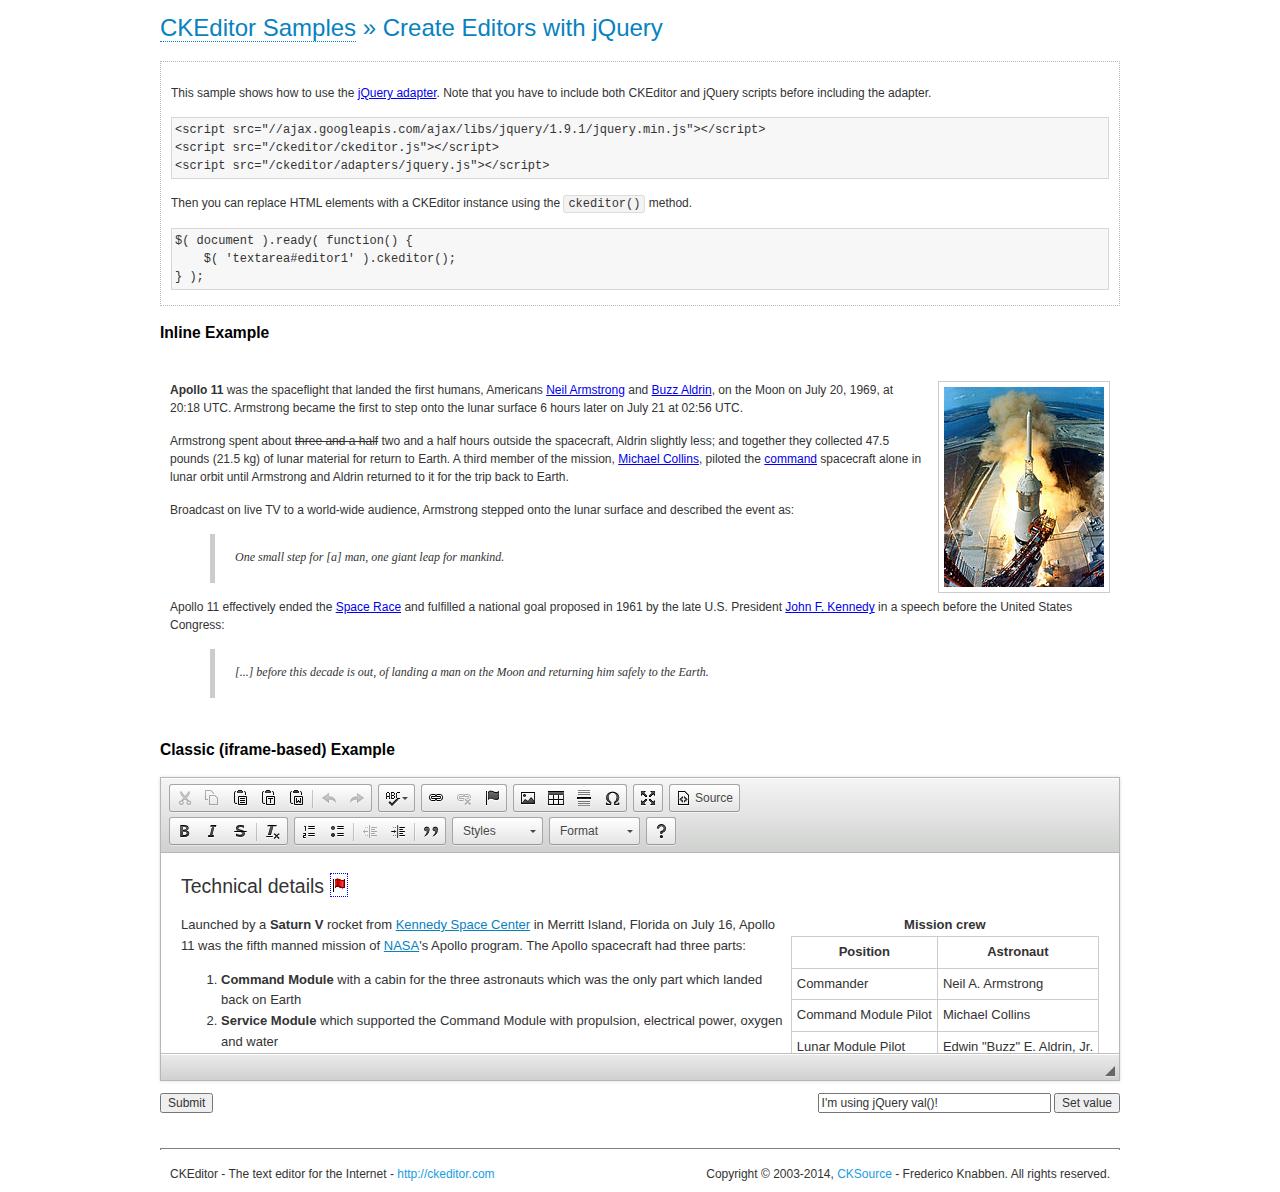
<file: Eventor/Content/ckeditor/samples/jquery.html>
<!DOCTYPE html>
<!--
Copyright (c) 2003-2014, CKSource - Frederico Knabben. All rights reserved.
For licensing, see LICENSE.md or http://ckeditor.com/license
-->
<html>
<head>
	<meta charset="utf-8">
	<title>jQuery Adapter &mdash; CKEditor Sample</title>
	<script src="http://code.jquery.com/jquery-1.11.0.min.js"></script>
	<script src="../ckeditor.js"></script>
	<script src="../adapters/jquery.js"></script>
	<link href="sample.css" rel="stylesheet">
	<style>

		#editable
		{
			padding: 10px;
			float: left;
		}

	</style>
	<script>

		CKEDITOR.disableAutoInline = true;

		$( document ).ready( function() {
			$( '#editor1' ).ckeditor(); // Use CKEDITOR.replace() if element is <textarea>.
			$( '#editable' ).ckeditor(); // Use CKEDITOR.inline().
		} );

		function setValue() {
			$( '#editor1' ).val( $( 'input#val' ).val() );
		}

	</script>
</head>
<body>
	<h1 class="samples">
		<a href="index.html" id="a-test">CKEditor Samples</a> &raquo; Create Editors with jQuery
	</h1>
	<form action="sample_posteddata.php" method="post">
		<div class="description">
			<p>
				This sample shows how to use the <a href="http://docs.ckeditor.com/#!/guide/dev_jquery">jQuery adapter</a>.
				Note that you have to include both CKEditor and jQuery scripts before including the adapter.
			</p>

<pre class="samples">
&lt;script src="//ajax.googleapis.com/ajax/libs/jquery/1.9.1/jquery.min.js"&gt;&lt;/script&gt;
&lt;script src="/ckeditor/ckeditor.js"&gt;&lt;/script&gt;
&lt;script src="/ckeditor/adapters/jquery.js"&gt;&lt;/script&gt;
</pre>

			<p>Then you can replace HTML elements with a CKEditor instance using the <code>ckeditor()</code> method.</p>

<pre class="samples">
$( document ).ready( function() {
	$( 'textarea#editor1' ).ckeditor();
} );
</pre>
		</div>

		<h2 class="samples">Inline Example</h2>

		<div id="editable" contenteditable="true">
			<p><img alt="Saturn V carrying Apollo 11" class="right" src="assets/sample.jpg"/><b>Apollo 11</b> was the spaceflight that landed the first humans, Americans <a href="http://en.wikipedia.org/wiki/Neil_Armstrong" title="Neil Armstrong">Neil Armstrong</a> and <a href="http://en.wikipedia.org/wiki/Buzz_Aldrin" title="Buzz Aldrin">Buzz Aldrin</a>, on the Moon on July 20, 1969, at 20:18 UTC. Armstrong became the first to step onto the lunar surface 6 hours later on July 21 at 02:56 UTC.</p>
			<p>Armstrong spent about <s>three and a half</s> two and a half hours outside the spacecraft, Aldrin slightly less; and together they collected 47.5 pounds (21.5&nbsp;kg) of lunar material for return to Earth. A third member of the mission, <a href="http://en.wikipedia.org/wiki/Michael_Collins_(astronaut)" title="Michael Collins (astronaut)">Michael Collins</a>, piloted the <a href="http://en.wikipedia.org/wiki/Apollo_Command/Service_Module" title="Apollo Command/Service Module">command</a> spacecraft alone in lunar orbit until Armstrong and Aldrin returned to it for the trip back to Earth.
			<p>Broadcast on live TV to a world-wide audience, Armstrong stepped onto the lunar surface and described the event as:</p>
			<blockquote><p>One small step for [a] man, one giant leap for mankind.</p></blockquote> <p>Apollo 11 effectively ended the <a href="http://en.wikipedia.org/wiki/Space_Race" title="Space Race">Space Race</a> and fulfilled a national goal proposed in 1961 by the late U.S. President <a href="http://en.wikipedia.org/wiki/John_F._Kennedy" title="John F. Kennedy">John F. Kennedy</a> in a speech before the United States Congress:</p> <blockquote><p>[...] before this decade is out, of landing a man on the Moon and returning him safely to the Earth.</p></blockquote>
		</div>

		<br style="clear: both">

		<h2 class="samples">Classic (iframe-based) Example</h2>

		<textarea cols="80" id="editor1" name="editor1" rows="10">
			&lt;h2&gt;Technical details &lt;a id=&quot;tech-details&quot; name=&quot;tech-details&quot;&gt;&lt;/a&gt;&lt;/h2&gt; &lt;table align=&quot;right&quot; border=&quot;1&quot; bordercolor=&quot;#ccc&quot; cellpadding=&quot;5&quot; cellspacing=&quot;0&quot; style=&quot;border-collapse:collapse;margin:10px 0 10px 15px;&quot;&gt; &lt;caption&gt;&lt;strong&gt;Mission crew&lt;/strong&gt;&lt;/caption&gt; &lt;thead&gt; &lt;tr&gt; &lt;th scope=&quot;col&quot;&gt;Position&lt;/th&gt; &lt;th scope=&quot;col&quot;&gt;Astronaut&lt;/th&gt; &lt;/tr&gt; &lt;/thead&gt; &lt;tbody&gt; &lt;tr&gt; &lt;td&gt;Commander&lt;/td&gt; &lt;td&gt;Neil A. Armstrong&lt;/td&gt; &lt;/tr&gt; &lt;tr&gt; &lt;td&gt;Command Module Pilot&lt;/td&gt; &lt;td&gt;Michael Collins&lt;/td&gt; &lt;/tr&gt; &lt;tr&gt; &lt;td&gt;Lunar Module Pilot&lt;/td&gt; &lt;td&gt;Edwin &amp;quot;Buzz&amp;quot; E. Aldrin, Jr.&lt;/td&gt; &lt;/tr&gt; &lt;/tbody&gt; &lt;/table&gt; &lt;p&gt;Launched by a &lt;strong&gt;Saturn V&lt;/strong&gt; rocket from &lt;a href=&quot;http://en.wikipedia.org/wiki/Kennedy_Space_Center&quot; title=&quot;Kennedy Space Center&quot;&gt;Kennedy Space Center&lt;/a&gt; in Merritt Island, Florida on July 16, Apollo 11 was the fifth manned mission of &lt;a href=&quot;http://en.wikipedia.org/wiki/NASA&quot; title=&quot;NASA&quot;&gt;NASA&lt;/a&gt;&amp;#39;s Apollo program. The Apollo spacecraft had three parts:&lt;/p&gt; &lt;ol&gt; &lt;li&gt;&lt;strong&gt;Command Module&lt;/strong&gt; with a cabin for the three astronauts which was the only part which landed back on Earth&lt;/li&gt; &lt;li&gt;&lt;strong&gt;Service Module&lt;/strong&gt; which supported the Command Module with propulsion, electrical power, oxygen and water&lt;/li&gt; &lt;li&gt;&lt;strong&gt;Lunar Module&lt;/strong&gt; for landing on the Moon.&lt;/li&gt; &lt;/ol&gt; &lt;p&gt;After being sent to the Moon by the Saturn V&amp;#39;s upper stage, the astronauts separated the spacecraft from it and travelled for three days until they entered into lunar orbit. Armstrong and Aldrin then moved into the Lunar Module and landed in the &lt;a href=&quot;http://en.wikipedia.org/wiki/Mare_Tranquillitatis&quot; title=&quot;Mare Tranquillitatis&quot;&gt;Sea of Tranquility&lt;/a&gt;. They stayed a total of about 21 and a half hours on the lunar surface. After lifting off in the upper part of the Lunar Module and rejoining Collins in the Command Module, they returned to Earth and landed in the &lt;a href=&quot;http://en.wikipedia.org/wiki/Pacific_Ocean&quot; title=&quot;Pacific Ocean&quot;&gt;Pacific Ocean&lt;/a&gt; on July 24.&lt;/p&gt; &lt;hr/&gt; &lt;p style=&quot;text-align: right;&quot;&gt;&lt;small&gt;Source: &lt;a href=&quot;http://en.wikipedia.org/wiki/Apollo_11&quot;&gt;Wikipedia.org&lt;/a&gt;&lt;/small&gt;&lt;/p&gt;
		</textarea>

		<p style="overflow: hidden">
			<input style="float: left" type="submit" value="Submit">
			<span style="float: right">
				<input type="text" id="val" value="I'm using jQuery val()!" size="30">
				<input onclick="setValue();" type="button" value="Set value">
			</span>
		</p>
	</form>
	<div id="footer">
		<hr>
		<p>
			CKEditor - The text editor for the Internet - <a class="samples" href="http://ckeditor.com/">http://ckeditor.com</a>
		</p>
		<p id="copy">
			Copyright &copy; 2003-2014, <a class="samples" href="http://cksource.com/">CKSource</a> - Frederico
			Knabben. All rights reserved.
		</p>
	</div>
</body>
</html>
</file>
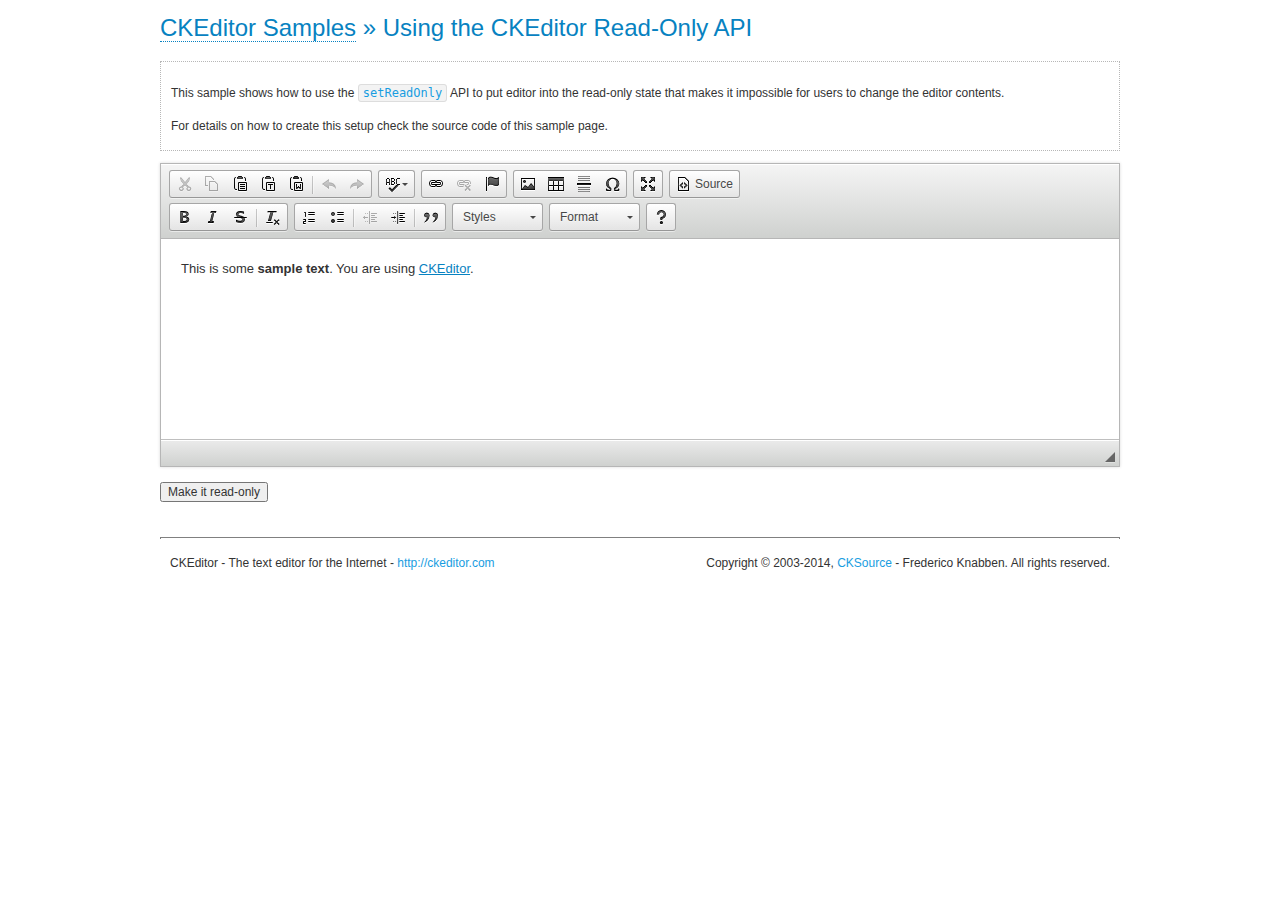
<file: Eventor/Content/ckeditor/samples/readonly.html>
<!DOCTYPE html>
<!--
Copyright (c) 2003-2014, CKSource - Frederico Knabben. All rights reserved.
For licensing, see LICENSE.md or http://ckeditor.com/license
-->
<html>
<head>
	<meta charset="utf-8">
	<title>Using the CKEditor Read-Only API &mdash; CKEditor Sample</title>
	<script src="../ckeditor.js"></script>
	<link rel="stylesheet" href="sample.css">
	<script>

		var editor;

		// The instanceReady event is fired, when an instance of CKEditor has finished
		// its initialization.
		CKEDITOR.on( 'instanceReady', function( ev ) {
			editor = ev.editor;

			// Show this "on" button.
			document.getElementById( 'readOnlyOn' ).style.display = '';

			// Event fired when the readOnly property changes.
			editor.on( 'readOnly', function() {
				document.getElementById( 'readOnlyOn' ).style.display = this.readOnly ? 'none' : '';
				document.getElementById( 'readOnlyOff' ).style.display = this.readOnly ? '' : 'none';
			});
		});

		function toggleReadOnly( isReadOnly ) {
			// Change the read-only state of the editor.
			// http://docs.ckeditor.com/#!/api/CKEDITOR.editor-method-setReadOnly
			editor.setReadOnly( isReadOnly );
		}

	</script>
</head>
<body>
	<h1 class="samples">
		<a href="index.html">CKEditor Samples</a> &raquo; Using the CKEditor Read-Only API
	</h1>
	<div class="description">
		<p>
			This sample shows how to use the
			<code><a class="samples" href="http://docs.ckeditor.com/#!/api/CKEDITOR.editor-method-setReadOnly">setReadOnly</a></code>
			API to put editor into the read-only state that makes it impossible for users to change the editor contents.
		</p>
		<p>
			For details on how to create this setup check the source code of this sample page.
		</p>
	</div>
	<form action="sample_posteddata.php" method="post">
		<p>
			<textarea class="ckeditor" id="editor1" name="editor1" cols="100" rows="10">&lt;p&gt;This is some &lt;strong&gt;sample text&lt;/strong&gt;. You are using &lt;a href="http://ckeditor.com/"&gt;CKEditor&lt;/a&gt;.&lt;/p&gt;</textarea>
		</p>
		<p>
			<input id="readOnlyOn" onclick="toggleReadOnly();" type="button" value="Make it read-only" style="display:none">
			<input id="readOnlyOff" onclick="toggleReadOnly( false );" type="button" value="Make it editable again" style="display:none">
		</p>
	</form>
	<div id="footer">
		<hr>
		<p>
			CKEditor - The text editor for the Internet - <a class="samples" href="http://ckeditor.com/">http://ckeditor.com</a>
		</p>
		<p id="copy">
			Copyright &copy; 2003-2014, <a class="samples" href="http://cksource.com/">CKSource</a> - Frederico
			Knabben. All rights reserved.
		</p>
	</div>
</body>
</html>
</file>
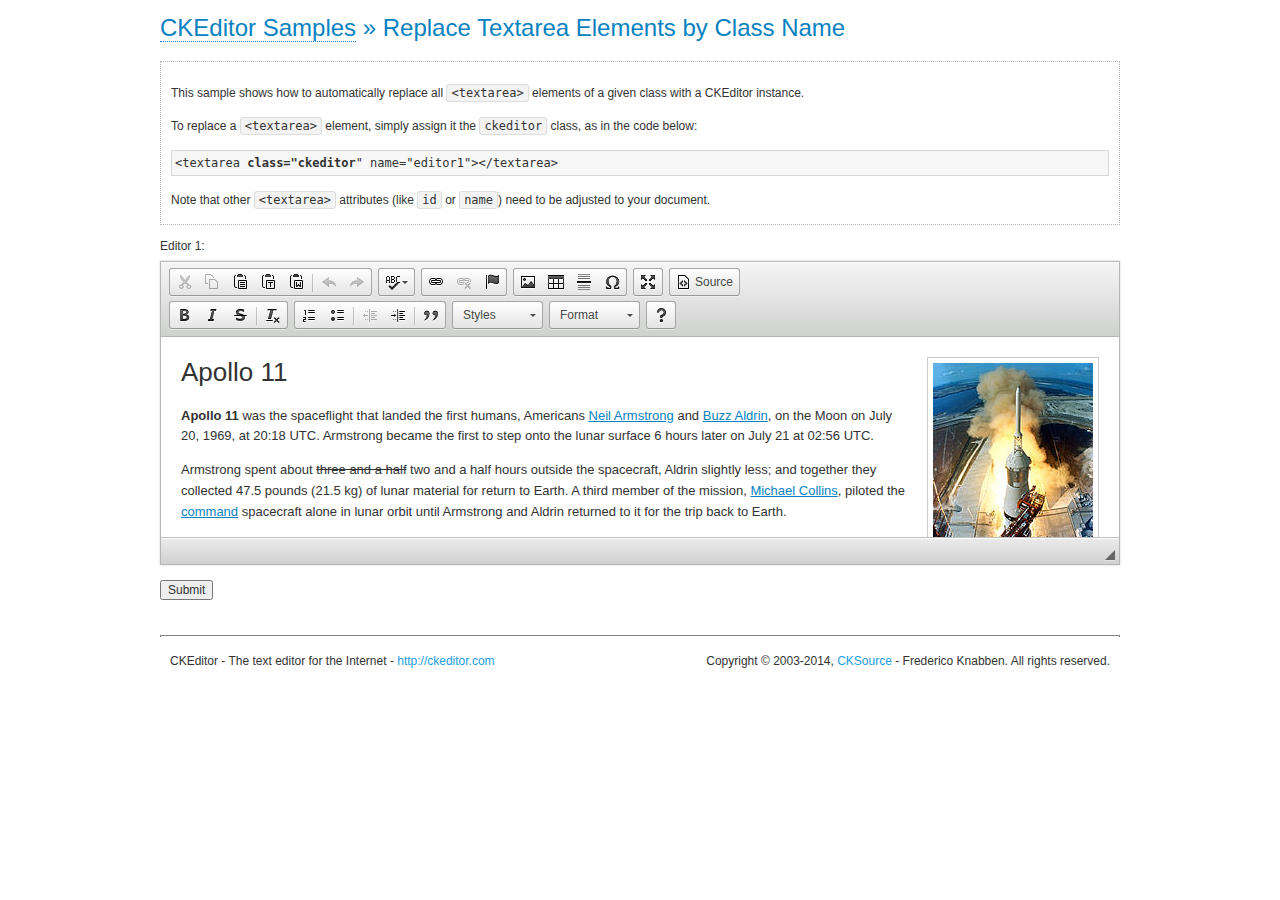
<file: Eventor/Content/ckeditor/samples/replacebyclass.html>
<!DOCTYPE html>
<!--
Copyright (c) 2003-2014, CKSource - Frederico Knabben. All rights reserved.
For licensing, see LICENSE.md or http://ckeditor.com/license
-->
<html>
<head>
	<meta charset="utf-8">
	<title>Replace Textareas by Class Name &mdash; CKEditor Sample</title>
	<script src="../ckeditor.js"></script>
	<link rel="stylesheet" href="sample.css">
</head>
<body>
	<h1 class="samples">
		<a href="index.html">CKEditor Samples</a> &raquo; Replace Textarea Elements by Class Name
	</h1>
	<div class="description">
		<p>
			This sample shows how to automatically replace all <code>&lt;textarea&gt;</code> elements
			of a given class with a CKEditor instance.
		</p>
		<p>
			To replace a <code>&lt;textarea&gt;</code> element, simply assign it the <code>ckeditor</code>
			class, as in the code below:
		</p>
<pre class="samples">
&lt;textarea <strong>class="ckeditor</strong>" name="editor1"&gt;&lt;/textarea&gt;
</pre>
		<p>
			Note that other <code>&lt;textarea&gt;</code> attributes (like <code>id</code> or <code>name</code>) need to be adjusted to your document.
		</p>
	</div>
	<form action="sample_posteddata.php" method="post">
		<p>
			<label for="editor1">
				Editor 1:
			</label>
			<textarea class="ckeditor" cols="80" id="editor1" name="editor1" rows="10">
				&lt;h1&gt;&lt;img alt=&quot;Saturn V carrying Apollo 11&quot; class=&quot;right&quot; src=&quot;assets/sample.jpg&quot;/&gt; Apollo 11&lt;/h1&gt; &lt;p&gt;&lt;b&gt;Apollo 11&lt;/b&gt; was the spaceflight that landed the first humans, Americans &lt;a href=&quot;http://en.wikipedia.org/wiki/Neil_Armstrong&quot; title=&quot;Neil Armstrong&quot;&gt;Neil Armstrong&lt;/a&gt; and &lt;a href=&quot;http://en.wikipedia.org/wiki/Buzz_Aldrin&quot; title=&quot;Buzz Aldrin&quot;&gt;Buzz Aldrin&lt;/a&gt;, on the Moon on July 20, 1969, at 20:18 UTC. Armstrong became the first to step onto the lunar surface 6 hours later on July 21 at 02:56 UTC.&lt;/p&gt; &lt;p&gt;Armstrong spent about &lt;s&gt;three and a half&lt;/s&gt; two and a half hours outside the spacecraft, Aldrin slightly less; and together they collected 47.5 pounds (21.5&amp;nbsp;kg) of lunar material for return to Earth. A third member of the mission, &lt;a href=&quot;http://en.wikipedia.org/wiki/Michael_Collins_(astronaut)&quot; title=&quot;Michael Collins (astronaut)&quot;&gt;Michael Collins&lt;/a&gt;, piloted the &lt;a href=&quot;http://en.wikipedia.org/wiki/Apollo_Command/Service_Module&quot; title=&quot;Apollo Command/Service Module&quot;&gt;command&lt;/a&gt; spacecraft alone in lunar orbit until Armstrong and Aldrin returned to it for the trip back to Earth.&lt;/p&gt; &lt;h2&gt;Broadcasting and &lt;em&gt;quotes&lt;/em&gt; &lt;a id=&quot;quotes&quot; name=&quot;quotes&quot;&gt;&lt;/a&gt;&lt;/h2&gt; &lt;p&gt;Broadcast on live TV to a world-wide audience, Armstrong stepped onto the lunar surface and described the event as:&lt;/p&gt; &lt;blockquote&gt;&lt;p&gt;One small step for [a] man, one giant leap for mankind.&lt;/p&gt;&lt;/blockquote&gt; &lt;p&gt;Apollo 11 effectively ended the &lt;a href=&quot;http://en.wikipedia.org/wiki/Space_Race&quot; title=&quot;Space Race&quot;&gt;Space Race&lt;/a&gt; and fulfilled a national goal proposed in 1961 by the late U.S. President &lt;a href=&quot;http://en.wikipedia.org/wiki/John_F._Kennedy&quot; title=&quot;John F. Kennedy&quot;&gt;John F. Kennedy&lt;/a&gt; in a speech before the United States Congress:&lt;/p&gt; &lt;blockquote&gt;&lt;p&gt;[...] before this decade is out, of landing a man on the Moon and returning him safely to the Earth.&lt;/p&gt;&lt;/blockquote&gt; &lt;h2&gt;Technical details &lt;a id=&quot;tech-details&quot; name=&quot;tech-details&quot;&gt;&lt;/a&gt;&lt;/h2&gt; &lt;table align=&quot;right&quot; border=&quot;1&quot; bordercolor=&quot;#ccc&quot; cellpadding=&quot;5&quot; cellspacing=&quot;0&quot; style=&quot;border-collapse:collapse;margin:10px 0 10px 15px;&quot;&gt; &lt;caption&gt;&lt;strong&gt;Mission crew&lt;/strong&gt;&lt;/caption&gt; &lt;thead&gt; &lt;tr&gt; &lt;th scope=&quot;col&quot;&gt;Position&lt;/th&gt; &lt;th scope=&quot;col&quot;&gt;Astronaut&lt;/th&gt; &lt;/tr&gt; &lt;/thead&gt; &lt;tbody&gt; &lt;tr&gt; &lt;td&gt;Commander&lt;/td&gt; &lt;td&gt;Neil A. Armstrong&lt;/td&gt; &lt;/tr&gt; &lt;tr&gt; &lt;td&gt;Command Module Pilot&lt;/td&gt; &lt;td&gt;Michael Collins&lt;/td&gt; &lt;/tr&gt; &lt;tr&gt; &lt;td&gt;Lunar Module Pilot&lt;/td&gt; &lt;td&gt;Edwin &amp;quot;Buzz&amp;quot; E. Aldrin, Jr.&lt;/td&gt; &lt;/tr&gt; &lt;/tbody&gt; &lt;/table&gt; &lt;p&gt;Launched by a &lt;strong&gt;Saturn V&lt;/strong&gt; rocket from &lt;a href=&quot;http://en.wikipedia.org/wiki/Kennedy_Space_Center&quot; title=&quot;Kennedy Space Center&quot;&gt;Kennedy Space Center&lt;/a&gt; in Merritt Island, Florida on July 16, Apollo 11 was the fifth manned mission of &lt;a href=&quot;http://en.wikipedia.org/wiki/NASA&quot; title=&quot;NASA&quot;&gt;NASA&lt;/a&gt;&amp;#39;s Apollo program. The Apollo spacecraft had three parts:&lt;/p&gt; &lt;ol&gt; &lt;li&gt;&lt;strong&gt;Command Module&lt;/strong&gt; with a cabin for the three astronauts which was the only part which landed back on Earth&lt;/li&gt; &lt;li&gt;&lt;strong&gt;Service Module&lt;/strong&gt; which supported the Command Module with propulsion, electrical power, oxygen and water&lt;/li&gt; &lt;li&gt;&lt;strong&gt;Lunar Module&lt;/strong&gt; for landing on the Moon.&lt;/li&gt; &lt;/ol&gt; &lt;p&gt;After being sent to the Moon by the Saturn V&amp;#39;s upper stage, the astronauts separated the spacecraft from it and travelled for three days until they entered into lunar orbit. Armstrong and Aldrin then moved into the Lunar Module and landed in the &lt;a href=&quot;http://en.wikipedia.org/wiki/Mare_Tranquillitatis&quot; title=&quot;Mare Tranquillitatis&quot;&gt;Sea of Tranquility&lt;/a&gt;. They stayed a total of about 21 and a half hours on the lunar surface. After lifting off in the upper part of the Lunar Module and rejoining Collins in the Command Module, they returned to Earth and landed in the &lt;a href=&quot;http://en.wikipedia.org/wiki/Pacific_Ocean&quot; title=&quot;Pacific Ocean&quot;&gt;Pacific Ocean&lt;/a&gt; on July 24.&lt;/p&gt; &lt;hr/&gt; &lt;p style=&quot;text-align: right;&quot;&gt;&lt;small&gt;Source: &lt;a href=&quot;http://en.wikipedia.org/wiki/Apollo_11&quot;&gt;Wikipedia.org&lt;/a&gt;&lt;/small&gt;&lt;/p&gt;
			</textarea>
		</p>
		<p>
			<input type="submit" value="Submit">
		</p>
	</form>
	<div id="footer">
		<hr>
		<p>
			CKEditor - The text editor for the Internet - <a class="samples" href="http://ckeditor.com/">http://ckeditor.com</a>
		</p>
		<p id="copy">
			Copyright &copy; 2003-2014, <a class="samples" href="http://cksource.com/">CKSource</a> - Frederico
			Knabben. All rights reserved.
		</p>
	</div>
</body>
</html>
</file>
<file: html/styles/css/style.css>
/* ---------------------------------- Fonts --------------------------------- */
@import url("http://fonts.googleapis.com/css?family=Open+Sans:700,400&subset=latin,latin-ext");
/* -------------------------------- CSS Reset ------------------------------- */
html, body, div, span, applet, object, iframe,
h1, h2, h3, h4, h5, h6, p, blockquote, pre,
a, abbr, acronym, address, big, cite, code,
del, dfn, em, img, ins, kbd, q, s, samp,
small, strike, strong, sub, sup, tt, var,
b, u, i, center,
dl, dt, dd, ol, ul, li,
fieldset, form, label, legend,
table, caption, tbody, tfoot, thead, tr, th, td,
article, aside, canvas, details, embed,
figure, figcaption, footer, header, hgroup,
menu, nav, output, ruby, section, summary,
time, mark, audio, video {
  margin: 0;
  padding: 0;
  border: 0;
  font-size: 100%;
  font: inherit;
  vertical-align: baseline; }

article, aside, details, figcaption, figure,
footer, header, hgroup, menu, nav, section {
  display: block; }

body {
  line-height: 1; }

ol, ul {
  list-style: none; }

blockquote, q {
  quotes: none; }

blockquote:before, blockquote:after,
q:before, q:after {
  content: '';
  content: none; }

table {
  border-collapse: collapse;
  border-spacing: 0; }

/* ------------------------------- Main style ------------------------------- */
body {
  font-family: 'Open Sans', sans-serif;
  font-size: 16px;
  color: #404040;
  line-height: 26px;
  background: white; }

.clear {
  clear: both; }

a {
  text-decoration: none;
  color: inherit; }
  a:hover {
    text-decoration: underline; }

.button {
  display: block;
  width: 280px;
  height: 50px;
  background: #08ad4b;
  -webkit-border-radius: 5px;
  -moz-border-radius: 5px;
  -ms-border-radius: 5px;
  border-radius: 5px;
  text-align: center;
  font-size: 16px;
  color: white;
  line-height: 50px;
  font-weight: bold;
  cursor: pointer;
  border: 0; }
  .button:hover {
    background: #09c254; }

.button.right_btn {
  width: auto;
  float: right;
  padding: 0 28px; }

.button.dark {
  background: #404040; }
  .button.dark:hover {
    background: #4d4d4d; }

.button.blue {
  background: #3b5998; }
  .button.blue:hover {
    background: #4065b4; }

.button.red {
  background: #c22d2d; }
  .button.red:hover {
    background: #d42a2a; }

.button.social {
  margin-bottom: 15px; }
  .button.social span {
    font-size: 30px;
    float: left;
    display: block;
    width: 24px;
    text-align: center;
    margin: 0 0 0 15px; }

.button#google_btn span {
  line-height: 38px; }

.checkbox {
  line-height: 50px; }
  .checkbox a {
    color: #08ad4b; }

hr {
  border: 0;
  margin: 30px auto;
  background: #cccccc;
  height: 1px; }

input.text_input {
  -webkit-box-sizing: border-box;
  -moz-box-sizing: border-box;
  box-sizing: border-box;
  width: 280px;
  height: 50px;
  font-family: 'Open Sans', sans-serif;
  font-size: 16px;
  color: #cccccc;
  line-height: 1;
  border: 1px solid #cccccc;
  -webkit-border-radius: 5px;
  -moz-border-radius: 5px;
  -ms-border-radius: 5px;
  border-radius: 5px;
  margin-bottom: 15px;
  padding: 0 15px; }

/* --------------------------------- Header --------------------------------- */
/* --------------------------------- Index --------------------------------- */
#index {
  background: url("../../img/home_bg.jpg") center center no-repeat; }
  #index #dots {
    background: url("../../img/dots.png") 0 0 repeat; }
  #index #floating_box {
    width: 621px;
    padding: 30px;
    background: white;
    -webkit-border-radius: 5px;
    -moz-border-radius: 5px;
    -ms-border-radius: 5px;
    border-radius: 5px;
    -webkit-box-shadow: 2px 2px 0px 0px rgba(0, 0, 0, 0.2);
    -moz-box-shadow: 2px 2px 0px 0px rgba(0, 0, 0, 0.2);
    box-shadow: 2px 2px 0px 0px rgba(0, 0, 0, 0.2);
    margin: 0 auto; }
    #index #floating_box #logo {
      font-size: 30px;
      color: #08ad4b;
      line-height: 28px;
      font-weight: bold;
      text-transform: lowercase;
      clear: both;
      height: 34px;
      clear: both;
      text-align: center; }
      #index #floating_box #logo span {
        color: white;
        display: inline-block;
        width: 34px;
        height: 34px;
        text-align: center;
        background: url("../../img/logo_bg.png") 0 0 no-repeat; }
    #index #floating_box #navigator {
      margin: 30px 0 0 0;
      clear: both;
      overflow: hidden; }
      #index #floating_box #navigator li {
        float: right; }
        #index #floating_box #navigator li.first {
          float: left; }
    #index #floating_box .form_box .left {
      float: left;
      width: 280px;
      padding-right: 30px; }
      #index #floating_box .form_box .left.bordered {
        border-right: 1px solid #cccccc; }
    #index #floating_box .form_box .right {
      float: right;
      width: 280px;
      padding-left: 30px; }
    #index #floating_box .form_box #lost_password {
      float: left;
      font-size: 16px;
      color: #08ad4b;
      line-height: 50px; }
    #index #floating_box #signup_form {
      display: none; }

/*# sourceMappingURL=style.css.map */
</file>
<file: Eventor/Content/ckeditor/samples/sample.css>
/*
Copyright (c) 2003-2014, CKSource - Frederico Knabben. All rights reserved.
For licensing, see LICENSE.md or http://ckeditor.com/license
*/

html, body, h1, h2, h3, h4, h5, h6, div, span, blockquote, p, address, form, fieldset, img, ul, ol, dl, dt, dd, li, hr, table, td, th, strong, em, sup, sub, dfn, ins, del, q, cite, var, samp, code, kbd, tt, pre
{
	line-height: 1.5;
}

body
{
	padding: 10px 30px;
}

input, textarea, select, option, optgroup, button, td, th
{
	font-size: 100%;
}

pre
{
	-moz-tab-size: 4;
	-o-tab-size: 4;
	-webkit-tab-size: 4;
	tab-size: 4;
}

pre, code, kbd, samp, tt
{
	font-family: monospace,monospace;
	font-size: 1em;
}

body {
	width: 960px;
	margin: 0 auto;
}

code
{
	background: #f3f3f3;
	border: 1px solid #ddd;
	padding: 1px 4px;

	-moz-border-radius: 3px;
	-webkit-border-radius: 3px;
	border-radius: 3px;
}

abbr
{
	border-bottom: 1px dotted #555;
	cursor: pointer;
}

.new, .beta
{
	text-transform: uppercase;
	font-size: 10px;
	font-weight: bold;
	padding: 1px 4px;
	margin: 0 0 0 5px;
	color: #fff;
	float: right;

	-moz-border-radius: 3px;
	-webkit-border-radius: 3px;
	border-radius: 3px;
}

.new
{
	background: #FF7E00;
	border: 1px solid #DA8028;
	text-shadow: 0 1px 0 #C97626;

	-moz-box-shadow: 0 2px 3px 0 #FFA54E inset;
	-webkit-box-shadow: 0 2px 3px 0 #FFA54E inset;
	box-shadow: 0 2px 3px 0 #FFA54E inset;
}

.beta
{
	background: #18C0DF;
	border: 1px solid #19AAD8;
	text-shadow: 0 1px 0 #048CAD;
	font-style: italic;

	-moz-box-shadow: 0 2px 3px 0 #50D4FD inset;
	-webkit-box-shadow: 0 2px 3px 0 #50D4FD inset;
	box-shadow: 0 2px 3px 0 #50D4FD inset;
}

h1.samples
{
	color: #0782C1;
	font-size: 200%;
	font-weight: normal;
	margin: 0;
	padding: 0;
}

h1.samples a
{
	color: #0782C1;
	text-decoration: none;
	border-bottom: 1px dotted #0782C1;
}

.samples a:hover
{
	border-bottom: 1px dotted #0782C1;
}

h2.samples
{
	color: #000000;
	font-size: 130%;
	margin: 15px 0 0 0;
	padding: 0;
}

p, blockquote, address, form, pre, dl, h1.samples, h2.samples
{
	margin-bottom: 15px;
}

ul.samples
{
	margin-bottom: 15px;
}

.clear
{
	clear: both;
}

fieldset
{
	margin: 0;
	padding: 10px;
}

body, input, textarea
{
	color: #333333;
	font-family: Arial, Helvetica, sans-serif;
}

body
{
	font-size: 75%;
}

a.samples
{
	color: #189DE1;
	text-decoration: none;
}

form
{
	margin: 0;
	padding: 0;
}

pre.samples
{
	background-color: #F7F7F7;
	border: 1px solid #D7D7D7;
	overflow: auto;
	padding: 0.25em;
	white-space: pre-wrap; /* CSS 2.1 */
	word-wrap: break-word; /* IE7 */
}

#footer
{
	clear: both;
	padding-top: 10px;
}

#footer hr
{
	margin: 10px 0 15px 0;
	height: 1px;
	border: solid 1px gray;
	border-bottom: none;
}

#footer p
{
	margin: 0 10px 10px 10px;
	float: left;
}

#footer #copy
{
	float: right;
}

#outputSample
{
	width: 100%;
	table-layout: fixed;
}

#outputSample thead th
{
	color: #dddddd;
	background-color: #999999;
	padding: 4px;
	white-space: nowrap;
}

#outputSample tbody th
{
	vertical-align: top;
	text-align: left;
}

#outputSample pre
{
	margin: 0;
	padding: 0;
}

.description
{
	border: 1px dotted #B7B7B7;
	margin-bottom: 10px;
	padding: 10px 10px 0;
	overflow: hidden;
}

label
{
	display: block;
	margin-bottom: 6px;
}

/**
 *	CKEditor editables are automatically set with the "cke_editable" class
 *	plus cke_editable_(inline|themed) depending on the editor type.
 */

/* Style a bit the inline editables. */
.cke_editable.cke_editable_inline
{
	cursor: pointer;
}

/* Once an editable element gets focused, the "cke_focus" class is
   added to it, so we can style it differently. */
.cke_editable.cke_editable_inline.cke_focus
{
	box-shadow: inset 0px 0px 20px 3px #ddd, inset 0 0 1px #000;
	outline: none;
	background: #eee;
	cursor: text;
}

/* Avoid pre-formatted overflows inline editable. */
.cke_editable_inline pre
{
	white-space: pre-wrap;
	word-wrap: break-word;
}

/**
 *	Samples index styles.
 */

.twoColumns,
.twoColumnsLeft,
.twoColumnsRight
{
	overflow: hidden;
}

.twoColumnsLeft,
.twoColumnsRight
{
	width: 45%;
}

.twoColumnsLeft
{
	float: left;
}

.twoColumnsRight
{
	float: right;
}

dl.samples
{
	padding: 0 0 0 40px;
}
dl.samples > dt
{
	display: list-item;
	list-style-type: disc;
	list-style-position: outside;
	margin: 0 0 3px;
}
dl.samples > dd
{
	margin: 0 0 3px;
}
.warning
{
	color: #ff0000;
	background-color: #FFCCBA;
	border: 2px dotted #ff0000;
	padding: 15px 10px;
	margin: 10px 0;
}

/* Used on inline samples */

blockquote
{
	font-style: italic;
	font-family: Georgia, Times, "Times New Roman", serif;
	padding: 2px 0;
	border-style: solid;
	border-color: #ccc;
	border-width: 0;
}

.cke_contents_ltr blockquote
{
	padding-left: 20px;
	padding-right: 8px;
	border-left-width: 5px;
}

.cke_contents_rtl blockquote
{
	padding-left: 8px;
	padding-right: 20px;
	border-right-width: 5px;
}

img.right {
	border: 1px solid #ccc;
	float: right;
	margin-left: 15px;
	padding: 5px;
}

img.left {
	border: 1px solid #ccc;
	float: left;
	margin-right: 15px;
	padding: 5px;
}

.marker
{
	background-color: Yellow;
}
</file>
<file: html/subevents_html/styles/css/style.css>
/* ---------------------------------- Fonts --------------------------------- */
@import url("http://fonts.googleapis.com/css?family=Open+Sans:700,400&subset=latin,latin-ext");
/* -------------------------------- CSS Reset ------------------------------- */
html, body, div, span, applet, object, iframe,
h1, h2, h3, h4, h5, h6, p, blockquote, pre,
a, abbr, acronym, address, big, cite, code,
del, dfn, em, img, ins, kbd, q, s, samp,
small, strike, strong, sub, sup, tt, var,
b, u, i, center,
dl, dt, dd, ol, ul, li,
fieldset, form, label, legend,
table, caption, tbody, tfoot, thead, tr, th, td,
article, aside, canvas, details, embed,
figure, figcaption, footer, header, hgroup,
menu, nav, output, ruby, section, summary,
time, mark, audio, video {
  margin: 0;
  padding: 0;
  border: 0;
  font-size: 100%;
  font: inherit;
  vertical-align: baseline; }

article, aside, details, figcaption, figure,
footer, header, hgroup, menu, nav, section {
  display: block; }

body {
  line-height: 1; }

ol, ul {
  list-style: none; }

blockquote, q {
  quotes: none; }

blockquote:before, blockquote:after,
q:before, q:after {
  content: '';
  content: none; }

table {
  border-collapse: collapse;
  border-spacing: 0; }

/* ------------------------------- Main style ------------------------------- */
body {
  font-family: 'Open Sans', sans-serif;
  font-size: 16px;
  color: #404040;
  line-height: 26px;
  background: white; }

.clear {
  clear: both; }

a {
  text-decoration: none;
  color: inherit; }
  a:hover {
    text-decoration: underline; }

input, button {
  font-family: 'Open Sans', sans-serif;
  margin: 0;
  padding: 0; }

.button {
  display: block;
  width: 280px;
  height: 50px;
  background: #08ad4b;
  -webkit-border-radius: 5px;
  -moz-border-radius: 5px;
  -ms-border-radius: 5px;
  border-radius: 5px;
  text-align: center;
  font-size: 16px;
  color: white;
  line-height: 50px;
  font-weight: bold;
  cursor: pointer;
  border: 0; }
  .button:hover {
    background: #09c254; }

.button.right_btn {
  width: auto;
  float: right;
  padding: 0 28px; }

.button.dark {
  background: #404040; }
  .button.dark:hover {
    background: #4d4d4d; }

.button.blue {
  background: #3b5998; }
  .button.blue:hover {
    background: #4065b4;
    text-decoration: none;
    color: white; }

.button.red {
  background: #c22d2d; }
  .button.red:hover {
    background: #d42a2a;
    text-decoration: none;
    color: white; }

.button.social {
  margin-bottom: 15px; }
  .button.social span {
    font-size: 30px;
    float: left;
    display: block;
    width: 24px;
    text-align: center;
    margin: 0 0 0 15px; }

.button#google_btn span {
  line-height: 38px; }

.checkbox {
  line-height: 50px;
  margin-bottom: 15px; }
  .checkbox a {
    color: #08ad4b; }

hr {
  border: 0;
  margin: 30px auto;
  background: #cccccc;
  height: 1px; }

input.text_input {
  -webkit-box-sizing: border-box;
  -moz-box-sizing: border-box;
  box-sizing: border-box;
  width: 280px;
  height: 50px;
  font-family: 'Open Sans', sans-serif;
  font-size: 16px;
  color: #cccccc;
  line-height: 1;
  border: 1px solid #cccccc;
  -webkit-border-radius: 5px;
  -moz-border-radius: 5px;
  -ms-border-radius: 5px;
  border-radius: 5px;
  margin-bottom: 15px;
  padding: 0 15px; }

textarea.text_input {
  -webkit-box-sizing: border-box;
  -moz-box-sizing: border-box;
  box-sizing: border-box;
  width: 280px;
  height: 120px;
  font-family: 'Open Sans', sans-serif;
  font-size: 16px;
  color: #cccccc;
  line-height: 28px;
  border: 1px solid #cccccc;
  -webkit-border-radius: 5px;
  -moz-border-radius: 5px;
  -ms-border-radius: 5px;
  border-radius: 5px;
  margin-bottom: 15px;
  padding: 10px 15px; }

*, *::before, *::after {
  -webkit-box-sizing: content-box;
  -moz-box-sizing: content-box;
  box-sizing: content-box; }

.remove_btn {
  width: 30px;
  height: 30px;
  background: white url("../../Content/img/remove.png") center center no-repeat;
  -webkit-border-radius: 15px;
  -moz-border-radius: 15px;
  -ms-border-radius: 15px;
  border-radius: 15px;
  border: 0; }

.edit_btn {
  width: 30px;
  height: 30px;
  background: white url("../../Content/img/edit.png") center center no-repeat;
  -webkit-border-radius: 15px;
  -moz-border-radius: 15px;
  -ms-border-radius: 15px;
  border-radius: 15px;
  border: 0; }

.exclusive_block {
  height: 50px;
  border-top: 1px solid #cccccc;
  border-bottom: 1px solid #cccccc;
  text-align: center;
  margin: 35px 0 100px 0;
  padding: 30px 0; }
  .exclusive_block span {
    display: inline-block; }
    .exclusive_block span h2 {
      float: left;
      margin-right: 40px;
      font-size: 36px;
      font-weight: 700;
      line-height: 50px; }
    .exclusive_block span .button {
      float: left; }

/* --------------------------------- Header --------------------------------- */
header {
  width: 100%;
  clear: both;
  margin-bottom: 35px; }
  header #header_content {
    background: #f7f7f7;
    height: 100px;
    width: 100%;
    clear: both; }
    header #header_content .left {
      float: left;
      margin-left: 50px; }
    header #header_content .right {
      float: right;
      margin-right: 50px; }
    header #header_content #logo {
      font-size: 30px;
      color: #08ad4b;
      line-height: 28px;
      font-weight: bold;
      text-transform: lowercase;
      height: 34px;
      float: left;
      margin: 33px 0; }
      header #header_content #logo span {
        color: white;
        display: inline-block;
        width: 34px;
        height: 34px;
        text-align: center;
        background: url("../../Content/img/logo_bg.png") 0 0 no-repeat; }
    header #header_content #header_text {
      float: left;
      height: 30px;
      line-height: 30px;
      border-left: 1px solid #cccccc;
      color: #cccccc;
      margin: 35px 0 35px 30px;
      padding-left: 30px; }
    header #header_content #my_account {
      float: left;
      width: 30px;
      height: 30px;
      text-indent: -10000px;
      background: url("../../Content/img/my_account.png") 0 0 no-repeat;
      margin: 35px 20px 0 0; }
      header #header_content #my_account:hover {
        background-position: -30px 0; }
    header #header_content #log_out {
      float: left;
      width: 30px;
      height: 30px;
      text-indent: -10000px;
      background: url("../../Content/img/logout.png") 0 0 no-repeat;
      margin: 35px 0 0 0; }
      header #header_content #log_out:hover {
        background-position: -30px 0; }
  header #hide_header {
    width: 100px;
    height: 20px;
    background: #f7f7f7 url("../../Content/img/hide.png") center center no-repeat;
    display: block;
    margin: 0 auto;
    cursor: pointer;
    -webkit-border-bottom-right-radius: 4px;
    -webkit-border-bottom-left-radius: 4px;
    -moz-border-radius-bottomright: 4px;
    -moz-border-radius-bottomleft: 4px;
    border-bottom-right-radius: 4px;
    border-bottom-left-radius: 4px; }
    header #hide_header.small {
      background: #f7f7f7 url("../../Content/img/show.png") center center no-repeat; }

/* --------------------------------- Index --------------------------------- */
#index {
  background: url("../../Content/img/home_bg.jpg") center center no-repeat; }
  #index #dots {
    background: url("../../Content/img/dots.png") 0 0 repeat; }
  #index #floating_box {
    width: 621px;
    padding: 30px;
    background: white;
    -webkit-border-radius: 5px;
    -moz-border-radius: 5px;
    -ms-border-radius: 5px;
    border-radius: 5px;
    -webkit-box-shadow: 2px 2px 0px 0px rgba(0, 0, 0, 0.2);
    -moz-box-shadow: 2px 2px 0px 0px rgba(0, 0, 0, 0.2);
    box-shadow: 2px 2px 0px 0px rgba(0, 0, 0, 0.2);
    margin: 0 auto; }
    #index #floating_box #logo {
      font-size: 30px;
      color: #08ad4b;
      line-height: 28px;
      font-weight: bold;
      text-transform: lowercase;
      height: 34px;
      clear: both;
      text-align: center; }
      #index #floating_box #logo span {
        color: white;
        display: inline-block;
        width: 34px;
        height: 34px;
        text-align: center;
        background: url("../../Content/img/logo_bg.png") 0 0 no-repeat; }
    #index #floating_box #navigator {
      margin: 30px 0 0 0;
      clear: both;
      overflow: hidden; }
      #index #floating_box #navigator li {
        float: right; }
        #index #floating_box #navigator li.first {
          float: left; }
    #index #floating_box .form_box .left {
      float: left;
      width: 280px;
      padding-right: 30px; }
      #index #floating_box .form_box .left.bordered {
        border-right: 1px solid #cccccc; }
    #index #floating_box .form_box .right {
      float: right;
      width: 280px;
      padding-left: 30px; }
    #index #floating_box .form_box #lost_password {
      float: left;
      font-size: 16px;
      color: #08ad4b;
      line-height: 50px; }
    #index #floating_box #signup_form {
      display: none; }

/* --------------------------------- Event list --------------------------------- */
#event_list {
  width: 100%;
  text-align: center; }
  #event_list li {
    display: inline-block;
    margin: 15px;
    padding: 13px 20px 20px 20px;
    background: #f7f7f7;
    -webkit-border-radius: 5px;
    -moz-border-radius: 5px;
    -ms-border-radius: 5px;
    border-radius: 5px;
    text-align: left;
    width: 260px; }
    #event_list li h2 {
      font-size: 24px;
      color: #08ad4b;
      line-height: 28px;
      font-weight: 700; }
    #event_list li p {
      margin: 9px 0 0 0;
      height: 156px;
      overflow: hidden;
      font-size: 16px;
      color: #a6a6a6;
      line-height: 26px; }
    #event_list li .progress_bar {
      width: 245px;
      height: 35px;
      background: #08ad4b;
      font-weight: 700;
      padding-left: 15px;
      -webkit-border-radius: 5px;
      -moz-border-radius: 5px;
      -ms-border-radius: 5px;
      border-radius: 5px;
      margin-top: 11px;
      font-size: 16px;
      color: white;
      line-height: 35px; }
    #event_list li .event_buttons {
      display: none;
      width: 260px;
      height: 32px;
      margin-top: 11px;
      padding-top: 3px; }
      #event_list li .event_buttons .edit_btn {
        float: right; }
    #event_list li:hover {
      background: #08ad4b; }
      #event_list li:hover h2 {
        color: white; }
      #event_list li:hover p {
        color: #9ed6ae; }
      #event_list li:hover .progress_bar {
        display: none; }
      #event_list li:hover .event_buttons {
        display: block; }

/* --------------------------------- Text content --------------------------------- */
.subevents li div {
  display: block;
  margin: 15px;
  padding: 13px 20px 20px 20px;
  background: #f7f7f7;
  -webkit-border-radius: 5px;
  -moz-border-radius: 5px;
  -ms-border-radius: 5px;
  border-radius: 5px;
  text-align: left;
  width: 260px;
  height: 200px;
  float: left; }
.subevents li {
  clear: left; }
.subevents li ul {
  float: left; }

/* --------------------------------- Text content --------------------------------- */
.text_content {
  font-size: 16px;
  color: #404040;
  line-height: 26px;
  text-align: center;
  max-width: 1200px;
  margin: 0 auto; }
  .text_content h1 {
    font-size: 36px;
    color: #08ad4b;
    line-height: 50px;
    font-weight: bold;
    padding: 4px 0 14px 0; }
  .text_content h2 {
    font-size: 24px;
    color: #404040;
    line-height: 30px;
    font-weight: bold;
    margin-top: 24px; }
  .text_content p {
    margin-top: 9px; }

/* --------------------------------- 404 --------------------------------- */
#error_404 .left {
  float: left; }
#error_404 .right {
  float: right; }
#error_404 h1 {
  font-size: 300px;
  line-height: 300px;
  padding: 0;
  margin: 0; }
#error_404 h2 {
  font-size: 86px;
  line-height: 90px;
  padding: 0;
  margin: 0;
  color: #08ad4b;
  text-transform: uppercase; }
#error_404 img {
  float: right; }

/* --------------------------------- Footer --------------------------------- */
footer {
  width: 100%;
  height: 125px;
  padding-top: 75px;
  background: url("../../Content/img/footer.jpg") center center no-repeat; }
  footer ul {
    text-align: center;
    line-height: 50px;
    height: 50px; }
    footer ul li {
      width: 50px;
      height: 50px;
      display: inline-block;
      margin-right: 20px; }
      footer ul li a {
        display: block;
        height: 50px; }
      footer ul li #fb_link {
        background: url("../../Content/img/fb_icon.png") 0 0 no-repeat; }
      footer ul li #gp_link {
        background: url("../../Content/img/gp_icon.png") 0 0 no-repeat; }
      footer ul li:last-child {
        margin-right: 0; }
    footer ul #logo_item {
      width: 133px;
      height: 50px;
      padding-right: 30px;
      margin-right: 30px;
      border-right: 1px solid #fff; }
      footer ul #logo_item span {
        display: block;
        height: 36px;
        margin-top: 7px;
        background: url("../../Content/img/logo_white.png") 0 0 no-repeat; }

/*# sourceMappingURL=style.css.map */
</file>
